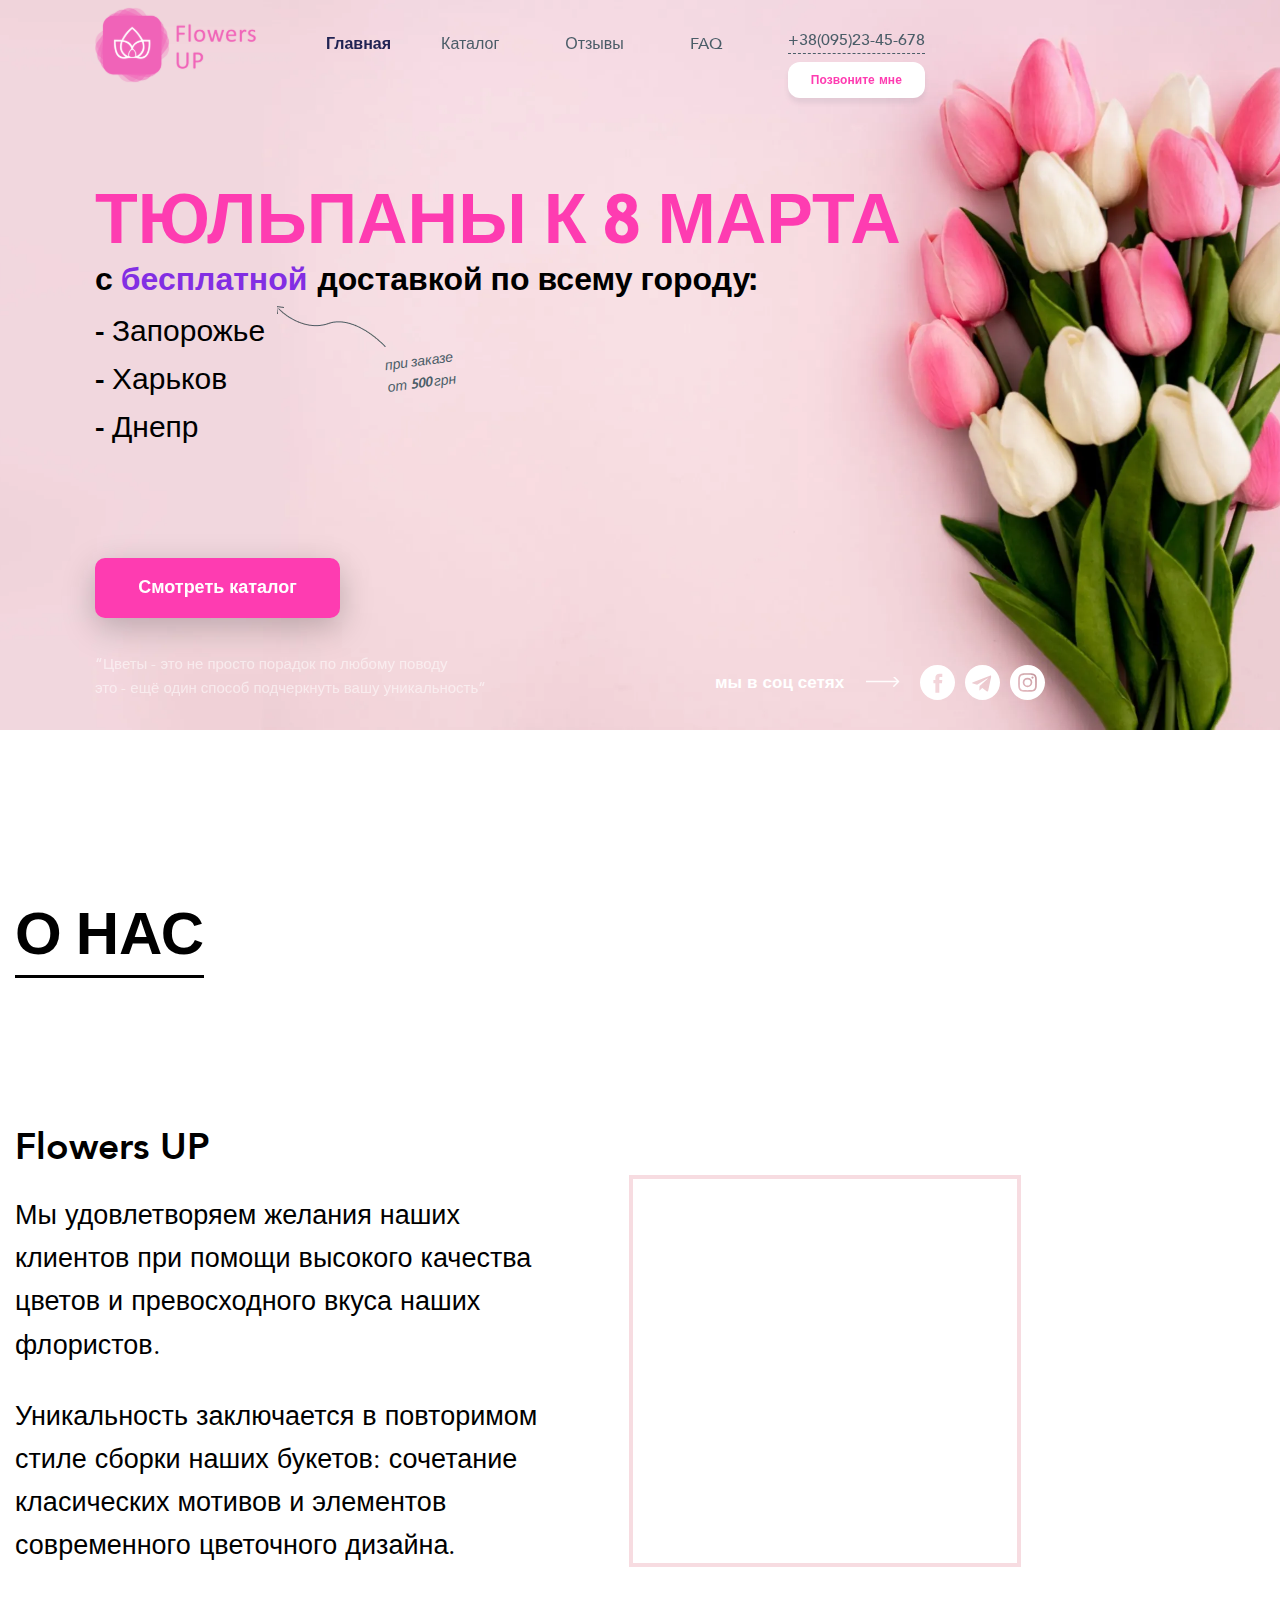
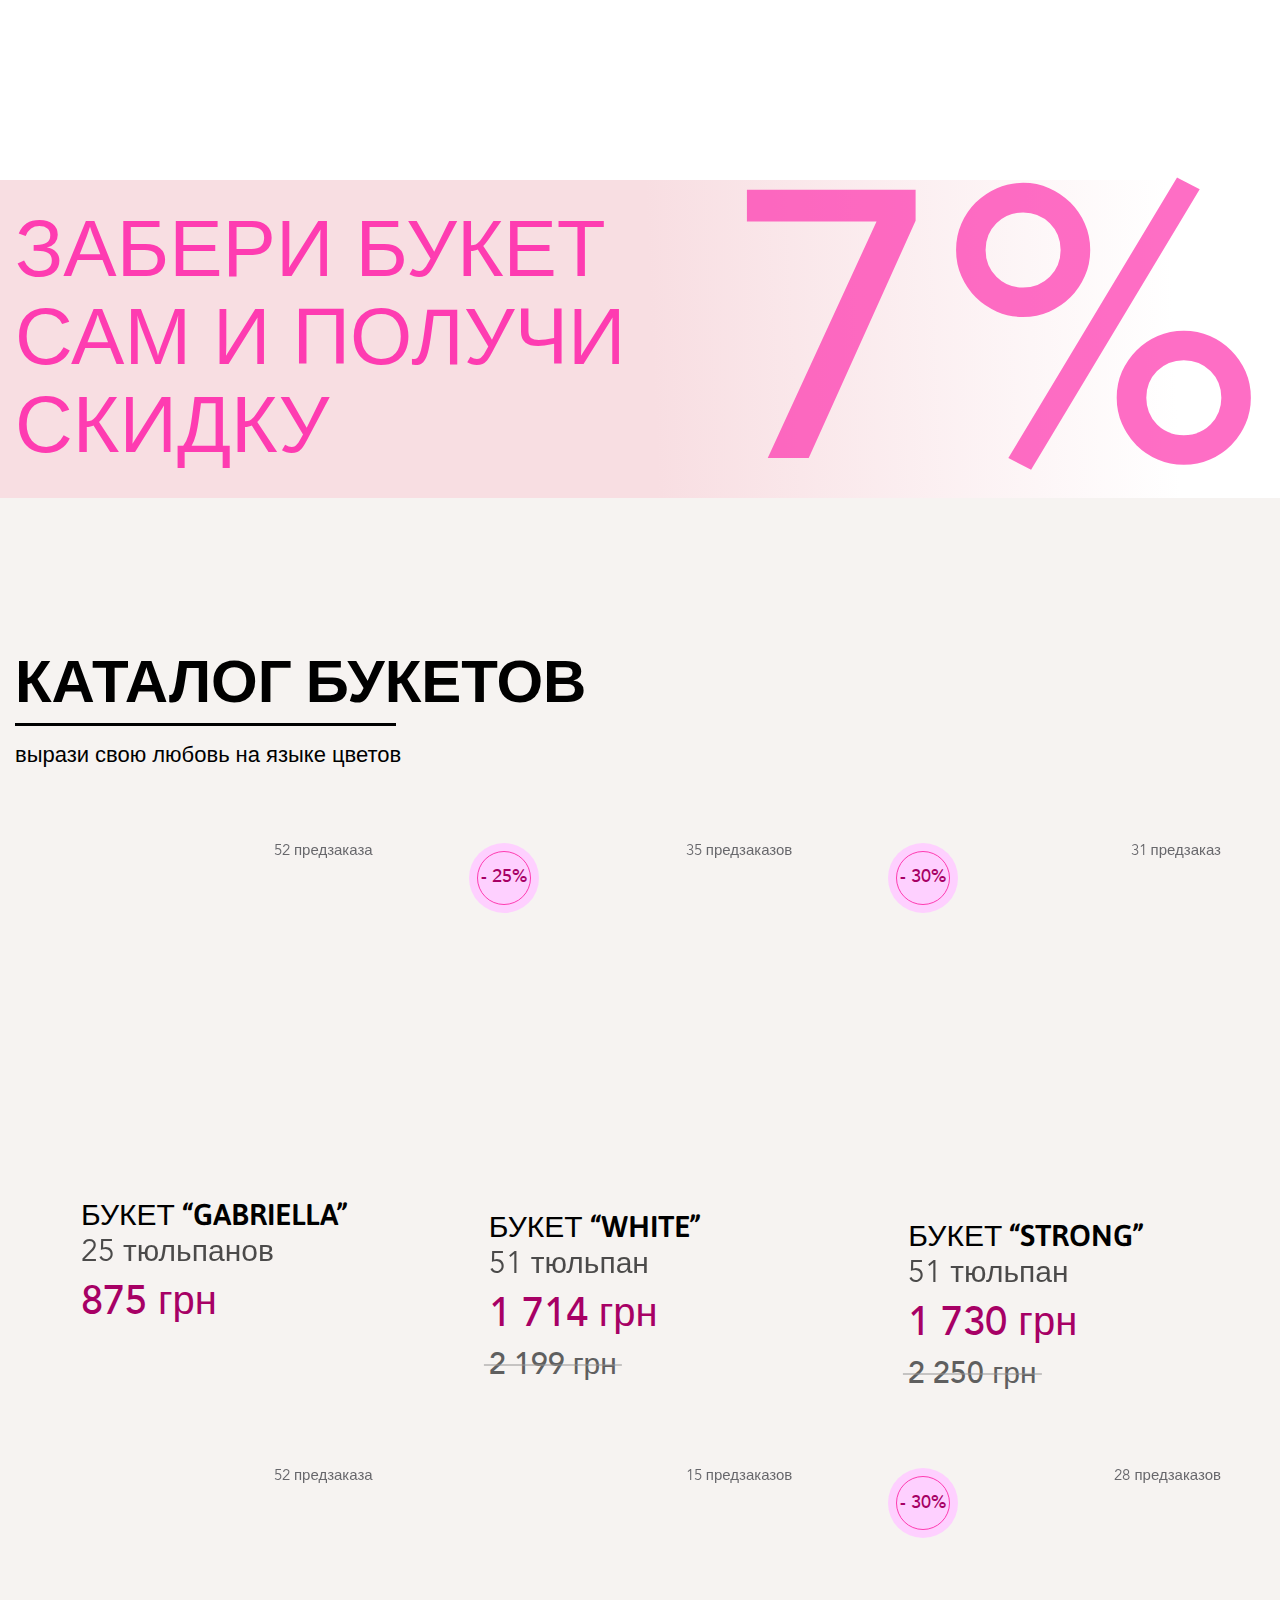
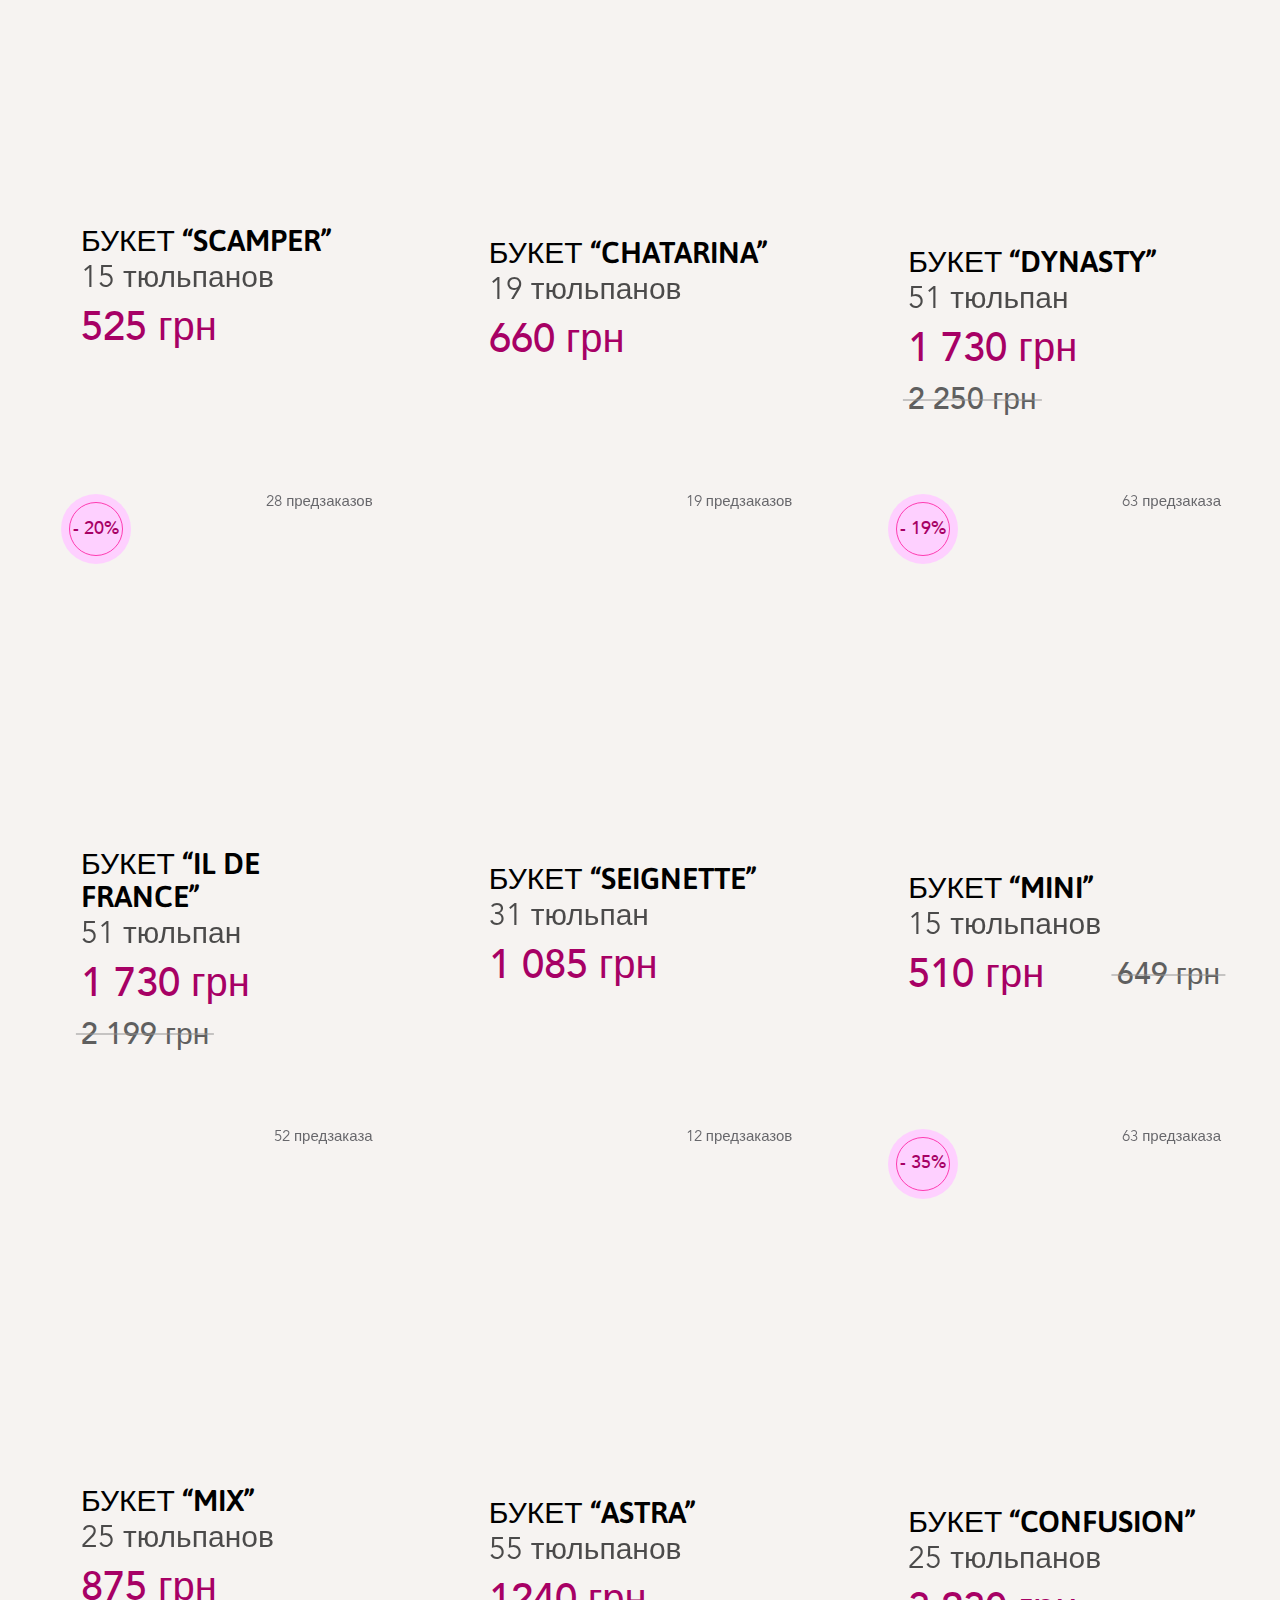
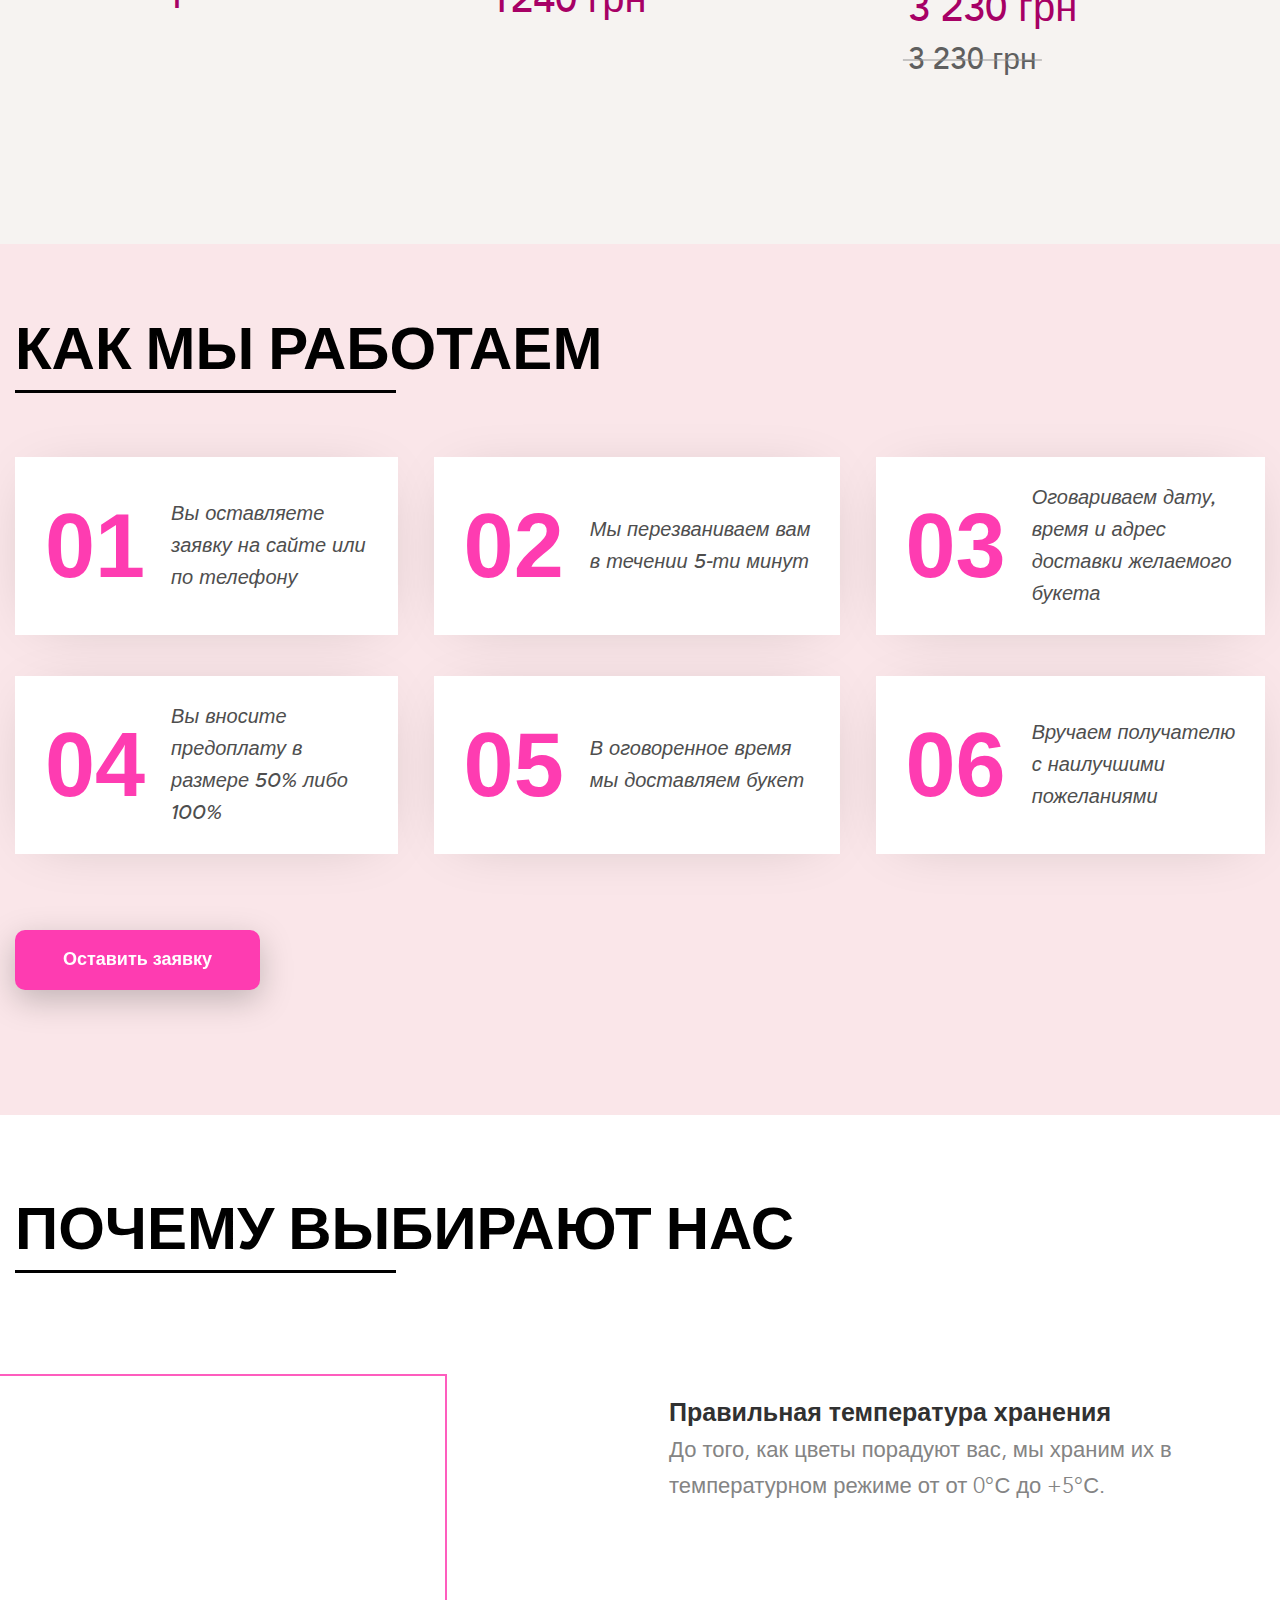
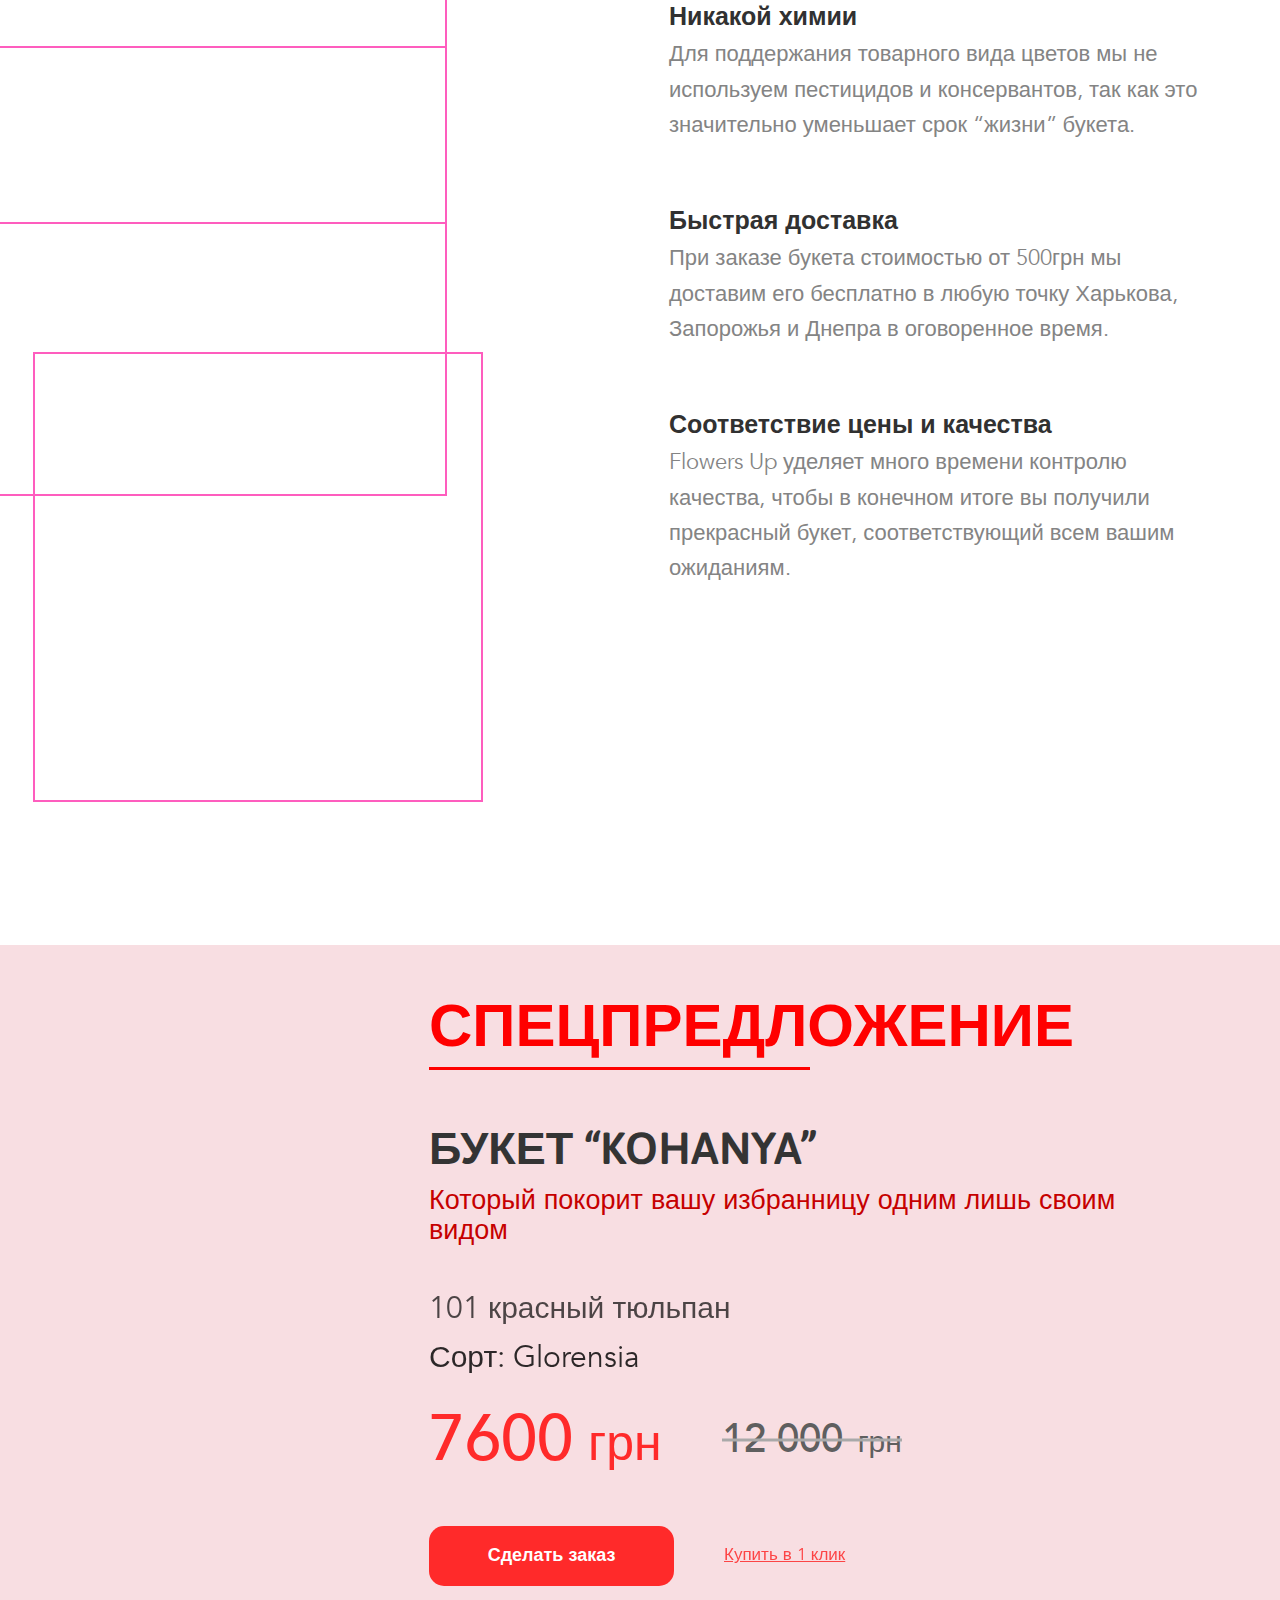
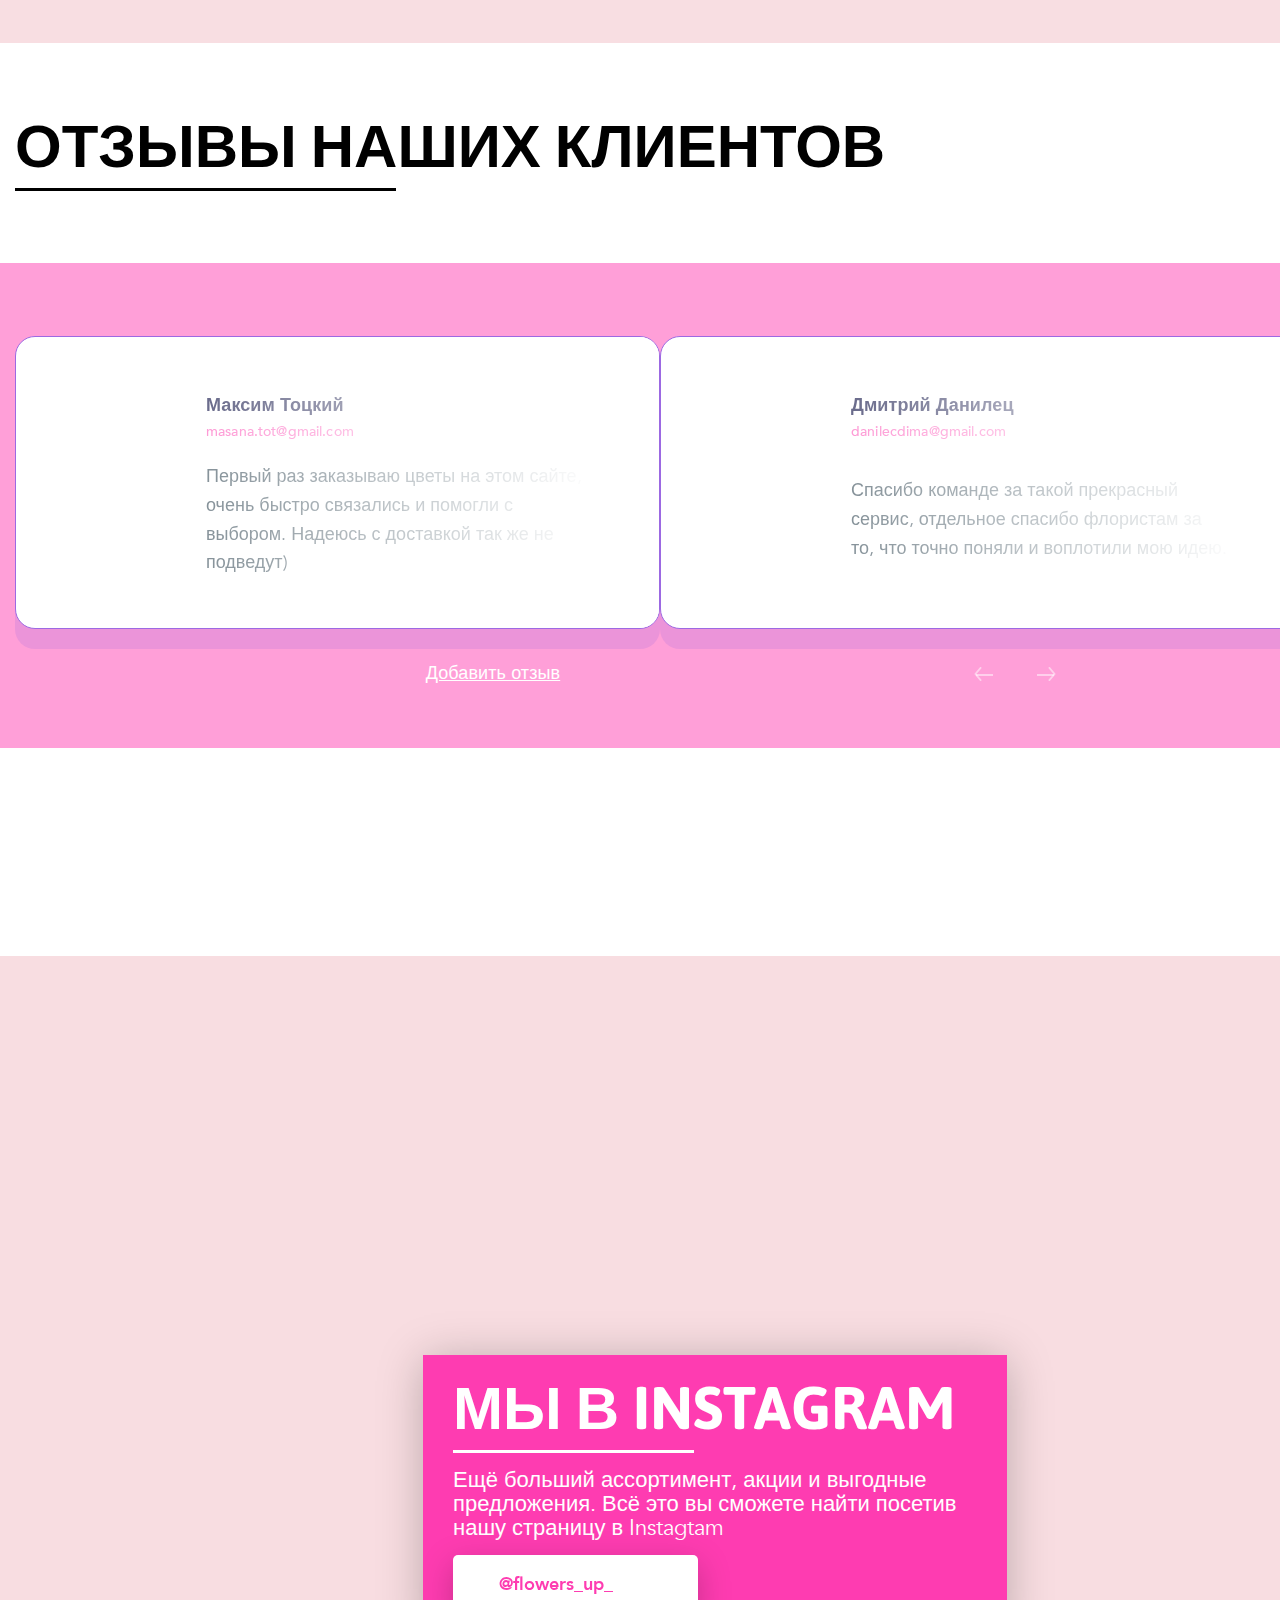
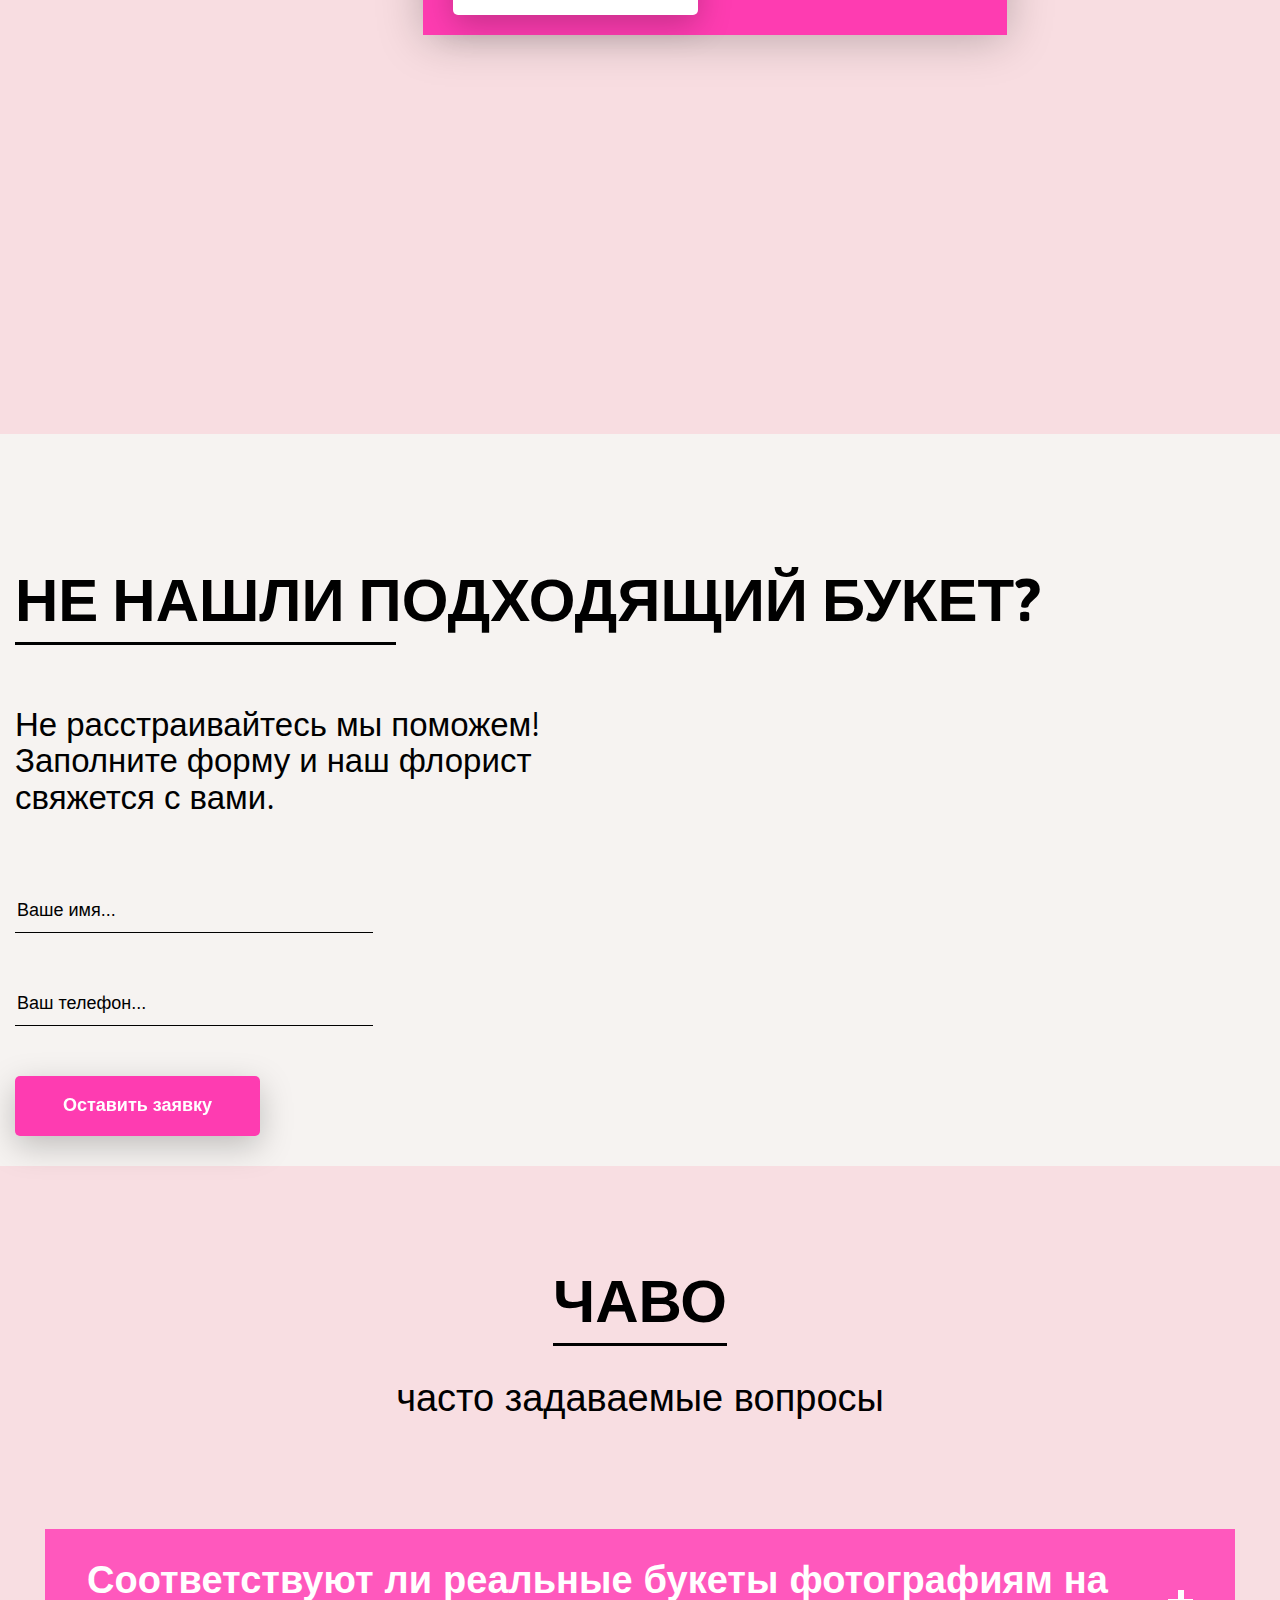
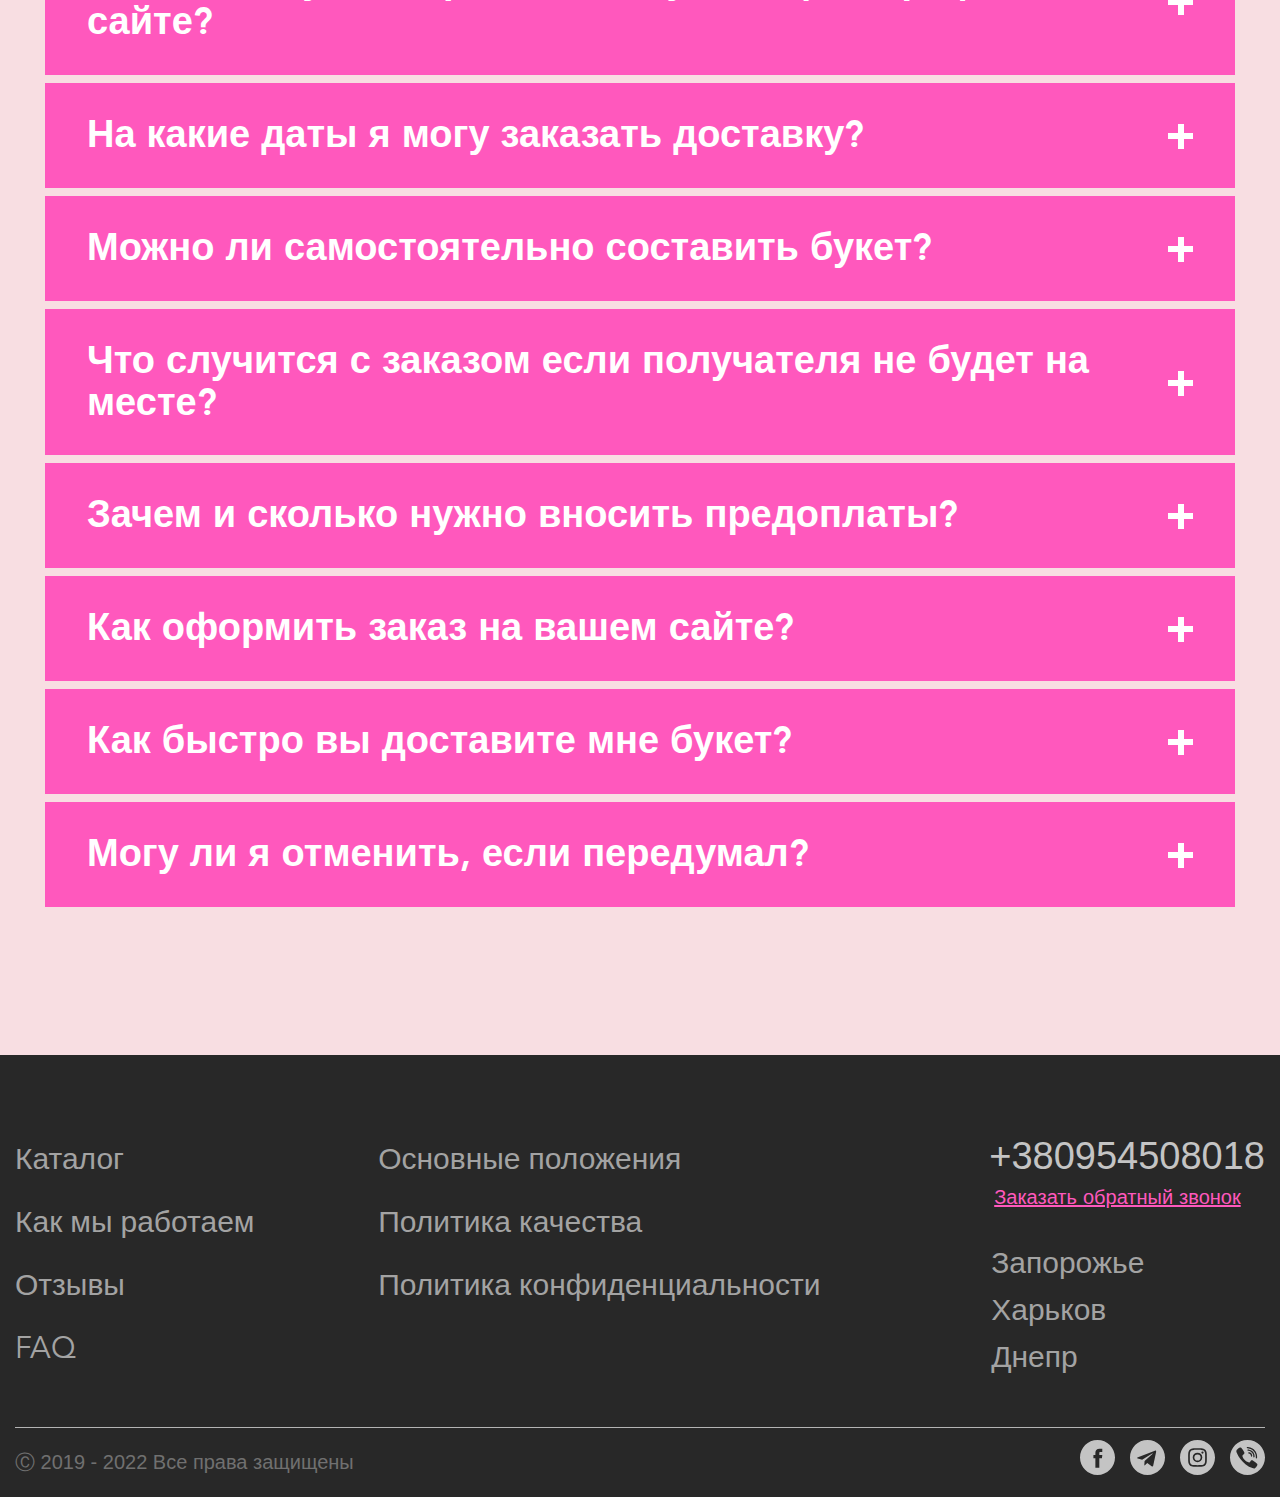
<file: index.html>
<!DOCTYPE html><html lang="ru"><head><meta charset="UTF-8"><meta http-equiv="X-UA-Compatible" content="IE=edge"><meta name="viewport" content="width=device-width,initial-scale=1"><link rel="stylesheet" href="css/style.min.css"><link rel="shortcut icon" type="image/x-icon" href="favicon.ico"><link rel="icon" type="image/x-icon" href="favicon.ico"><title>FlowersUP</title></head><body><div class="wrapper"><header class="header" id="main"><div class="container"><div class="header__inner"><div class="header-top"><div class="header-top__inner"><a href="#main" class="logo header-top__logo"><picture><source class="lazy" data-srcset="img/logo.svg" srcset="img/1x1.png" type="image/svg"><img class="lazy logo__img" data-src="img/logo.svg" src="img/1x1.png" alt="logo"></picture></a><nav class="header-top__nav"><ul class="header-top__menu"><li class="header-top__menu-item"><a href="#main" class="header-top__menu-link header-top__menu-link--active">Главная</a></li><li class="header-top__menu-item"><a href="#catalog" class="header-top__menu-link">Каталог</a>&emsp;</li><li class="header-top__menu-item"><a href="#reviews" class="header-top__menu-link">Отзывы</a>&emsp;</li><li class="header-top__menu-item"><a href="#faq" class="header-top__menu-link">FAQ</a>&emsp;</li></ul><div class="header-top__contacts"><a href="tel:+380952345678" class="header-top__contacts-tel">+38(095)23-45-678</a> <a href="#callback" class="header-top__contacts-call popup-link"><span class="header-top__contacts-call-text">Позвоните мне</span></a></div></nav><div class="burger"><span class="burger__span"></span></div></div></div><div class="header-banner"><div class="header-banner__main"><div class="header-banner__title"><h1 class="title-h1 header-banner__title-title">ТЮЛЬПАНЫ К 8 МАРТА</h1><span class="header-banner__title-subtitle">с <span class="header-banner__title-subtitle--accent">бесплатной<picture><source srcset="img/header-arrow.webp" type="image/webp"><img class="header-arrow__img" src="img/header-arrow.png" alt="flowers"></picture></span>доставкой по всему городу:</span></div><ul class="header-banner__cities"><li class="header-banner__cities-item">- Запорожье</li><li class="header-banner__cities-item">- Харьков</li><li class="header-banner__cities-item">- Днепр</li></ul><div class="header-banner__footer"><div class="header-banner__button"><a href="#catalog" class="header-banner__button-link button--pink">Смотреть каталог</a></div><div class="header-banner__info"><p class="header-banner__quotes">“Цветы - это не просто порадок по любому поводу<br>это - ещё один способ подчеркнуть вашу уникальность“</p><div class="header-banner__social social"><span class="header-banner__social-text">мы в соц сетях</span> <a href="#" class="header-banner__social-link social__link"><svg class="svg-facebook-dims header-banner__social-img"><use xlink:href="img/icons/icons.svg#facebook"></use></svg> </a><a href="#" class="header-banner__social-link social__link"><svg class="svg-telegram-dims header-banner__social-img"><use xlink:href="img/icons/icons.svg#telegram"></use></svg> </a><a href="#" class="header-banner__social-link social__link"><svg class="svg-instagram-dims header-banner__social-img"><use xlink:href="img/icons/icons.svg#instagram"></use></svg></a></div></div></div></div></div></div></div><div class="header-bg"><picture><source class="lazy" data-srcset="img/header-bg.webp" srcset="img/1x1.png" type="image/webp"><img class="lazy header-bg__img" data-src="img/header-bg.jpg" src="img/1x1.png" alt="background"></picture></div></header><main class="main"><section class="about-us"><div class="container"><div class="about-us__inner"><h2 class="title-h2 about-us__title">О НАС</h2><div class="about-us__info"><div class="about-us__info-content"><span class="about-us__subtitle">Flowers UP</span><p class="about-us__text">Мы удовлетворяем желания наших клиентов при помощи высокого качества цветов и превосходного вкуса наших флористов.</p><p class="about-us__text">Уникальность заключается в повторимом стиле сборки наших букетов: сочетание класических мотивов и элементов современного цветочного дизайна.</p></div><div class="about-us__images lazy"><div class="about-us__images-image"><picture><source class="lazy" data-srcset="img/about-us-prev1.webp" srcset="img/1x1.png" type="image/webp"><img class="lazy about-us__images-img" data-src="img/about-us-prev1.jpg" src="img/1x1.png" alt="img"></picture></div><div class="about-us__images-image about-us__images-image--inside"><picture><source class="lazy" data-srcset="img/about-us-prev2.webp" srcset="img/1x1.png" type="image/webp"><img class="lazy about-us__images-img" data-src="img/about-us-prev2.jpg" src="img/1x1.png" alt="img"></picture></div></div></div></div></div></section><section class="action"><div class="container"><div class="action__inner"><h2 class="action__title">Забери букет сам и получи скидку</h2><span class="action__percent">7%</span></div></div></section><section class="catalog" id="catalog"><div class="container"><div class="catalog__inner"><h2 class="title-h2 catalog__title">Каталог Букетов</h2><span class="catalog__subtitle">вырази свою любовь на языке цветов</span><div class="catalog__list"><article class="catalog__item item-catalog product"><span class="item-catalog__pre-orders">52 предзаказа</span> <a href="#buy" class="item-catalog__image popup-link"><picture><source class="lazy" data-srcset="img/catalog-prev1.webp" srcset="img/1x1.png" type="image/webp"><img class="lazy item-catalog__img product__img" data-src="img/catalog-prev1.jpg" src="img/1x1.png" alt="icon"></picture></a><h4 class="title-h4 item-catalog__title"><a href="#buy" class="item-catalog__link popup-link product__title">Букет “Gabriella”</a></h4><span class="item-catalog__amount product__amount">25 тюльпанов</span><div class="item-catalog__prices"><span class="item-catalog__price product__price">875 грн</span></div><div class="item-catalog__footer"><a href="#buy" class="item-catalog__button button--pink popup-link">Купить</a> <a href="#oneClick" class="popup-link item-catalog__fast-buy"><span class="item-catalog__fast-buy-text">Купить в 1 клик</span></a></div></article><article class="catalog__item item-catalog product"><span class="item-catalog__pre-orders">35 предзаказов</span> <a href="#buy" class="item-catalog__image popup-link"><picture><source class="lazy" data-srcset="img/catalog-prev1.webp" srcset="img/1x1.png" type="image/webp"><img class="lazy item-catalog__img product__img" data-src="img/catalog-prev1.jpg" src="img/1x1.png" alt="icon"></picture><ul class="item-catalog__actions"><li class="item-catalog__action">- 25%</li></ul></a><h4 class="title-h4 item-catalog__title"><a href="#buy" class="item-catalog__link popup-link product__title">Букет “White”</a></h4><span class="item-catalog__amount product__amount">51 тюльпан</span><div class="item-catalog__prices"><span class="item-catalog__price product__price">1 714 грн</span> <span class="item-catalog__price-past">2 199 грн</span></div><div class="item-catalog__footer"><a href="#buy" class="item-catalog__button button--pink popup-link">Купить</a> <a href="#oneClick" class="popup-link item-catalog__fast-buy"><span class="item-catalog__fast-buy-text">Купить в 1 клик</span></a></div></article><article class="catalog__item item-catalog product"><span class="item-catalog__pre-orders">31 предзаказ</span> <a href="#buy" class="item-catalog__image popup-link"><picture><source class="lazy" data-srcset="img/catalog-prev1.webp" srcset="img/1x1.png" type="image/webp"><img class="lazy item-catalog__img product__img" data-src="img/catalog-prev1.jpg" src="img/1x1.png" alt="icon"></picture><ul class="item-catalog__actions"><li class="item-catalog__action">- 30%</li></ul></a><h4 class="title-h4 item-catalog__title"><a href="#buy" class="item-catalog__link popup-link product__title">Букет “strong”</a></h4><span class="item-catalog__amount product__amount">51 тюльпан</span><div class="item-catalog__prices"><span class="item-catalog__price product__price">1 730 грн</span> <span class="item-catalog__price-past">2 250 грн</span></div><div class="item-catalog__footer"><a href="#buy" class="item-catalog__button button--pink popup-link">Купить</a> <a href="#oneClick" class="popup-link item-catalog__fast-buy"><span class="item-catalog__fast-buy-text">Купить в 1 клик</span></a></div></article><article class="catalog__item item-catalog product"><span class="item-catalog__pre-orders">52 предзаказа</span> <a href="#buy" class="item-catalog__image popup-link"><picture><source class="lazy" data-srcset="img/catalog-prev1.webp" srcset="img/1x1.png" type="image/webp"><img class="lazy item-catalog__img product__img" data-src="img/catalog-prev1.jpg" src="img/1x1.png" alt="icon"></picture></a><h4 class="title-h4 item-catalog__title"><a href="#buy" class="item-catalog__link popup-link product__title">Букет “scamper”</a></h4><span class="item-catalog__amount product__amount">15 тюльпанов</span><div class="item-catalog__prices"><span class="item-catalog__price product__price">525 грн</span></div><div class="item-catalog__footer"><a href="#buy" class="item-catalog__button button--pink popup-link">Купить</a> <a href="#oneClick" class="popup-link item-catalog__fast-buy"><span class="item-catalog__fast-buy-text">Купить в 1 клик</span></a></div></article><article class="catalog__item item-catalog product"><span class="item-catalog__pre-orders">15 предзаказов</span> <a href="#buy" class="item-catalog__image popup-link"><picture><source class="lazy" data-srcset="img/catalog-prev1.webp" srcset="img/1x1.png" type="image/webp"><img class="lazy item-catalog__img product__img" data-src="img/catalog-prev1.jpg" src="img/1x1.png" alt="icon"></picture></a><h4 class="title-h4 item-catalog__title"><a href="#buy" class="item-catalog__link popup-link product__title">Букет “CHATARINA”</a></h4><span class="item-catalog__amount product__amount">19 тюльпанов</span><div class="item-catalog__prices"><span class="item-catalog__price product__price">660 грн</span></div><div class="item-catalog__footer"><a href="#buy" class="item-catalog__button button--pink popup-link">Купить</a> <a href="#oneClick" class="popup-link item-catalog__fast-buy"><span class="item-catalog__fast-buy-text">Купить в 1 клик</span></a></div></article><article class="catalog__item item-catalog product"><span class="item-catalog__pre-orders">28 предзаказов</span> <a href="#buy" class="item-catalog__image popup-link"><picture><source class="lazy" data-srcset="img/catalog-prev1.webp" srcset="img/1x1.png" type="image/webp"><img class="lazy item-catalog__img product__img" data-src="img/catalog-prev1.jpg" src="img/1x1.png" alt="icon"></picture><ul class="item-catalog__actions"><li class="item-catalog__action">- 30%</li></ul></a><h4 class="title-h4 item-catalog__title"><a href="#buy" class="item-catalog__link popup-link product__title">Букет “Dynasty”</a></h4><span class="item-catalog__amount product__amount">51 тюльпан</span><div class="item-catalog__prices"><span class="item-catalog__price product__price">1 730 грн</span> <span class="item-catalog__price-past">2 250 грн</span></div><div class="item-catalog__footer"><a href="#buy" class="item-catalog__button button--pink popup-link">Купить</a> <a href="#oneClick" class="popup-link item-catalog__fast-buy"><span class="item-catalog__fast-buy-text">Купить в 1 клик</span></a></div></article><article class="catalog__item item-catalog product"><span class="item-catalog__pre-orders">28 предзаказов</span> <a href="#buy" class="item-catalog__image popup-link"><picture><source class="lazy" data-srcset="img/catalog-prev1.webp" srcset="img/1x1.png" type="image/webp"><img class="lazy item-catalog__img product__img" data-src="img/catalog-prev1.jpg" src="img/1x1.png" alt="icon"></picture><ul class="item-catalog__actions"><li class="item-catalog__action">- 20%</li></ul></a><h4 class="title-h4 item-catalog__title"><a href="#buy" class="item-catalog__link popup-link product__title">Букет “il de france”</a></h4><span class="item-catalog__amount product__amount">51 тюльпан</span><div class="item-catalog__prices"><span class="item-catalog__price product__price">1 730 грн</span> <span class="item-catalog__price-past">2 199 грн</span></div><div class="item-catalog__footer"><a href="#buy" class="item-catalog__button button--pink popup-link">Купить</a> <a href="#oneClick" class="popup-link item-catalog__fast-buy"><span class="item-catalog__fast-buy-text">Купить в 1 клик</span></a></div></article><article class="catalog__item item-catalog product"><span class="item-catalog__pre-orders">19 предзаказов</span> <a href="#buy" class="item-catalog__image popup-link"><picture><source class="lazy" data-srcset="img/catalog-prev1.webp" srcset="img/1x1.png" type="image/webp"><img class="lazy item-catalog__img product__img" data-src="img/catalog-prev1.jpg" src="img/1x1.png" alt="icon"></picture></a><h4 class="title-h4 item-catalog__title"><a href="#buy" class="item-catalog__link popup-link product__title">Букет “seignette”</a></h4><span class="item-catalog__amount product__amount">31 тюльпан</span><div class="item-catalog__prices"><span class="item-catalog__price product__price">1 085 грн</span></div><div class="item-catalog__footer"><a href="#buy" class="item-catalog__button button--pink popup-link">Купить</a> <a href="#oneClick" class="popup-link item-catalog__fast-buy"><span class="item-catalog__fast-buy-text">Купить в 1 клик</span></a></div></article><article class="catalog__item item-catalog product"><span class="item-catalog__pre-orders">63 предзаказа</span> <a href="#buy" class="item-catalog__image popup-link"><picture><source class="lazy" data-srcset="img/catalog-prev1.webp" srcset="img/1x1.png" type="image/webp"><img class="lazy item-catalog__img product__img" data-src="img/catalog-prev1.jpg" src="img/1x1.png" alt="icon"></picture><ul class="item-catalog__actions"><li class="item-catalog__action">- 19%</li></ul></a><h4 class="title-h4 item-catalog__title"><a href="#buy" class="item-catalog__link popup-link product__title">Букет “mini”</a></h4><span class="item-catalog__amount product__amount">15 тюльпанов</span><div class="item-catalog__prices"><span class="item-catalog__price product__price">510 грн</span> <span class="item-catalog__price-past">649 грн</span></div><div class="item-catalog__footer"><a href="#buy" class="item-catalog__button button--pink popup-link">Купить</a> <a href="#oneClick" class="popup-link item-catalog__fast-buy"><span class="item-catalog__fast-buy-text">Купить в 1 клик</span></a></div></article><article class="catalog__item item-catalog product"><span class="item-catalog__pre-orders">52 предзаказа</span> <a href="#buy" class="item-catalog__image popup-link"><picture><source class="lazy" data-srcset="img/catalog-prev1.webp" srcset="img/1x1.png" type="image/webp"><img class="lazy item-catalog__img product__img" data-src="img/catalog-prev1.jpg" src="img/1x1.png" alt="icon"></picture></a><h4 class="title-h4 item-catalog__title"><a href="#buy" class="item-catalog__link popup-link product__title">Букет “MIX”</a></h4><span class="item-catalog__amount product__amount">25 тюльпанов</span><div class="item-catalog__prices"><span class="item-catalog__price product__price">875 грн</span></div><div class="item-catalog__footer"><a href="#buy" class="item-catalog__button button--pink popup-link">Купить</a> <a href="#oneClick" class="popup-link item-catalog__fast-buy"><span class="item-catalog__fast-buy-text">Купить в 1 клик</span></a></div></article><article class="catalog__item item-catalog product"><span class="item-catalog__pre-orders">12 предзаказов</span> <a href="#buy" class="item-catalog__image popup-link"><picture><source class="lazy" data-srcset="img/catalog-prev1.webp" srcset="img/1x1.png" type="image/webp"><img class="lazy item-catalog__img product__img" data-src="img/catalog-prev1.jpg" src="img/1x1.png" alt="icon"></picture></a><h4 class="title-h4 item-catalog__title"><a href="#buy" class="item-catalog__link popup-link product__title">Букет “Astra”</a></h4><span class="item-catalog__amount product__amount">55 тюльпанов</span><div class="item-catalog__prices"><span class="item-catalog__price product__price">1240 грн</span></div><div class="item-catalog__footer"><a href="#buy" class="item-catalog__button button--pink popup-link">Купить</a> <a href="#oneClick" class="popup-link item-catalog__fast-buy"><span class="item-catalog__fast-buy-text">Купить в 1 клик</span></a></div></article><article class="catalog__item item-catalog product"><span class="item-catalog__pre-orders">63 предзаказа</span> <a href="#buy" class="item-catalog__image popup-link"><picture><source class="lazy" data-srcset="img/catalog-prev1.webp" srcset="img/1x1.png" type="image/webp"><img class="lazy item-catalog__img product__img" data-src="img/catalog-prev1.jpg" src="img/1x1.png" alt="icon"></picture><ul class="item-catalog__actions"><li class="item-catalog__action">- 35%</li></ul></a><h4 class="title-h4 item-catalog__title"><a href="#buy" class="item-catalog__link popup-link product__title">Букет “confusion”</a></h4><span class="item-catalog__amount product__amount">25 тюльпанов</span><div class="item-catalog__prices"><span class="item-catalog__price product__price">3 230 грн</span> <span class="item-catalog__price-past">3 230 грн</span></div><div class="item-catalog__footer"><a href="#buy" class="item-catalog__button button--pink popup-link">Купить</a> <a href="#oneClick" class="popup-link item-catalog__fast-buy"><span class="item-catalog__fast-buy-text">Купить в 1 клик</span></a></div></article><article class="catalog__item item-catalog item-catalog--small product"><span class="item-catalog__pre-orders">??? предзаказов</span> <a href="#callback" class="item-catalog__image popup-link"><picture><source class="lazy" data-srcset="img/catalog-prev1.webp" srcset="img/1x1.png" type="image/webp"><img class="lazy item-catalog__img product__img" data-src="img/catalog-prev1.jpg" src="img/1x1.png" alt="icon"></picture></a><h4 class="title-h4 item-catalog__title"><a href="#callback" class="item-catalog__link popup-link product__title">Букет “???”</a></h4><span class="item-catalog__amount product__amount">??? тюльпанов</span><div class="item-catalog__prices"><span class="item-catalog__price product__price">??? грн</span></div><div class="item-catalog__footer"><a href="#callback" class="item-catalog__button button--pink popup-link">Купить</a></div></article></div></div></div></section><section class="working" id="working"><div class="working__body lazy"><div class="container"><div class="working__inner lazy"><h2 class="title-h2 working__title">Как мы работаем</h2><ul class="working__list"><li class="working__item item-working"><span class="item-working__number">01</span><p class="item-working__text">Вы оставляете заявку на сайте или по телефону</p></li><li class="working__item item-working"><span class="item-working__number">02</span><p class="item-working__text">Мы перезваниваем вам в течении 5-ти минут</p></li><li class="working__item item-working"><span class="item-working__number">03</span><p class="item-working__text">Оговариваем дату, время и адрес доставки желаемого букета</p></li><li class="working__item item-working"><span class="item-working__number">04</span><p class="item-working__text">Вы вносите предоплату в размере 50% либо 100%</p></li><li class="working__item item-working"><span class="item-working__number">05</span><p class="item-working__text">В оговоренное время мы доставляем букет</p></li><li class="working__item item-working"><span class="item-working__number">06</span><p class="item-working__text">Вручаем получателю с наилучшими пожеланиями</p></li></ul><div class="working__button"><a href="#callback" class="working__button-link button--pink popup-link">Оставить заявку</a></div></div></div></div></section><section class="why-us"><div class="container"><h2 class="title-h2 why-us__title">поЧЕМУ ВЫБИРАЮТ НАС</h2><div class="why-us__inner lazy"><div class="why-us__item why-us__item--first"><div class="why-us__item-image"><picture><source class="lazy" data-srcset="img/why-us-icon1.svg" srcset="img/1x1.png" type="image/svg"><img class="lazy why-us__item-img" data-src="img/why-us-icon1.svg" src="img/1x1.png" alt="icon"></picture></div><span class="why-us__item-title">Правильная температура хранения</span><p class="why-us__item-text">До того, как цветы порадуют вас, мы храним их в температурном режиме от от 0°С до +5°С.</p></div><div class="why-us__image why-us__image--first"><picture><source class="lazy" data-srcset="img/why-us-img1.webp" srcset="img/1x1.png" type="image/webp"><img class="lazy why-us__img" data-src="img/why-us-img1.jpg" src="img/1x1.png" alt="image"></picture></div><div class="why-us__item why-us__item--second"><div class="why-us__item-image"><picture><source class="lazy" data-srcset="img/why-us-icon1.svg" srcset="img/1x1.png" type="image/svg"><img class="lazy why-us__item-img" data-src="img/why-us-icon1.svg" src="img/1x1.png" alt="icon"></picture></div><span class="why-us__item-title">Никакой химии</span><p class="why-us__item-text">Для поддержания товарного вида цветов мы не используем пестицидов и консервантов, так как это значительно уменьшает срок “жизни” букета.</p></div><div class="why-us__image why-us__image--second"><picture><source class="lazy" data-srcset="img/why-us-img1.webp" srcset="img/1x1.png" type="image/webp"><img class="lazy why-us__img" data-src="img/why-us-img1.jpg" src="img/1x1.png" alt="image"></picture></div><div class="why-us__item why-us__item--third"><div class="why-us__item-image"><picture><source class="lazy" data-srcset="img/why-us-icon1.svg" srcset="img/1x1.png" type="image/svg"><img class="lazy why-us__item-img" data-src="img/why-us-icon1.svg" src="img/1x1.png" alt="icon"></picture></div><span class="why-us__item-title">Быстрая доставка</span><p class="why-us__item-text">При заказе букета стоимостью от 500грн мы доставим его бесплатно в любую точку Харькова, Запорожья и Днепра в оговоренное время.</p></div><div class="why-us__image why-us__image--third why-us__image--special"><picture><source class="lazy" data-srcset="img/why-us-img1.webp" srcset="img/1x1.png" type="image/webp"><img class="lazy why-us__img" data-src="img/why-us-img1.jpg" src="img/1x1.png" alt="image"></picture></div><div class="why-us__item why-us__item--fourth"><div class="why-us__item-image"><picture><source class="lazy" data-srcset="img/why-us-icon1.svg" srcset="img/1x1.png" type="image/svg"><img class="lazy why-us__item-img" data-src="img/why-us-icon1.svg" src="img/1x1.png" alt="icon"></picture></div><span class="why-us__item-title">Соответствие цены и качества</span><p class="why-us__item-text">Flowers Up уделяет много времени контролю качества, чтобы в конечном итоге вы получили прекрасный букет, соответствующий всем вашим ожиданиям.</p></div></div></div></section><section class="special product"><div class="special__inner"><div class="special__image-container"><div class="special__image"><picture><source class="lazy" data-srcset="img/special-prev1.webp" srcset="img/1x1.png" type="image/webp"><img class="lazy special__img product__img" data-src="img/special-prev1.jpg" src="img/1x1.png" alt="special"></picture></div></div><div class="special__content"><h2 class="title-h2 special__title">спецпредложение</h2><div class="special-head"><span class="special-head__title product__title">Букет “kohanya”</span> <span class="special-head__descr">Который покорит вашу избранницу одним лишь своим видом</span></div><div class="special-info"><span class="special-info__amount product__amount">101 красный тюльпан</span> <span class="special-info__grade">Сорт: Glorensia</span></div><div class="special-prices"><span class="special-prices__price product__price">7600</span> <span class="special-prices__price-past">12 000</span></div><div class="special-buttons"><a href="#buy" class="special-buttons__button popup-link">Сделать заказ</a> <a href="#oneClick" class="special-buttons__fast-buy popup-link">Купить в 1 клик</a></div></div><div class="special__flower"><picture><source class="lazy" data-srcset="img/flower.svg" srcset="img/1x1.png" type="image/webp"><img class="lazy special__flower-img" data-src="img/flower.svg" src="img/1x1.png" alt="special"></picture></div></div><div class="special__bow"><picture><source class="lazy" data-srcset="img/bow.webp" srcset="img/1x1.png" type="image/webp"><img class="special__bow-img lazy" data-src="img/bow.png" src="img/1x1.png" alt="special"></picture></div></section><section class="reviews" id="reviews"><div class="container"><h2 class="title-h2 reviews__title">Отзывы наших клиентов</h2></div><div class="reviews__main"><div class="container"><div class="reviews__body"><div class="reviews__inner swiper-container"><div class="swiper-wrapper"><div class="swiper-slide reviews__item item-reviews"><div class="item-reviews__avatar"><picture><source class="lazy" data-srcset="img/reviews-avatar.webp" srcset="img/1x1.png" type="image/webp"><img class="item-reviews__avatar-img lazy" data-src="img/reviews-avatar.jpg" src="img/1x1.png" alt="avatar"></picture></div><div class="item-reviews__info"><span class="item-reviews__name">Максим Тоцкий</span> <a href="mailto:masana.tot@gmail.com" class="item-reviews__email">masana.tot@gmail.com</a></div><p class="item-reviews__text">Первый раз заказываю цветы на этом сайте, очень быстро связались и помогли с выбором. Надеюсь с доставкой так же не подведут)</p></div><div class="swiper-slide reviews__item item-reviews"><div class="item-reviews__avatar"><picture><source class="lazy" data-srcset="img/reviews-avatar.webp" srcset="img/1x1.png" type="image/webp"><img class="item-reviews__avatar-img lazy" data-src="img/reviews-avatar.jpg" src="img/1x1.png" alt="avatar"></picture></div><div class="item-reviews__info"><span class="item-reviews__name">Дмитрий Данилец</span> <a href="mailto:danilecdima@gmail.com" class="item-reviews__email">danilecdima@gmail.com</a></div><p class="item-reviews__text">Спасибо команде за такой прекрасный сервис, отдельное спасибо флористам за то, что точно поняли и воплотили мою идею.</p></div><div class="swiper-slide reviews__item item-reviews"><div class="item-reviews__avatar"><picture><source class="lazy" data-srcset="img/reviews-avatar.webp" srcset="img/1x1.png" type="image/webp"><img class="item-reviews__avatar-img lazy" data-src="img/reviews-avatar.jpg" src="img/1x1.png" alt="avatar"></picture></div><div class="item-reviews__info"><span class="item-reviews__name">Владислав</span> <a href="mailto:Vladislavyurievich@icloud.com" class="item-reviews__email">Vladislavyurievich@icloud.com</a></div><p class="item-reviews__text">Сделали корпоративный заказ для всех девушек из нашего офиса к 8 марта. Уверен что они будут в восторге!</p></div><div class="swiper-slide reviews__item item-reviews"><div class="item-reviews__avatar"><picture><source class="lazy" data-srcset="img/reviews-avatar.webp" srcset="img/1x1.png" type="image/webp"><img class="item-reviews__avatar-img lazy" data-src="img/reviews-avatar.jpg" src="img/1x1.png" alt="avatar"></picture></div><div class="item-reviews__info"><span class="item-reviews__name">София</span> <a href="mailto:sophia.dorova@gmail.com" class="item-reviews__email">sophia.dorova@gmail.com</a></div><p class="item-reviews__text">Только оформила заказ и внесла предоплату. С нетерпением жду когда эту красоту привезут моей маме</p></div><div class="swiper-slide reviews__item item-reviews"><div class="item-reviews__avatar"><picture><source class="lazy" data-srcset="img/reviews-avatar.webp" srcset="img/1x1.png" type="image/webp"><img class="item-reviews__avatar-img lazy" data-src="img/reviews-avatar.jpg" src="img/1x1.png" alt="avatar"></picture></div><div class="item-reviews__info"><span class="item-reviews__name">Алина Фоменко</span> <a href="mailto:alinkafomina@gmail.com" class="item-reviews__email">alinkafomina@gmail.com</a></div><p class="item-reviews__text">Для меня это просто находка! Сейчас нахожусь за границей и очень рада что наткнулась на ваш сайт. И спасибо за промокод))</p></div></div></div><div class="reviews__navigation"><div class="swiper-pagination"></div><a href="#review" class="reviews__link popup-link">Добавить отзыв</a><div class="reviews__arrows"><div class="reviews__arrow reviews__arrow--prev"><svg class="svg-arrow-dims reviews__arrow-img"><use xlink:href="img/icons/icons.svg#arrow"></use></svg></div><div class="reviews__arrow reviews__arrow--next"><svg class="svg-arrow-dims reviews__arrow-img"><use xlink:href="img/icons/icons.svg#arrow"></use></svg></div></div></div></div></div></div></section><section class="gallery"><div class="gallery__body" data-speed="0.01"><div class="gallery__inner"><div class="gallery__col"><div class="gallery__row"><div class="gallery__image-container gallery__image-container--big gallery__image-container--bigsmall"><a class="gallery__image" href="https://www.instagram.com/flowers_up_/" target="_blank"><picture><img class="lazy gallery__img" data-src="img/special-prev1.jpg" src="img/1x1.png" alt="special"></picture></a></div></div><div class="gallery__row"><div class="gallery__image-container gallery__image-container--small gallery__image-container--smallbig"><a class="gallery__image" href="https://www.instagram.com/flowers_up_/" target="_blank"><picture><img class="lazy gallery__img" data-src="img/special-prev1.jpg" src="img/1x1.png" alt="special"></picture></a></div><div class="gallery__image-container gallery__image-container--small gallery__image-container--smallbig"><a class="gallery__image" href="https://www.instagram.com/flowers_up_/" target="_blank"><picture><img class="lazy gallery__img" data-src="img/special-prev1.jpg" src="img/1x1.png" alt="special"></picture></a></div></div></div><div class="gallery__col"><div class="gallery__row"><div class="gallery__image-container gallery__image-container--big gallery__image-container--bigsmall"><a class="gallery__image" href="https://www.instagram.com/flowers_up_/" target="_blank"><picture><img class="lazy gallery__img" data-src="img/special-prev1.jpg" src="img/1x1.png" alt="special"></picture></a></div></div><div class="gallery__row"><div class="gallery__image-container gallery__image-container--small gallery__image-container--smallbig"><a class="gallery__image" href="https://www.instagram.com/flowers_up_/" target="_blank"><picture><img class="lazy gallery__img" data-src="img/special-prev1.jpg" src="img/1x1.png" alt="special"></picture></a></div><div class="gallery__image-container gallery__image-container--small gallery__image-container--smallbig"><a class="gallery__image" href="https://www.instagram.com/flowers_up_/" target="_blank"><picture><img class="lazy gallery__img" data-src="img/special-prev1.jpg" src="img/1x1.png" alt="special"></picture></a></div></div></div><div class="gallery__col gallery__col--center"><div class="gallery__row"><div class="gallery__image-container gallery__image-container--small"><a class="gallery__image" href="https://www.instagram.com/flowers_up_/" target="_blank"><picture><img class="lazy gallery__img" data-src="img/special-prev1.jpg" src="img/1x1.png" alt="special"></picture></a></div><div class="gallery__image-container gallery__image-container--small gallery__image-container--mobile"><a class="gallery__image" href="https://www.instagram.com/flowers_up_/" target="_blank"><picture><img class="lazy gallery__img" data-src="img/special-prev1.jpg" src="img/1x1.png" alt="special"></picture></a></div><div class="gallery__image-container gallery__image-container--small"><a class="gallery__image" href="https://www.instagram.com/flowers_up_/" target="_blank"><picture><img class="lazy gallery__img" data-src="img/special-prev1.jpg" src="img/1x1.png" alt="special"></picture></a></div></div><div class="gallery__row"><div class="gallery__info"><h2 class="title-h2 gallery__title">мы в instagram</h2><p class="gallery__text">Ещё больший ассортимент, акции и выгодные предложения. Всё это вы сможете найти посетив нашу страницу в Instagtam</p><a href="https://www.instagram.com/flowers_up_/" target="_blank" class="gallery__button"><span class="gallery__button-text">@flowers_up_</span><picture><source class="lazy" data-srcset="img/gallery-inst.svg" srcset="img/1x1.png" type="image/webp"><img class="lazy gallery__button-icon" data-src="img/gallery-inst.svg" src="img/1x1.png" alt="special"></picture></a></div></div><div class="gallery__row"><div class="gallery__image-container gallery__image-container--small"><a class="gallery__image" href="https://www.instagram.com/flowers_up_/" target="_blank"><picture><img class="lazy gallery__img" data-src="img/special-prev1.jpg" src="img/1x1.png" alt="special"></picture></a></div><div class="gallery__image-container gallery__image-container--small gallery__image-container--mobile"><a class="gallery__image" href="https://www.instagram.com/flowers_up_/" target="_blank"><picture><img class="lazy gallery__img" data-src="img/special-prev1.jpg" src="img/1x1.png" alt="special"></picture></a></div><div class="gallery__image-container gallery__image-container--small"><a class="gallery__image" href="https://www.instagram.com/flowers_up_/" target="_blank"><picture><img class="lazy gallery__img" data-src="img/special-prev1.jpg" src="img/1x1.png" alt="special"></picture></a></div></div></div><div class="gallery__col"><div class="gallery__row"><div class="gallery__image-container gallery__image-container--middle"><a class="gallery__image" href="https://www.instagram.com/flowers_up_/" target="_blank"><picture><img class="lazy gallery__img" data-src="img/special-prev1.jpg" src="img/1x1.png" alt="special"></picture></a></div></div><div class="gallery__row"><div class="gallery__image-container gallery__image-container--middle"><a class="gallery__image" href="https://www.instagram.com/flowers_up_/" target="_blank"><picture><img class="lazy gallery__img" data-src="img/special-prev1.jpg" src="img/1x1.png" alt="special"></picture></a></div></div></div><div class="gallery__col"><div class="gallery__row"><div class="gallery__image-container gallery__image-container--big gallery__image-container--bigsmall"><a class="gallery__image" href="https://www.instagram.com/flowers_up_/" target="_blank"><picture><img class="lazy gallery__img" data-src="img/special-prev1.jpg" src="img/1x1.png" alt="special"></picture></a></div></div><div class="gallery__row"><div class="gallery__image-container gallery__image-container--small gallery__image-container--smallbig"><a class="gallery__image" href="https://www.instagram.com/flowers_up_/" target="_blank"><picture><img class="lazy gallery__img" data-src="img/special-prev1.jpg" src="img/1x1.png" alt="special"></picture></a></div><div class="gallery__image-container gallery__image-container--small gallery__image-container--smallbig"><a class="gallery__image" href="https://www.instagram.com/flowers_up_/" target="_blank"><picture><img class="lazy gallery__img" data-src="img/special-prev1.jpg" src="img/1x1.png" alt="special"></picture></a></div></div></div></div></div></section><section class="found"><div class="container"><h2 class="title-h2 found__title">не нашли подходящий букет?</h2></div><div class="found__inner"><div class="found__content"><div class="container"><form class="found__form" method="post" action="#"><p class="found__text">Не расстраивайтесь мы поможем! Заполните форму и наш флорист свяжется с вами.</p><input type="text" class="found__input _req" placeholder="Ваше имя..."> <input type="text" class="found__input _req _tel" placeholder="Ваш телефон..."> <button class="found__button button--pink" type="submit">Оставить заявку</button></form></div></div><div class="found__banner"><div class="found__image"><picture><source class="lazy" data-srcset="img/found-img.webp" srcset="img/1x1.png" type="image/webp"><img class="lazy found__img" data-src="img/found-img.png" src="img/1x1.png" alt="banner"></picture></div></div></div></section><section class="faq" id="faq"><div class="faq__body"><div class="container"><div class="faq__header"><h2 class="title-h2 faq__title">ЧАВО</h2><span class="faq__subtitle">часто задаваемые вопросы</span></div><div class="faq__inner lazy"><div class="faq__spoilers" data-spoilers data-one-spoiler><div class="faq__spoiler"><div class="faq__spoiler-head" data-spoiler><span class="faq__spoiler-title">Соответствуют ли реальные букеты фотографиям на сайте?</span></div><div class="faq__spoiler-body"><span class="faq__spoiler-text">Да, все фотографии отсняты в живую и мы гарантируем что ваш букет не будет отличаться от заявленного на сайте (если вы сами не захотите внести какие-то коректировки)</span></div></div><div class="faq__spoiler"><div class="faq__spoiler-head" data-spoiler><span class="faq__spoiler-title">На какие даты я могу заказать доставку?</span></div><div class="faq__spoiler-body"><span class="faq__spoiler-text">Сборка и доставка букетов осуществляется в период со 4 по 9 марта. Доставку производим с 8:00 до 22:00</span></div></div><div class="faq__spoiler"><div class="faq__spoiler-head" data-spoiler><span class="faq__spoiler-title">Можно ли самостоятельно составить букет?</span></div><div class="faq__spoiler-body"><span class="faq__spoiler-text">Конечно! Это можно сделать через кнопку заказа индивидуального букета в каталоге либо заполнив форму “Не нашли подходящий букет” на нашем сайте.</span></div></div><div class="faq__spoiler"><div class="faq__spoiler-head" data-spoiler><span class="faq__spoiler-title">Что случится с заказом если получателя не будет на месте?</span></div><div class="faq__spoiler-body"><span class="faq__spoiler-text">Если курьер в течении 5-ти минут не сможет связатся с получателем либо заказчиком, ваш букет поедет обратно на склад откуда вы сможете его забрать самостоятельно либо заказать повторную доставку.</span></div></div><div class="faq__spoiler"><div class="faq__spoiler-head" data-spoiler><span class="faq__spoiler-title">Зачем и сколько нужно вносить предоплаты?</span></div><div class="faq__spoiler-body"><span class="faq__spoiler-text">Предоплата - это наша гарантия того что вы будете готовы забрать ваш прекрасный букет в назначенную дату и время. При заказе на себя предоплата - 50%, на кого-то другого - 100%</span></div></div><div class="faq__spoiler"><div class="faq__spoiler-head" data-spoiler><span class="faq__spoiler-title">Как оформить заказ на вашем сайте?</span></div><div class="faq__spoiler-body"><span class="faq__spoiler-text">Заказ можно оформить через наш сайт. Для этого необходимо выбрать понравившийся букет и написать/позвонить нашим менеджерам.</span></div></div><div class="faq__spoiler"><div class="faq__spoiler-head" data-spoiler><span class="faq__spoiler-title">Как быстро вы доставите мне букет?</span></div><div class="faq__spoiler-body"><span class="faq__spoiler-text">Мы доставим ваш букет в нужный день, который вы укажите при заказе.</span></div></div><div class="faq__spoiler"><div class="faq__spoiler-head" data-spoiler><span class="faq__spoiler-title">Могу ли я отменить, если передумал?</span></div><div class="faq__spoiler-body"><span class="faq__spoiler-text">Да, за 2 суток до даты доставки вы можете без проблем отменить свой заказ.</span></div></div></div></div></div></div></section><div class="popups"><div class="popup popup-callback" id="callback"><div class="popup__body"><div class="popup__content"><form action="#" class="popup__form" method="post"><div class="popup__close close-popup"></div><div class="popup-header"><h3 class="popup-header__title">Обратная связь</h3><span class="popup-header__subtitle">Заполните поля и мы свяжемся с вами в течении 5-ти минут</span></div><div class="popup-body"><div class="popup-main"><input type="text" name="name" class="popup__input _req" placeholder="Ваше имя..."> <input type="text" name="tel" class="popup__input _req _tel" placeholder="Ваш телефон..."> <button class="popup__button button--pink" type="submit">Отправить</button></div></div></form></div></div></div><div class="popup popup-one-click" id="oneClick"><div class="popup__body"><div class="popup__content"><form action="#" class="popup__form" method="post"><div class="popup__close close-popup"></div><div class="popup-header"><h3 class="popup-header__title">Оформление заказа</h3><span class="popup-header__subtitle">Заполните поля и мы свяжемся с вами в течении 5-ти минут</span></div><div class="popup-body"><div class="popup-preview"><div class="popup-preview__image"><picture><img class="popup-preview__img" src="img/1x1.png" alt="preview"></picture></div><div class="popup-preview__info"><span class="popup-preview__title"></span> <span class="popup-preview__amount"></span> <span class="popup-preview__price"></span><div class="popup-preview__delivery popup__delivery"><span class="popup__delivery-text">+ 50грн </span><span class="popup__delivery-text popup__delivery-text--big">(доставка)</span></div></div></div><div class="popup-main"><input type="text" name="title" class="popup__input--hide"> <input type="text" name="name" class="popup__input _req" placeholder="Ваше имя..."> <input type="text" name="tel" class="popup__input _req _tel" placeholder="Ваш телефон..."><div class="popup-footer"><button class="popup__button button--pink" type="submit">Оформить заказ</button><div class="popup-preview__total"><span class="popup-preview__total-text">Итого:</span> <span class="popup-preview__total-price"></span></div></div></div></div></form></div></div></div><div class="popup popup-buy" id="buy"><div class="popup__body"><div class="popup__content"><form action="#" class="popup__form" method="post"><div class="popup__close close-popup"></div><div class="popup-header"><h3 class="popup-header__title">Оформление заказа</h3><span class="popup-header__subtitle">Заполните поля и нажмите на кнопку “Оформить заказ”</span></div><div class="popup-body"><div class="popup__main"><div class="popup__choose"><span class="popup__choose-title">Получатель:</span><div class="popup__choose-blocks"><div class="popup__choose-block"><input type="radio" id="i" class="popup__choose-input" name="who" checked="checked"> <label for="i" class="popup__choose-label">Я</label></div><div class="popup__choose-block"><input type="radio" id="any" class="popup__choose-input" name="who"> <label for="any" class="popup__choose-label">Кто-то другой</label></div></div></div><div class="popup__main-blocks"><div class="popup__main-block"><input type="text" name="title" class="popup__input--hide"> <input type="text" name="name" class="popup__input _req" placeholder="Ваше имя..."> <input type="text" name="tel" class="popup__input _req _tel" placeholder="Ваш телефон..."><div class="select popup-select"><div class="select__header popup-select__header"><span class="select__current popup-select__current">Ваш город...</span><div class="select__icon popup-select__icon"><picture><source class="lazy" data-srcset="img/select-arrow.svg" srcset="img/1x1.png" type="image/svg"><img class="lazy select__icon-img popup-select__icon-img" data-src="img/select-arrow.svg" src="img/1x1.png" alt="arrow"></picture></div></div><ul class="select__body popup-select__body"><li class="select__item popup-select__item">Харьков</li><li class="select__item popup-select__item">Запорожье</li><li class="select__item popup-select__item">Днепр</li></ul></div><input type="text" name="adress" class="popup__input _req" placeholder="Адрес доставки..."> <textarea type="text" name="comment" class="popup__input popup__textarea _req" placeholder="Предпочитаемая дата и время доставки..."></textarea></div><div class="popup__main-block hide"><input type="text" name="tel" class="popup__input _req _tel" placeholder="Ваш телефон..."> <input type="text" name="nameOther" class="popup__input _req" placeholder="Имя получателя..."> <input type="text" name="telOther" class="popup__input _req _tel" placeholder="Телефон получателя"><div class="select popup-select"><div class="select__header popup-select__header"><span class="select__current popup-select__current">Ваш город...</span><div class="select__icon popup-select__icon"><picture><source class="lazy" data-srcset="img/select-arrow.svg" srcset="img/1x1.png" type="image/svg"><img class="lazy select__icon-img popup-select__icon-img" data-src="img/select-arrow.svg" src="img/1x1.png" alt="arrow"></picture></div></div><ul class="select__body popup-select__body"><li class="select__item popup-select__item">Харьков</li><li class="select__item popup-select__item">Запорожье</li><li class="select__item popup-select__item">Днепр</li></ul></div><input type="text" name="adress" class="popup__input _req" placeholder="Адрес доставки..."> <textarea type="text" name="comment" class="popup__input popup__textarea _req" placeholder="Предпочитаемая дата и время доставки..."></textarea></div><div class="popup__info"><div class="popup__call"><input type="checkbox" name="call" id="call" class="popup__call-input"> <label for="call" class="popup__call-label">Не перезванивать мне</label></div><div class="popup-preview__total"><span class="popup-preview__total-text">Итого:</span> <span class="popup-preview__total-price"></span></div></div></div><div class="popup__main-footer"><input type="text" class="popup__input-city _req" name="city"> <button class="popup__button button--pink" type="submit">Оформить заказ</button> <input type="text" name="promocode" class="popup__input" placeholder="Промокод..."></div></div><div class="popup-preview"><span class="popup-preview__descr">Есть в наличии</span><div class="popup-preview__image"><picture><img class="popup-preview__img" src="img/1x1.png" alt="preview"></picture></div><div class="popup-preview__info"><span class="popup-preview__title"></span> <span class="popup-preview__amount"></span> <span class="popup-preview__price"></span><div class="popup-preview__delivery popup__delivery"><span class="popup__delivery-text">+ 50грн </span><span class="popup__delivery-text popup__delivery-text--big">(доставка)</span></div></div></div></div></form></div></div></div><div class="popup popup-review" id="review"><div class="popup__body"><div class="popup__content popup-review__content"><form action="#" class="popup__form popup-review__form" method="post"><div class="popup__close close-popup"></div><div class="popup-header popup-review__header"><h3 class="popup-header__title">Оставить отзыв</h3><span class="popup-header__subtitle">Благодаря вашим отзывам мы развиваемся и с каждым днем становимся лучше)</span></div><div class="popup-body popup-review__body"><div class="popup-main"><input type="text" name="email" class="popup__input _req _email" placeholder="Ваша почта..."> <textarea type="text" name="comment" class="popup__input popup__textarea _req" placeholder="Ваш отзыв..."></textarea><div class="popup-footer popup-review__footer"><button class="popup__button button--pink" type="submit">Отправить</button></div></div></div></form></div></div></div><div class="popup popup-check"><div class="popup__body"><div class="popup__content popup-check__content"><div class="popup__close close-popup"></div><div class="popup-header"><h3 class="popup-header__title">СПАСИБО!</h3><span class="popup-header__subtitle">Наш менеджер свяжется с вами в течении 5-ти минут</span></div><div class="popup-body"><p class="popup-body__text">А пока вы ожидаете, можете насладится свежими работами в нашем профиле Instagram</p><a href="https://www.instagram.com/flowers_up_/" target="_blank" class="gallery__button"><span class="gallery__button-text">@flowers_up_</span><picture><source class="lazy" data-srcset="img/gallery-inst.svg" srcset="img/1x1.png" type="image/webp"><img class="lazy gallery__button-icon" data-src="img/gallery-inst.svg" src="img/1x1.png" alt="special"></picture></a></div><div class="popup-check__image"><picture><source class="lazy" data-srcset="img/header-bg.webp" srcset="img/1x1.png" type="image/webp"><img class="lazy popup-check__img" data-src="img/header-bg.jpg" src="img/1x1.png" alt="icon"></picture></div></div></div></div></div></main><footer class="footer" id="contacts"><div class="container"><div class="footer-top"><nav class="footer-top__nav"><a href="#main" class="footer-top__nav-logo footer__link">Flowers UP</a> <a href="#catalog" class="footer-top__nav-link footer__link">Каталог</a> <a href="#working" class="footer-top__nav-link footer__link">Как мы работаем</a> <a href="#reviews" class="footer-top__nav-link footer__link">Отзывы</a> <a href="#faq" class="footer-top__nav-link footer__link">FAQ</a></nav><div class="footer-top__politics"><a href="#" class="footer-top__politics-link footer__link">Основные положения</a> <a href="#" class="footer-top__politics-link footer__link">Политика качества</a> <a href="#" class="footer-top__politics-link footer__link">Политика конфиденциальности</a></div><div class="footer-top__connect"><div class="footer-top__tel"><a href="tel:+380954508018" class="footer-top__tel-link lazy">+380954508018</a><div class="footer-top__callback"><a href="#callback" class="footer-top__callback-link">Заказать обратный звонок</a></div></div><ul class="footer-top__cities lazy"><li class="footer-top__cities-item lazy"><span class="footer-top__cities-text">Запорожье</span></li><li class="footer-top__cities-item lazy"><span class="footer-top__cities-text">Харьков</span></li><li class="footer-top__cities-item lazy"><span class="footer-top__cities-text">Днепр</span></li></ul></div></div><div class="footer-bottom"><span class="footer-bottom__protect">Ⓒ 2019 - 2022 Все права защищены</span><div class="footer-bottom__social social"><a href="#" class="footer-bottom__social-link social__link"><svg class="svg-facebook-dims footer-bottom__social-img"><use xlink:href="img/icons/icons.svg#facebook"></use></svg> </a><a href="#" class="footer-bottom__social-link social__link"><svg class="svg-telegram-dims footer-bottom__social-img"><use xlink:href="img/icons/icons.svg#telegram"></use></svg> </a><a href="#" class="footer-bottom__social-link social__link"><svg class="svg-instagram-dims footer-bottom__social-img"><use xlink:href="img/icons/icons.svg#instagram"></use></svg> </a><a href="#" class="footer-bottom__social-link social__link"><svg class="svg-viber-dims footer-bottom__social-img"><use xlink:href="img/icons/icons.svg#viber"></use></svg></a></div></div></div></footer></div><script async src="js/script.min.js"></script></body></html>
</file>
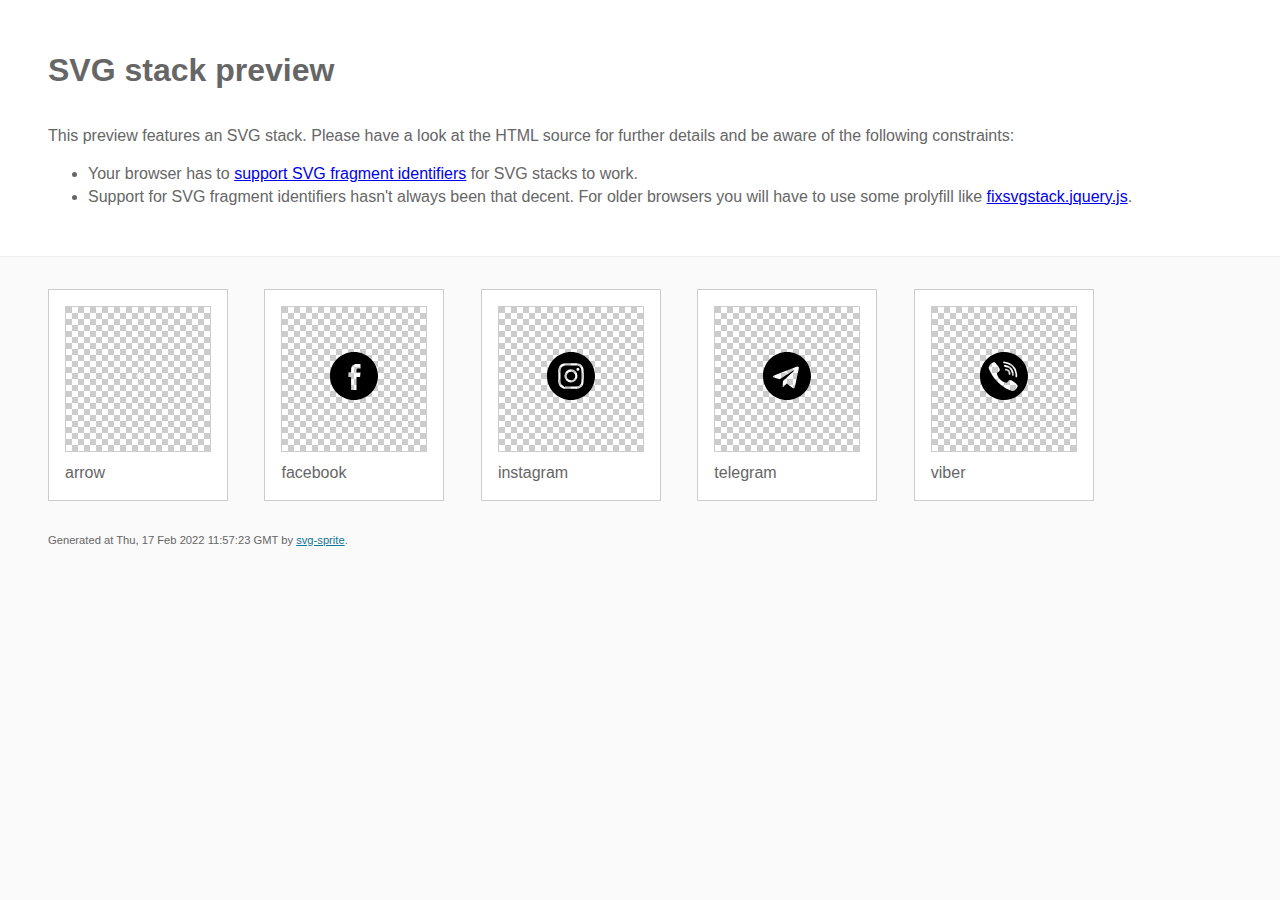
<file: img/stack/sprite.stack.html>
<!DOCTYPE html>
<html lang="en" xmlns="http://www.w3.org/1999/xhtml">
	<head>
		<meta charset="utf-8"/>
		<meta http-equiv="X-UA-Compatible" content="IE=Edge"/>
		<title>SVG stack preview | svg-sprite</title>
		<style>@charset "UTF-8";body{padding:0;margin:0;color:#666;background:#fafafa;font-family:Arial,Helvetica,sans-serif;font-size:1em;line-height:1.4}header{display:block;padding:3em 3em 2em 3em;background-color:#fff}header p{margin:2em 0 0 0}section{border-top:1px solid #eee;padding:2em 3em 0 3em}section ul{margin:0;padding:0}section li{display:inline;display:inline-block;background-color:#fff;position:relative;margin:0 2em 2em 0;vertical-align:top;border:1px solid #ccc;padding:1em 1em 3em 1em;cursor:default}.icon-box{margin:0;width:144px;height:144px;position:relative;background:#ccc url("[data-uri]") top left repeat;border:1px solid #ccc;display:table-cell;vertical-align:middle;text-align:center}.icon{display:inline;display:inline-block}h1{margin-top:0}h2{margin:0;padding:0;font-size:1em;font-weight:normal;white-space:nowrap;overflow:hidden;text-overflow:ellipsis;position:absolute;left:1em;right:1em;bottom:1em}footer{display:block;margin:0;padding:0 3em 3em 3em}footer p{margin:0;font-size:.7em}footer a{color:#0f7595;margin-left:0}</style>

<!--

Sprite shape dimensions
====================================================================================================
You will need to set the sprite shape dimensions via CSS when you use them as stack SVGs, otherwise
they would become a huge 100% in size. You may use the following dimension classes for doing so.
They might well be outsourced to an external stylesheet of course.

-->

<style type="text/css">
	.svg-arrow-dims { width: 8px; height: 16px; }
	.svg-facebook-dims { width: 48px; height: 48px; }
	.svg-instagram-dims { width: 48px; height: 48px; }
	.svg-telegram-dims { width: 48px; height: 48px; }
	.svg-viber-dims { width: 48px; height: 48px; }
</style>

<!--
====================================================================================================
-->

	</head>
	<body>
		<header>
			<h1>SVG stack preview</h1>
			<p>This preview features an SVG stack. Please have a look at the HTML source for further details and be aware of the following constraints:</p>
			<ul>
				<li>Your browser has to <a href="http://caniuse.com/#feat=svg-fragment" target="_blank" rel="noopener noreferrer">support SVG fragment identifiers</a> for SVG stacks to work.</li>
				<li>Support for SVG fragment identifiers hasn't always been that decent. For older browsers you will have to use some prolyfill like <a href="https://github.com/preciousforever/SVG-Stacker/blob/master/fixsvgstack.jquery.js" target="_blank" rel="noopener noreferrer">fixsvgstack.jquery.js</a>.</li>
			</ul>
		</header>
		<section>

<!--

SVG stack
====================================================================================================
These SVG images make use of fragment identifiers (IDs) to reference certain portions of the
external sprite. By default, all shapes inside the sprite are hidden by CSS. The `:target` pseudo
selector is used to show the very shape that is referenced by the fragment identifier.

-->

			<ul>

				<li title="arrow">
					<div class="icon-box">

						<!-- arrow -->
						<img src="../icons/icons.svg#arrow" class="svg-arrow-dims" alt="arrow"/>

					</div>
					<h2>arrow</h2>
				</li>
				<li title="facebook">
					<div class="icon-box">

						<!-- facebook -->
						<img src="../icons/icons.svg#facebook" class="svg-facebook-dims" alt="facebook"/>

					</div>
					<h2>facebook</h2>
				</li>
				<li title="instagram">
					<div class="icon-box">

						<!-- instagram -->
						<img src="../icons/icons.svg#instagram" class="svg-instagram-dims" alt="instagram"/>

					</div>
					<h2>instagram</h2>
				</li>
				<li title="telegram">
					<div class="icon-box">

						<!-- telegram -->
						<img src="../icons/icons.svg#telegram" class="svg-telegram-dims" alt="telegram"/>

					</div>
					<h2>telegram</h2>
				</li>
				<li title="viber">
					<div class="icon-box">

						<!-- viber -->
						<img src="../icons/icons.svg#viber" class="svg-viber-dims" alt="viber"/>

					</div>
					<h2>viber</h2>
				</li>
			</ul>

<!--
====================================================================================================
-->

		</section>
		<footer>
			<p>Generated at Thu, 17 Feb 2022 11:57:23 GMT by <a href="https://github.com/svg-sprite/svg-sprite" target="_blank" rel="noopener noreferrer">svg-sprite</a>.</p>
		</footer>
	</body>
</html>
</file>
<file: css/style.min.css>
@charset "UTF-8";@font-face{font-family:swiper-icons;src:url('data:application/font-woff;charset=utf-8;base64, [base64]//wADZ2x5ZgAAAywAAADMAAAD2MHtryVoZWFkAAABbAAAADAAAAA2E2+eoWhoZWEAAAGcAAAAHwAAACQC9gDzaG10eAAAAigAAAAZAAAArgJkABFsb2NhAAAC0AAAAFoAAABaFQAUGG1heHAAAAG8AAAAHwAAACAAcABAbmFtZQAAA/gAAAE5AAACXvFdBwlwb3N0AAAFNAAAAGIAAACE5s74hXjaY2BkYGAAYpf5Hu/j+W2+MnAzMYDAzaX6QjD6/4//Bxj5GA8AuRwMYGkAPywL13jaY2BkYGA88P8Agx4j+/8fQDYfA1AEBWgDAIB2BOoAeNpjYGRgYNBh4GdgYgABEMnIABJzYNADCQAACWgAsQB42mNgYfzCOIGBlYGB0YcxjYGBwR1Kf2WQZGhhYGBiYGVmgAFGBiQQkOaawtDAoMBQxXjg/wEGPcYDDA4wNUA2CCgwsAAAO4EL6gAAeNpj2M0gyAACqxgGNWBkZ2D4/wMA+xkDdgAAAHjaY2BgYGaAYBkGRgYQiAHyGMF8FgYHIM3DwMHABGQrMOgyWDLEM1T9/w8UBfEMgLzE////P/5//f/V/xv+r4eaAAeMbAxwIUYmIMHEgKYAYjUcsDAwsLKxc3BycfPw8jEQA/[base64]/uznmfPFBNODM2K7MTQ45YEAZqGP81AmGGcF3iPqOop0r1SPTaTbVkfUe4HXj97wYE+yNwWYxwWu4v1ugWHgo3S1XdZEVqWM7ET0cfnLGxWfkgR42o2PvWrDMBSFj/IHLaF0zKjRgdiVMwScNRAoWUoH78Y2icB/yIY09An6AH2Bdu/UB+yxopYshQiEvnvu0dURgDt8QeC8PDw7Fpji3fEA4z/PEJ6YOB5hKh4dj3EvXhxPqH/SKUY3rJ7srZ4FZnh1PMAtPhwP6fl2PMJMPDgeQ4rY8YT6Gzao0eAEA409DuggmTnFnOcSCiEiLMgxCiTI6Cq5DZUd3Qmp10vO0LaLTd2cjN4fOumlc7lUYbSQcZFkutRG7g6JKZKy0RmdLY680CDnEJ+UMkpFFe1RN7nxdVpXrC4aTtnaurOnYercZg2YVmLN/d/gczfEimrE/fs/bOuq29Zmn8tloORaXgZgGa78yO9/cnXm2BpaGvq25Dv9S4E9+5SIc9PqupJKhYFSSl47+Qcr1mYNAAAAeNptw0cKwkAAAMDZJA8Q7OUJvkLsPfZ6zFVERPy8qHh2YER+3i/BP83vIBLLySsoKimrqKqpa2hp6+jq6RsYGhmbmJqZSy0sraxtbO3sHRydnEMU4uR6yx7JJXveP7WrDycAAAAAAAH//wACeNpjYGRgYOABYhkgZgJCZgZNBkYGLQZtIJsFLMYAAAw3ALgAeNolizEKgDAQBCchRbC2sFER0YD6qVQiBCv/H9ezGI6Z5XBAw8CBK/m5iQQVauVbXLnOrMZv2oLdKFa8Pjuru2hJzGabmOSLzNMzvutpB3N42mNgZGBg4GKQYzBhYMxJLMlj4GBgAYow/P/PAJJhLM6sSoWKfWCAAwDAjgbRAAB42mNgYGBkAIIbCZo5IPrmUn0hGA0AO8EFTQAA');font-weight:400;font-style:normal}:root{--swiper-theme-color:#007aff}.swiper{margin-left:auto;margin-right:auto;position:relative;overflow:hidden;list-style:none;padding:0;z-index:1}.swiper-vertical>.swiper-wrapper{flex-direction:column}.swiper-wrapper{position:relative;width:100%;height:100%;z-index:1;display:flex;transition-property:transform;box-sizing:content-box}.swiper-android .swiper-slide,.swiper-wrapper{transform:translate3d(0,0,0)}.swiper-pointer-events{touch-action:pan-y}.swiper-pointer-events.swiper-vertical{touch-action:pan-x}.swiper-slide{flex-shrink:0;width:100%;height:100%;position:relative;transition-property:transform}.swiper-slide-invisible-blank{visibility:hidden}.swiper-autoheight,.swiper-autoheight .swiper-slide{height:auto}.swiper-autoheight .swiper-wrapper{align-items:flex-start;transition-property:transform,height}.swiper-3d,.swiper-3d.swiper-css-mode .swiper-wrapper{perspective:1200px}.swiper-3d .swiper-cube-shadow,.swiper-3d .swiper-slide,.swiper-3d .swiper-slide-shadow,.swiper-3d .swiper-slide-shadow-bottom,.swiper-3d .swiper-slide-shadow-left,.swiper-3d .swiper-slide-shadow-right,.swiper-3d .swiper-slide-shadow-top,.swiper-3d .swiper-wrapper{transform-style:preserve-3d}.swiper-3d .swiper-slide-shadow,.swiper-3d .swiper-slide-shadow-bottom,.swiper-3d .swiper-slide-shadow-left,.swiper-3d .swiper-slide-shadow-right,.swiper-3d .swiper-slide-shadow-top{position:absolute;left:0;top:0;width:100%;height:100%;pointer-events:none;z-index:10}.swiper-3d .swiper-slide-shadow{background:rgba(0,0,0,.15)}.swiper-3d .swiper-slide-shadow-left{background-image:linear-gradient(to left,rgba(0,0,0,.5),rgba(0,0,0,0))}.swiper-3d .swiper-slide-shadow-right{background-image:linear-gradient(to right,rgba(0,0,0,.5),rgba(0,0,0,0))}.swiper-3d .swiper-slide-shadow-top{background-image:linear-gradient(to top,rgba(0,0,0,.5),rgba(0,0,0,0))}.swiper-3d .swiper-slide-shadow-bottom{background-image:linear-gradient(to bottom,rgba(0,0,0,.5),rgba(0,0,0,0))}.swiper-css-mode>.swiper-wrapper{overflow:auto;scrollbar-width:none;-ms-overflow-style:none}.swiper-css-mode>.swiper-wrapper::-webkit-scrollbar{display:none}.swiper-css-mode>.swiper-wrapper>.swiper-slide{scroll-snap-align:start start}.swiper-horizontal.swiper-css-mode>.swiper-wrapper{scroll-snap-type:x mandatory}.swiper-vertical.swiper-css-mode>.swiper-wrapper{scroll-snap-type:y mandatory}.swiper-centered>.swiper-wrapper::before{content:'';flex-shrink:0;order:9999}.swiper-centered.swiper-horizontal>.swiper-wrapper>.swiper-slide:first-child{margin-inline-start:var(--swiper-centered-offset-before)}.swiper-centered.swiper-horizontal>.swiper-wrapper::before{height:100%;min-height:1px;width:var(--swiper-centered-offset-after)}.swiper-centered.swiper-vertical>.swiper-wrapper>.swiper-slide:first-child{margin-block-start:var(--swiper-centered-offset-before)}.swiper-centered.swiper-vertical>.swiper-wrapper::before{width:100%;min-width:1px;height:var(--swiper-centered-offset-after)}.swiper-centered>.swiper-wrapper>.swiper-slide{scroll-snap-align:center center}.swiper-virtual.swiper-css-mode .swiper-wrapper::after{content:'';position:absolute;left:0;top:0;pointer-events:none}.swiper-virtual.swiper-css-mode.swiper-horizontal .swiper-wrapper::after{height:1px;width:var(--swiper-virtual-size)}.swiper-virtual.swiper-css-mode.swiper-vertical .swiper-wrapper::after{width:1px;height:var(--swiper-virtual-size)}:root{--swiper-navigation-size:44px}.swiper-button-next,.swiper-button-prev{position:absolute;top:50%;width:calc(var(--swiper-navigation-size)/ 44 * 27);height:var(--swiper-navigation-size);margin-top:calc(0px - (var(--swiper-navigation-size)/ 2));z-index:10;cursor:pointer;display:flex;align-items:center;justify-content:center;color:var(--swiper-navigation-color,var(--swiper-theme-color))}.swiper-button-next.swiper-button-disabled,.swiper-button-prev.swiper-button-disabled{opacity:.35;cursor:auto;pointer-events:none}.swiper-button-next:after,.swiper-button-prev:after{font-family:swiper-icons;font-size:var(--swiper-navigation-size);text-transform:none!important;letter-spacing:0;text-transform:none;font-variant:initial;line-height:1}.swiper-button-prev,.swiper-rtl .swiper-button-next{left:10px;right:auto}.swiper-button-prev:after,.swiper-rtl .swiper-button-next:after{content:'prev'}.swiper-button-next,.swiper-rtl .swiper-button-prev{right:10px;left:auto}.swiper-button-next:after,.swiper-rtl .swiper-button-prev:after{content:'next'}.swiper-button-lock{display:none}.swiper-pagination{position:absolute;text-align:center;transition:.3s opacity;transform:translate3d(0,0,0);z-index:10}.swiper-pagination.swiper-pagination-hidden{opacity:0}.swiper-horizontal>.swiper-pagination-bullets,.swiper-pagination-bullets.swiper-pagination-horizontal,.swiper-pagination-custom,.swiper-pagination-fraction{bottom:10px;left:0;width:100%}.swiper-pagination-bullets-dynamic{overflow:hidden;font-size:0}.swiper-pagination-bullets-dynamic .swiper-pagination-bullet{transform:scale(.33);position:relative}.swiper-pagination-bullets-dynamic .swiper-pagination-bullet-active{transform:scale(1)}.swiper-pagination-bullets-dynamic .swiper-pagination-bullet-active-main{transform:scale(1)}.swiper-pagination-bullets-dynamic .swiper-pagination-bullet-active-prev{transform:scale(.66)}.swiper-pagination-bullets-dynamic .swiper-pagination-bullet-active-prev-prev{transform:scale(.33)}.swiper-pagination-bullets-dynamic .swiper-pagination-bullet-active-next{transform:scale(.66)}.swiper-pagination-bullets-dynamic .swiper-pagination-bullet-active-next-next{transform:scale(.33)}.swiper-pagination-bullet{width:var(--swiper-pagination-bullet-width,var(--swiper-pagination-bullet-size,8px));height:var(--swiper-pagination-bullet-height,var(--swiper-pagination-bullet-size,8px));display:inline-block;border-radius:50%;background:var(--swiper-pagination-bullet-inactive-color,#000);opacity:var(--swiper-pagination-bullet-inactive-opacity,.2)}button.swiper-pagination-bullet{border:none;margin:0;padding:0;box-shadow:none;-webkit-appearance:none;appearance:none}.swiper-pagination-clickable .swiper-pagination-bullet{cursor:pointer}.swiper-pagination-bullet:only-child{display:none!important}.swiper-pagination-bullet-active{opacity:var(--swiper-pagination-bullet-opacity,1);background:var(--swiper-pagination-color,var(--swiper-theme-color))}.swiper-pagination-vertical.swiper-pagination-bullets,.swiper-vertical>.swiper-pagination-bullets{right:10px;top:50%;transform:translate3d(0,-50%,0)}.swiper-pagination-vertical.swiper-pagination-bullets .swiper-pagination-bullet,.swiper-vertical>.swiper-pagination-bullets .swiper-pagination-bullet{margin:var(--swiper-pagination-bullet-vertical-gap,6px) 0;display:block}.swiper-pagination-vertical.swiper-pagination-bullets.swiper-pagination-bullets-dynamic,.swiper-vertical>.swiper-pagination-bullets.swiper-pagination-bullets-dynamic{top:50%;transform:translateY(-50%);width:8px}.swiper-pagination-vertical.swiper-pagination-bullets.swiper-pagination-bullets-dynamic .swiper-pagination-bullet,.swiper-vertical>.swiper-pagination-bullets.swiper-pagination-bullets-dynamic .swiper-pagination-bullet{display:inline-block;transition:.2s transform,.2s top}.swiper-horizontal>.swiper-pagination-bullets .swiper-pagination-bullet,.swiper-pagination-horizontal.swiper-pagination-bullets .swiper-pagination-bullet{margin:0 var(--swiper-pagination-bullet-horizontal-gap,4px)}.swiper-horizontal>.swiper-pagination-bullets.swiper-pagination-bullets-dynamic,.swiper-pagination-horizontal.swiper-pagination-bullets.swiper-pagination-bullets-dynamic{left:50%;transform:translateX(-50%);white-space:nowrap}.swiper-horizontal>.swiper-pagination-bullets.swiper-pagination-bullets-dynamic .swiper-pagination-bullet,.swiper-pagination-horizontal.swiper-pagination-bullets.swiper-pagination-bullets-dynamic .swiper-pagination-bullet{transition:.2s transform,.2s left}.swiper-horizontal.swiper-rtl>.swiper-pagination-bullets-dynamic .swiper-pagination-bullet{transition:.2s transform,.2s right}.swiper-pagination-progressbar{background:rgba(0,0,0,.25);position:absolute}.swiper-pagination-progressbar .swiper-pagination-progressbar-fill{background:var(--swiper-pagination-color,var(--swiper-theme-color));position:absolute;left:0;top:0;width:100%;height:100%;transform:scale(0);transform-origin:left top}.swiper-rtl .swiper-pagination-progressbar .swiper-pagination-progressbar-fill{transform-origin:right top}.swiper-horizontal>.swiper-pagination-progressbar,.swiper-pagination-progressbar.swiper-pagination-horizontal,.swiper-pagination-progressbar.swiper-pagination-vertical.swiper-pagination-progressbar-opposite,.swiper-vertical>.swiper-pagination-progressbar.swiper-pagination-progressbar-opposite{width:100%;height:4px;left:0;top:0}.swiper-horizontal>.swiper-pagination-progressbar.swiper-pagination-progressbar-opposite,.swiper-pagination-progressbar.swiper-pagination-horizontal.swiper-pagination-progressbar-opposite,.swiper-pagination-progressbar.swiper-pagination-vertical,.swiper-vertical>.swiper-pagination-progressbar{width:4px;height:100%;left:0;top:0}.swiper-pagination-lock{display:none}.swiper-scrollbar{border-radius:10px;position:relative;-ms-touch-action:none;background:rgba(0,0,0,.1)}.swiper-horizontal>.swiper-scrollbar{position:absolute;left:1%;bottom:3px;z-index:50;height:5px;width:98%}.swiper-vertical>.swiper-scrollbar{position:absolute;right:3px;top:1%;z-index:50;width:5px;height:98%}.swiper-scrollbar-drag{height:100%;width:100%;position:relative;background:rgba(0,0,0,.5);border-radius:10px;left:0;top:0}.swiper-scrollbar-cursor-drag{cursor:move}.swiper-scrollbar-lock{display:none}.swiper-zoom-container{width:100%;height:100%;display:flex;justify-content:center;align-items:center;text-align:center}.swiper-zoom-container>canvas,.swiper-zoom-container>img,.swiper-zoom-container>svg{max-width:100%;max-height:100%;object-fit:contain}.swiper-slide-zoomed{cursor:move}.swiper-lazy-preloader{width:42px;height:42px;position:absolute;left:50%;top:50%;margin-left:-21px;margin-top:-21px;z-index:10;transform-origin:50%;animation:swiper-preloader-spin 1s infinite linear;box-sizing:border-box;border:4px solid var(--swiper-preloader-color,var(--swiper-theme-color));border-radius:50%;border-top-color:transparent}.swiper-lazy-preloader-white{--swiper-preloader-color:#fff}.swiper-lazy-preloader-black{--swiper-preloader-color:#000}@keyframes swiper-preloader-spin{100%{transform:rotate(360deg)}}.swiper .swiper-notification{position:absolute;left:0;top:0;pointer-events:none;opacity:0;z-index:-1000}.swiper-free-mode>.swiper-wrapper{transition-timing-function:ease-out;margin:0 auto}.swiper-grid>.swiper-wrapper{flex-wrap:wrap}.swiper-grid-column>.swiper-wrapper{flex-wrap:wrap;flex-direction:column}.swiper-fade.swiper-free-mode .swiper-slide{transition-timing-function:ease-out}.swiper-fade .swiper-slide{pointer-events:none;transition-property:opacity}.swiper-fade .swiper-slide .swiper-slide{pointer-events:none}.swiper-fade .swiper-slide-active,.swiper-fade .swiper-slide-active .swiper-slide-active{pointer-events:auto}.swiper-cube{overflow:visible}.swiper-cube .swiper-slide{pointer-events:none;-webkit-backface-visibility:hidden;backface-visibility:hidden;z-index:1;visibility:hidden;transform-origin:0 0;width:100%;height:100%}.swiper-cube .swiper-slide .swiper-slide{pointer-events:none}.swiper-cube.swiper-rtl .swiper-slide{transform-origin:100% 0}.swiper-cube .swiper-slide-active,.swiper-cube .swiper-slide-active .swiper-slide-active{pointer-events:auto}.swiper-cube .swiper-slide-active,.swiper-cube .swiper-slide-next,.swiper-cube .swiper-slide-next+.swiper-slide,.swiper-cube .swiper-slide-prev{pointer-events:auto;visibility:visible}.swiper-cube .swiper-slide-shadow-bottom,.swiper-cube .swiper-slide-shadow-left,.swiper-cube .swiper-slide-shadow-right,.swiper-cube .swiper-slide-shadow-top{z-index:0;-webkit-backface-visibility:hidden;backface-visibility:hidden}.swiper-cube .swiper-cube-shadow{position:absolute;left:0;bottom:0;width:100%;height:100%;opacity:.6;z-index:0}.swiper-cube .swiper-cube-shadow:before{content:'';background:#000;position:absolute;left:0;top:0;bottom:0;right:0;filter:blur(50px)}.swiper-flip{overflow:visible}.swiper-flip .swiper-slide{pointer-events:none;-webkit-backface-visibility:hidden;backface-visibility:hidden;z-index:1}.swiper-flip .swiper-slide .swiper-slide{pointer-events:none}.swiper-flip .swiper-slide-active,.swiper-flip .swiper-slide-active .swiper-slide-active{pointer-events:auto}.swiper-flip .swiper-slide-shadow-bottom,.swiper-flip .swiper-slide-shadow-left,.swiper-flip .swiper-slide-shadow-right,.swiper-flip .swiper-slide-shadow-top{z-index:0;-webkit-backface-visibility:hidden;backface-visibility:hidden}.swiper-creative .swiper-slide{-webkit-backface-visibility:hidden;backface-visibility:hidden;overflow:hidden;transition-property:transform,opacity,height}.swiper-cards{overflow:visible}.swiper-cards .swiper-slide{transform-origin:center bottom;-webkit-backface-visibility:hidden;backface-visibility:hidden;overflow:hidden}@font-face{font-family:Asap;font-display:swap;src:url(../fonts/Asap-Bold.woff) format("woff"),url(../fonts/Asap-Bold.woff2) format("woff2");font-weight:700;font-style:normal}@font-face{font-family:Asap;font-display:swap;src:url(../fonts/Asap-SemiBold.woff) format("woff"),url(../fonts/Asap-SemiBold.woff2) format("woff2");font-weight:600;font-style:normal}@font-face{font-family:Avenir;font-display:swap;src:url(../fonts/Avenir-Book.woff) format("woff"),url(../fonts/Avenir-Book.woff2) format("woff2");font-weight:400;font-style:normal}@font-face{font-family:Avenir;font-display:swap;src:url(../fonts/Avenir-Heavy.woff) format("woff"),url(../fonts/Avenir-Heavy.woff2) format("woff2");font-weight:900;font-style:normal}@font-face{font-family:Avenir;font-display:swap;src:url(../fonts/Avenir-Medium.woff) format("woff"),url(../fonts/Avenir-Medium.woff2) format("woff2");font-weight:500;font-style:normal}@font-face{font-family:Avenir;font-display:swap;src:url(../fonts/Avenir-MediumItalic.woff) format("woff"),url(../fonts/Avenir-MediumItalic.woff2) format("woff2");font-weight:500;font-style:italic}a,abbr,acronym,address,applet,article,aside,audio,big,blockquote,body,canvas,caption,center,cite,code,dd,del,details,dfn,div,dl,dt,em,embed,fieldset,figcaption,figure,footer,form,h1,h2,h3,h4,h5,h6,header,hgroup,html,i,iframe,img,ins,kbd,label,legend,li,mark,menu,nav,object,ol,output,p,pre,q,ruby,s,samp,section,small,span,strike,strong,sub,summary,sup,table,tbody,td,tfoot,th,thead,time,tr,tt,u,ul,var,video{margin:0;padding:0;border:0;font-size:100%;font:inherit;vertical-align:baseline}input::-webkit-inner-spin-button,input::-webkit-outer-spin-button{-webkit-appearance:none;margin:0}img,source{vertical-align:middle}input[type=number]{-moz-appearance:textfield}input{outline:transparent;border:none}button{outline:transparent;border:none}html{-webkit-box-sizing:border-box;box-sizing:border-box}*,:after,:before{-webkit-box-sizing:border-box;box-sizing:border-box}article,aside,details,figcaption,figure,footer,header,hgroup,menu,nav,section{display:block}body{line-height:1}ol,ul{list-style:none}blockquote,q{quotes:none}blockquote:after,blockquote:before,q:after,q:before{content:"";content:none}table{border-collapse:collapse;border-spacing:0}a{text-decoration:none}html{height:100%;scroll-behavior:smooth}body:not(.slick-track):not(.slick-list){font-family:Avenir,sans-serif;font-weight:400;line-height:1.6;min-width:320px;max-width:100%;height:100%;overflow-x:hidden;color:#282930;scroll-behavior:smooth}.container{max-width:86.875rem;margin:0 auto;padding:0 15px}.wrapper{display:-webkit-box;display:-ms-flexbox;display:flex;-webkit-box-orient:vertical;-webkit-box-direction:normal;-ms-flex-direction:column;flex-direction:column;width:100%;overflow-x:hidden}.main{-webkit-box-flex:1;-ms-flex:1 1 auto;flex:1 1 auto;height:100%}.lock{overflow:hidden}.title-h1{display:inline-block;font-family:Asap,sans-serif;font-weight:700;line-height:110%;font-size:4.375rem}.title-h2{position:relative;display:inline-block;font-family:Asap,sans-serif;font-weight:700;padding-bottom:12px;line-height:110%;font-size:3.75rem;color:#000;text-transform:uppercase}.title-h2::before{content:"";position:absolute;left:0;bottom:0;max-width:23.8125rem;height:.1875rem;width:100%;background-color:#000}.title-h3{font-family:Asap,sans-serif;font-weight:700;line-height:120%;font-size:2.5rem}.title-h4{font-family:Asap,sans-serif;font-weight:600;line-height:129%;font-size:1.875rem}._sending::before{content:"";position:fixed;left:0;top:0;width:100%;height:100%;background-color:rgba(22,22,22,.6);z-index:998;-webkit-transition:all ease .2s;-o-transition:all ease .2s;transition:all ease .2s}._sending::after{content:"";position:fixed;top:0;left:0;width:100%;height:100%;background-image:url(../img/loading.gif);background-size:6.25rem;background-position:center;background-repeat:no-repeat;z-index:999;-webkit-transition:all .2s;-o-transition:all .2s;transition:all .2s}.popup{position:fixed;left:0;top:0;width:100%;height:100%;background-color:rgba(0,0,0,.7);opacity:0;visibility:hidden;overflow-y:auto;overflow-x:hidden;-webkit-transition:all .8s ease 0s;-o-transition:all .8s ease 0s;transition:all .8s ease 0s;z-index:990}.popup__body{min-height:100%;display:-webkit-box;display:-ms-flexbox;display:flex;-webkit-box-align:center;-ms-flex-align:center;align-items:center;-webkit-box-pack:center;-ms-flex-pack:center;justify-content:center;padding:30px 10px}.popup__content{position:relative;background-color:#fff;color:#000;max-width:50rem;margin:0 auto;width:100%;padding-top:1.875rem;padding-bottom:1.875rem;padding-right:.625rem;padding-left:.625rem;text-align:center;opacity:0;-webkit-transform:perspective(600px) translate(0,-100%) rotateX(45deg);transform:perspective(600px) translate(0,-100%) rotateX(45deg);-webkit-box-shadow:0 4px 30px 17px rgba(0,0,0,.25);box-shadow:0 4px 30px 17px rgba(0,0,0,.25);border-radius:32px}.popup__content-image{-webkit-transition:all .8s;-o-transition:all .8s;transition:all .8s;padding:0;background-color:transparent}.popup__content-image img{vertical-align:top}.popup__close{position:absolute;right:0;top:0;width:6.25rem;height:5.5rem;background:#ffbae2;border-radius:0 32px 0 74px;cursor:pointer}.popup__close::after,.popup__close::before{content:"";position:absolute;right:1.25rem;top:50%;-webkit-transform:translateY(-50%);-ms-transform:translateY(-50%);transform:translateY(-50%);width:2.8125rem;height:2px;background-color:#fff}.popup__close::before{-webkit-transform:rotate(-45deg);-ms-transform:rotate(-45deg);transform:rotate(-45deg)}.popup__close::after{-webkit-transform:rotate(45deg);-ms-transform:rotate(45deg);transform:rotate(45deg)}.popup-header{font-family:Avenir,sans-serif}.popup-header>:not(:last-child){margin-bottom:5px}.popup-header__title{font-size:3.125rem;font-weight:700;color:#fe3cb1;line-height:160%}.popup-header__subtitle{font-weight:400;font-size:1.6875rem;opacity:.72;line-height:130%}.popup-main{width:100%}.popup-footer{display:-webkit-box;display:-ms-flexbox;display:flex;-webkit-box-align:center;-ms-flex-align:center;align-items:center}.popup-preview{background-color:#ffe7f5;border-radius:15px}.popup-preview__info{display:-webkit-box;display:-ms-flexbox;display:flex;-webkit-box-orient:vertical;-webkit-box-direction:normal;-ms-flex-direction:column;flex-direction:column;-webkit-box-align:center;-ms-flex-align:center;align-items:center;-webkit-box-flex:1;-ms-flex:1;flex:1;padding-top:2.375rem;padding-bottom:1.875rem;padding-left:3.125rem;padding-right:2.5rem}.popup-preview__info--delivery .popup-preview__title{text-align:left}.popup-preview__info--delivery .popup-preview__price{margin-bottom:10px}.popup-preview__title{font-family:Asap,sans-serif;display:inline-block;color:#000;font-size:1.875rem;margin-bottom:.625rem;text-transform:uppercase;line-height:110%;text-align:center}.popup-preview__amount{font-size:1.875rem;opacity:.69;line-height:110%;margin-bottom:1.25rem}.popup-preview__price{font-weight:500;font-size:2.5rem;color:#a70065;line-height:110%;margin-top:auto;margin-bottom:auto}.popup-preview__total{font-weight:500;color:#000}.popup-preview__total-text{font-size:1.375rem}.popup-preview__total-price{display:inline-block;font-size:1.5625rem}.popup-preview__total-price::after{content:"грн";font-size:1.5625rem}.popup__info{display:-webkit-box;display:-ms-flexbox;display:flex;-webkit-box-pack:justify;-ms-flex-pack:justify;justify-content:space-between;-webkit-box-align:center;-ms-flex-align:center;align-items:center;-ms-flex-wrap:wrap;flex-wrap:wrap;margin-bottom:1.875rem}.popup__info>*{margin:7px 0}.popup__delivery-text{font-size:1rem;color:#a70065;font-weight:500;line-height:110%}.popup__delivery-text--big{font-size:1.25rem}.popup__main{display:-webkit-box;display:-ms-flexbox;display:flex;-webkit-box-orient:vertical;-webkit-box-direction:normal;-ms-flex-direction:column;flex-direction:column;-webkit-box-align:start;-ms-flex-align:start;align-items:flex-start;-webkit-box-flex:1;-ms-flex:1;flex:1;max-width:36.1875rem}.popup__main-block{display:-webkit-box;display:-ms-flexbox;display:flex;-webkit-box-orient:vertical;-webkit-box-direction:normal;-ms-flex-direction:column;flex-direction:column;-webkit-box-align:start;-ms-flex-align:start;align-items:flex-start;width:100%}.popup__main-blocks{display:-webkit-box;display:-ms-flexbox;display:flex;-webkit-box-orient:vertical;-webkit-box-direction:reverse;-ms-flex-direction:column-reverse;flex-direction:column-reverse;width:100%}.popup__input{font-family:Avenir,sans-serif;padding-left:2.9375rem;padding-right:2.9375rem;min-height:3.9375rem;font-size:1.125rem;-webkit-box-flex:1;-ms-flex:1;flex:1;width:100%;color:#fe3cb1;font-weight:700;background:#fff;border:1px solid #fe3cb1;-webkit-box-sizing:border-box;box-sizing:border-box;border-radius:2.5rem;line-height:110%;min-widht:15.625rem;margin-bottom:1.6875rem}.popup__input::-webkit-input-placeholder{font-family:Avenir,sans-serif;color:#fe3cb1;font-weight:700;line-height:110%}.popup__input::-moz-placeholder{font-family:Avenir,sans-serif;color:#fe3cb1;font-weight:700;line-height:110%}.popup__input:-ms-input-placeholder{font-family:Avenir,sans-serif;color:#fe3cb1;font-weight:700;line-height:110%}.popup__input::-ms-input-placeholder{font-family:Avenir,sans-serif;color:#fe3cb1;font-weight:700;line-height:110%}.popup__input::placeholder{font-family:Avenir,sans-serif;color:#fe3cb1;font-weight:700;line-height:110%}.popup__input--hide{position:absolute;opacity:0;visibility:hidden}.popup__input-city{position:absolute;opacity:0;visibility:hidden}.popup__textarea{width:100%;min-height:8.5625rem;outline:transparent;padding-top:1.125rem;padding-bottom:1.125rem;resize:none}.popup.open{opacity:1;visibility:visible}.popup.open .popup__content{-webkit-transform:perspective(600px) translate(0,0) rotateX(0);transform:perspective(600px) translate(0,0) rotateX(0);opacity:1}.select{position:relative;background:#fff}.select__header{display:-webkit-box;display:-ms-flexbox;display:flex;-webkit-box-align:center;-ms-flex-align:center;align-items:center;-webkit-box-pack:justify;-ms-flex-pack:justify;justify-content:space-between;width:100%;height:100%;overflow:hidden;cursor:pointer;padding:10px}.select__header>:not(:last-child){margin-right:5px}.select__current{line-height:120%;color:#5a5a5a;-webkit-box-flex:1;-ms-flex:1 1 auto;flex:1 1 auto}.select__body{position:absolute;display:none;top:100%;left:0;width:100%;background-color:#fff;border:.5px solid #cfcfcf;z-index:5}.select__body>:not(:last-child){border-bottom:.5px solid #cfcfcf}.select__body--active{display:block}.select__item{padding:5px 10px;cursor:pointer}.select__icon{max-width:100%;-webkit-transition:all .3s;-o-transition:all .3s;transition:all .3s}.select__icon--active{-webkit-transform:rotate(180deg);-ms-transform:rotate(180deg);transform:rotate(180deg)}.select-city{position:relative;max-width:300px;z-index:10}.logo{-ms-flex-negative:0;flex-shrink:0;height:4.75rem}.logo__img{max-width:100%;max-height:100%}.item-catalog{position:relative;display:-webkit-box;display:-ms-flexbox;display:flex;-webkit-box-orient:vertical;-webkit-box-direction:normal;-ms-flex-direction:column;flex-direction:column;-webkit-box-align:start;-ms-flex-align:start;align-items:flex-start;padding-top:2.75rem;padding-right:2.8125rem;padding-left:2.75rem;padding-bottom:1.625rem;border-radius:0 40px 0 0;-webkit-transition:all ease .2s;-o-transition:all ease .2s;transition:all ease .2s}.item-catalog__pre-orders{position:absolute;top:.9375rem;right:2.75rem;font-size:.9375rem;opacity:.69}.item-catalog__image{position:relative;width:100%;margin-bottom:2.375rem}.item-catalog__img{-o-object-fit:cover;object-fit:cover;-o-object-position:center;object-position:center;width:100%;height:100%}.item-catalog__actions{display:-webkit-box;display:-ms-flexbox;display:flex;-webkit-box-orient:vertical;-webkit-box-direction:normal;-ms-flex-direction:column;flex-direction:column;-webkit-box-align:start;-ms-flex-align:start;align-items:flex-start;position:absolute;top:-1.5rem;left:-1.25rem}.item-catalog__actions>:not(:last-child){margin-bottom:15px}.item-catalog__action{display:-webkit-box;display:-ms-flexbox;display:flex;-webkit-box-align:center;-ms-flex-align:center;align-items:center;-webkit-box-pack:center;-ms-flex-pack:center;justify-content:center;position:relative;width:4.375rem;height:4.375rem;font-weight:500;font-size:1.125rem;color:#a70065;border-radius:50%;background-color:#fed0ff}.item-catalog__action::before{content:"";position:absolute;left:50%;top:50%;-webkit-transform:translate(-50%,-50%);-ms-transform:translate(-50%,-50%);transform:translate(-50%,-50%);width:3.375rem;height:3.375rem;border-radius:50%;border:1px solid #fe3cb1}.item-catalog__link{display:inline-block;color:#000;text-transform:uppercase;font-weight:400;margin-bottom:4px;line-height:110%;font-size:1.875rem}.item-catalog__amount{display:inline-block;font-size:1.875rem;color:#000;opacity:.69;line-height:110%;margin-bottom:12px}.item-catalog__prices{display:-webkit-box;display:-ms-flexbox;display:flex;-webkit-box-align:center;-ms-flex-align:center;align-items:center;-webkit-box-pack:start;-ms-flex-pack:start;justify-content:flex-start;-ms-flex-wrap:wrap;flex-wrap:wrap;margin-bottom:auto;width:100%}.item-catalog__prices>*{margin-bottom:12px}.item-catalog__prices>:not(:last-child){margin-right:15px}.item-catalog__price{display:inline-block;font-size:2.5rem;font-weight:500;color:#a70065;line-height:110%}.item-catalog__price-past{position:relative;font-size:1.875rem;color:#5f5f5f;font-weight:500;line-height:110%}.item-catalog__price-past::before{content:"";position:absolute;left:50%;top:50%;-webkit-transform:translate(-50%,-50%);-ms-transform:translate(-50%,-50%);transform:translate(-50%,-50%);width:calc(100% + 10px);height:1px;background-color:#949494}.item-catalog__footer{top:100%;left:0;width:100%;display:-webkit-box;display:-ms-flexbox;display:flex;-webkit-box-align:center;-ms-flex-align:center;align-items:center;-webkit-transition:all .4s;-o-transition:all .4s;transition:all .4s;z-index:2;background-color:#f6f3f1;padding-bottom:22px}.item-catalog__button{width:15.3125rem;min-height:3.75rem;font-size:1.125rem}.item-catalog__fast-buy{color:#000;padding:0 12px}.item-catalog__fast-buy-text{font-size:.8125rem;opacity:.69;border-bottom:1px solid #000;line-height:100%}.item-working{display:-webkit-box;display:-ms-flexbox;display:flex;-webkit-box-align:center;-ms-flex-align:center;align-items:center;padding-top:1.5625rem;padding-bottom:1.5625rem;padding-left:1.875rem;padding-right:1rem;background:#fff;-webkit-box-shadow:0 4px 60px -26px rgba(0,0,0,.25);box-shadow:0 4px 60px -26px rgba(0,0,0,.25)}.item-working>:not(:last-child){margin-right:1.625rem}.item-working__number{font-family:Commissioner,sans-serif;font-weight:700;font-size:5.625rem;line-height:100%;color:#fe3cb1}.item-working__text{color:#4e4e4e;font-style:italic;font-weight:500;font-size:1.25rem}.item-reviews{display:grid;grid-template-columns:90px auto;grid-row-gap:1.25rem;grid-column-gap:1.5625rem;overflow:hidden;padding-top:3.4375rem;padding-bottom:3.125rem;padding-right:4.6875rem;padding-left:4.6875rem;background-color:#fff;border-radius:20px}.item-reviews__info{display:-webkit-box;display:-ms-flexbox;display:flex;-webkit-box-orient:vertical;-webkit-box-direction:normal;-ms-flex-direction:column;flex-direction:column}.item-reviews__avatar{grid-row:span 2;width:90px;height:90px}.item-reviews__avatar-img{-o-object-fit:contain;object-fit:contain;width:100%}.item-reviews__name{display:block;font-weight:700;font-size:1.125rem;color:#212353;letter-spacing:.005em}.item-reviews__email{font-weight:500;font-size:.875rem;color:#fd6bc2;letter-spacing:.01em}.item-reviews__text{-webkit-transition:all .5s;-o-transition:all .5s;transition:all .5s;color:#4b5d68;font-size:1.125rem}.hide{display:none}.button--pink{display:-webkit-box;display:-ms-flexbox;display:flex;-webkit-box-align:center;-ms-flex-align:center;align-items:center;-webkit-box-pack:center;-ms-flex-pack:center;justify-content:center;padding-top:5px;padding-bottom:5px;padding-left:1.25rem;padding-right:1.25rem;background:#fe3cb1;border-radius:10px;font-weight:700;color:#fff;-webkit-transition:all .3s;-o-transition:all .3s;transition:all .3s;-webkit-filter:drop-shadow(0 10px 16px rgba(0, 0, 0, .22));filter:drop-shadow(0 10px 16px rgba(0, 0, 0, .22));cursor:pointer}.social{position:relative;z-index:2}.social__link{display:inline-block;width:2.1875rem;height:2.1875rem}.social svg{-o-object-fit:contain;object-fit:contain;width:100%;height:100%}.header{overflow-y:visible;position:relative;padding-top:140px}.header .container{max-width:72.25rem;padding:0 33px}.header__inner{position:relative;margin-right:2.5rem}.header-top{position:fixed;left:0;top:0;width:100vw;padding:7px 0 7px;z-index:99;background:0 0;-webkit-transition:all ease .5s;-o-transition:all ease .5s;transition:all ease .5s}.header-top--scroll{background-color:#fff}.header-top--scroll .header-top__contacts-call{position:absolute;opacity:0;visibility:hidden}.header-top__inner{display:-webkit-box;display:-ms-flexbox;display:flex;-webkit-box-align:center;-ms-flex-align:center;align-items:center;max-width:72.25rem;margin:0 auto;padding:0 33px}.header-top__logo{position:relative;margin-right:4.1875rem;z-index:999}.header-top__nav{width:100%}.header-top__menu{display:-webkit-box;display:-ms-flexbox;display:flex}.header-top__menu-link{color:#4b5d68;font-weight:500}.header-top__menu-link--active{font-weight:900;color:#212353}.header-top__contacts{position:relative;display:-webkit-box;display:-ms-flexbox;display:flex;-webkit-box-orient:vertical;-webkit-box-direction:normal;-ms-flex-direction:column;flex-direction:column;margin-right:auto}.header-top__contacts>:not(:last-child){margin-bottom:8px}.header-top__contacts-tel{font-size:1rem;font-weight:500;color:#4b5d68;border-bottom:1px dashed #4b5d68;text-align:center}.header-top__contacts-call{display:-webkit-box;display:-ms-flexbox;display:flex;-webkit-box-align:center;-ms-flex-align:center;align-items:center;-webkit-box-pack:center;-ms-flex-pack:center;justify-content:center;min-height:2.25rem;background:#fff;-webkit-box-shadow:0 5px 5px rgba(75,93,104,.1);box-shadow:0 5px 5px rgba(75,93,104,.1);border-radius:12px;-webkit-transition:all .3s;-o-transition:all .3s;transition:all .3s}.header-top__contacts-call-text{font-weight:800;letter-spacing:.005em;color:#fe3cb1;font-size:.75rem}.header-banner{position:relative;padding-top:2.5rem;padding-bottom:1.875rem;height:36.875rem}.header-banner__main{position:relative;display:-webkit-box;display:-ms-flexbox;display:flex;-webkit-box-orient:vertical;-webkit-box-direction:normal;-ms-flex-direction:column;flex-direction:column;-webkit-box-align:start;-ms-flex-align:start;align-items:flex-start;height:100%;z-index:2}.header-banner__title{display:-webkit-box;display:-ms-flexbox;display:flex;-webkit-box-orient:vertical;-webkit-box-direction:normal;-ms-flex-direction:column;flex-direction:column;-webkit-box-align:start;-ms-flex-align:start;align-items:flex-start;margin-bottom:6px}.header-banner__title-title{color:#fe3cb1}.header-banner__title-subtitle{font-family:Asap,sans-serif;font-size:2rem;font-weight:700;line-height:140%;color:#000}.header-banner__title-subtitle--accent{position:relative;color:#822ee3;display:inline-block;margin-right:10px}.header-banner__title-text{font-weight:500;font-size:1.9375rem;color:#000}.header-banner__cities{margin-bottom:auto}.header-banner__cities-item{font-size:1.875rem;font-weight:500;color:#000}.header-banner__text{display:block;font-weight:500;font-size:1.125rem;color:#4b5d68;max-width:28.4375rem;margin-bottom:20px}.header-banner__footer{display:-webkit-box;display:-ms-flexbox;display:flex;-ms-flex-wrap:wrap;flex-wrap:wrap;-webkit-box-align:end;-ms-flex-align:end;align-items:flex-end;width:100%;margin-top:0}.header-banner__footer>:not(:last-child){margin-right:15px}.header-banner__button-link{width:15.3125rem;min-height:3.75rem;font-size:1.125rem}.header-banner__info{display:-webkit-box;display:-ms-flexbox;display:flex;-webkit-box-pack:justify;-ms-flex-pack:justify;justify-content:space-between;-webkit-box-align:end;-ms-flex-align:end;align-items:flex-end;padding-right:6.25rem;margin-top:2.125rem}.header-banner__info>:not(:last-child){margin-right:15px}.header-banner__social{display:-webkit-box;display:-ms-flexbox;display:flex;position:relative}.header-banner__social-text{display:none}.header-banner__social svg{color:#fff}.header-bg{position:absolute;left:0;top:0;width:100%;height:100%}.header-bg__img{width:100%;height:100%;-o-object-fit:cover;object-fit:cover;-o-object-position:top center;object-position:top center}.about-us{padding-top:9.375rem;padding-bottom:13.25rem;color:#000}.about-us__title{margin-bottom:27px;font-size:3.75rem}.about-us__title::before{height:.1875rem}.about-us__subtitle{font-family:Avenir,sans-serif;font-weight:700;font-size:2.3125rem;line-height:101%}.about-us__info{display:-webkit-box;display:-ms-flexbox;display:flex;-webkit-box-align:start;-ms-flex-align:start;align-items:flex-start}.about-us__info>:not(:last-child){margin-right:8.75rem}.about-us__info-content{display:-webkit-box;display:-ms-flexbox;display:flex;-webkit-box-orient:vertical;-webkit-box-direction:normal;-ms-flex-direction:column;flex-direction:column;-webkit-box-align:start;-ms-flex-align:start;align-items:flex-start}.about-us__info-content>:not(:last-child){margin-bottom:1.75rem}.about-us__text{font-family:Avenir,sans-serif;font-size:1.6875rem}.about-us__images{position:relative;width:36.25rem;-ms-flex-negative:0;flex-shrink:0}.about-us__images-image{width:100%;height:100%}.about-us__images-image--inside{position:absolute;left:-4.375rem;bottom:-4.375rem;width:24.5rem;height:auto;z-index:1}.about-us__images-image--inside::before{content:"";position:absolute;top:-1.625rem;height:100%;z-index:-1}.about-us__images-img{-o-object-fit:cover;object-fit:cover;-o-object-position:center;object-position:center;width:100%;height:100%}.about-us__images::before{content:"";position:absolute;left:-13.75rem;top:-7.5rem;width:13.4375rem;height:12.1875rem;background-image:url(../img/decor3.png);background-repeat:no-repeat;background-size:contain;-webkit-transform:scale(-1,1);-ms-transform:scale(-1,1);transform:scale(-1,1);pointer-events:none;z-index:2}.about-us__images::after{display:none}.about-us__images.lazy::before{background-image:url(../img/1x1.png)}.about-us__images.lazy::after{background-image:url(../img/1x1.png)}.action{background:-o-linear-gradient(2.48deg,#f8dee2 50.89%,rgba(243,215,223,0) 91.32%);background:linear-gradient(87.52deg,#f8dee2 50.89%,rgba(243,215,223,0) 91.32%);margin-bottom:9.375rem}.action__inner{padding:27px 0;display:-webkit-box;display:-ms-flexbox;display:flex;-webkit-box-align:center;-ms-flex-align:center;align-items:center}.action__title{font-size:5rem;font-weight:500;color:#fe3cb1;line-height:110%;text-transform:uppercase}.action__percent{font-weight:500;font-size:23.6875rem;color:#fe3cb1;opacity:.74;line-height:50%}.catalog{padding-bottom:8.125rem;padding-top:9.375rem;margin-top:-9.375rem;background-color:#f6f3f1}.catalog__title{margin-bottom:.75rem}.catalog__subtitle{font-family:Avenir,sans-serif;font-size:1.375rem;color:#000;display:block;margin-bottom:3.125rem}.catalog__list{display:grid;grid-row-gap:1.25rem;margin-left:1.375rem;grid-column-gap:1.75rem}.working{padding-top:80px;margin-top:-80px}.working__body{position:relative;padding-top:4.4375rem;padding-bottom:7.8125rem;z-index:12}.working__body::before{content:"";position:absolute;left:0;top:0;width:100%;height:100%;background-color:rgba(248,222,226,.75);z-index:-1}.working__body::after{content:"";position:absolute;left:0;top:0;width:100%;height:100%;background-image:url(../img/working-bg.png);background-repeat:repeat;z-index:-2}.working__body.lazy::after{background-image:url(../img/1x1.png)}.working__inner{position:relative}.working__inner::before{content:"";position:absolute;left:-8.0625rem;top:-10.5625rem;width:10rem;height:15rem;background-image:url(../img/decor2.png);background-repeat:no-repeat;background-size:contain;-webkit-transform:rotate(44.08deg);-ms-transform:rotate(44.08deg);transform:rotate(44.08deg);z-index:2;pointer-events:none}.working__inner::after{content:"";position:absolute;right:-1.25rem;bottom:-18.125rem;width:17.125rem;height:14.375rem;background-image:url(../img/decor3.png);background-repeat:no-repeat;background-size:contain;-webkit-transform:matrix(-1,0,0,1,0,0);-ms-transform:matrix(-1,0,0,1,0,0);transform:matrix(-1,0,0,1,0,0);z-index:2;pointer-events:none}.working__inner.lazy::before{background-image:url(../img/1x1.png)}.working__inner.lazy::after{background-image:url(../img/1x1.png)}.working__title{margin-bottom:4rem}.working__list{display:grid;grid-column-gap:2.25rem;grid-row-gap:2.5625rem;margin-bottom:4.75rem}.working__button{display:-webkit-box;display:-ms-flexbox;display:flex}.working__button-link{width:15.3125rem;min-height:3.75rem;font-size:1.125rem}.why-us{padding-top:5rem;padding-bottom:10rem}.why-us__title{margin-bottom:7.5rem}.why-us__inner{position:relative;display:grid;grid-row-gap:2.375rem;grid-template-columns:repeat(1,1fr);grid-template-rows:repeat(1fr,auto);-webkit-box-align:start;-ms-flex-align:start;align-items:flex-start}.why-us__inner::after{content:"";position:absolute;right:-120px;bottom:-180px;width:20.875rem;height:20.625rem;background-image:url(../img/decor4.png);-webkit-transform:matrix(-1,0,0,1,0,0);-ms-transform:matrix(-1,0,0,1,0,0);transform:matrix(-1,0,0,1,0,0);z-index:2;background-repeat:no-repeat;background-size:contain;pointer-events:none}.why-us__inner.lazy::after{background-image:url(../img/1x1.png)}.why-us__image{position:relative}.why-us__image::before{content:"";position:absolute;top:-1.0625rem;left:-1.125rem;width:100%;height:100%;border:2px solid #fe5dbe;z-index:-1}.why-us__image--special::before{left:auto;top:auto;bottom:-1.0625rem;right:-1.125rem}.why-us__img{width:100%;height:100%;-o-object-fit:cover;object-fit:cover;-o-object-position:center;object-position:center}.why-us__item{display:grid;grid-template-columns:100px auto;grid-column-gap:36px;max-width:41.625rem}.why-us__item-image{grid-row:span 2;-o-object-fit:contain;object-fit:contain}.why-us__item-img{-o-object-fit:contain;object-fit:contain;width:100%}.why-us__item-title{font-family:Avenir,sans-serif;font-weight:700;color:#313131;font-size:1.5625rem}.why-us__item-text{font-family:Avenir,sans-serif;font-size:1.375rem;color:#848484}.special{position:relative;background-color:#f8dee2;overflow:hidden}.special__inner{position:relative;max-width:100rem;margin:0 auto;display:-webkit-box;display:-ms-flexbox;display:flex}.special__image{height:100%;width:100%}.special__img{width:100%;height:100%;-o-object-fit:cover;object-fit:cover;-o-object-position:center;object-position:center}.special__content{-webkit-box-flex:1;-ms-flex:1;flex:1;display:-webkit-box;display:-ms-flexbox;display:flex;-webkit-box-orient:vertical;-webkit-box-direction:normal;-ms-flex-direction:column;flex-direction:column;-webkit-box-align:start;-ms-flex-align:start;align-items:flex-start;padding-top:2.9375rem;padding-bottom:3.5625rem;line-height:1.1}.special__title{color:red;margin-bottom:3.375rem;margin-right:200px;font-size:3.75rem}.special__title::before{background-color:red}.special-head{display:-webkit-box;display:-ms-flexbox;display:flex;-webkit-box-orient:vertical;-webkit-box-direction:normal;-ms-flex-direction:column;flex-direction:column;-webkit-box-align:start;-ms-flex-align:start;align-items:flex-start;margin-right:9.375rem;margin-bottom:2.9375rem}.special-head>:not(:last-child){margin-bottom:12px}.special-head__title{font-family:Asap,sans-serif;font-weight:600;font-size:2.8125rem;text-transform:uppercase;color:#343434;margin-bottom:5px}.special-head__descr{font-family:Avenir,sans-serif;font-size:1.6875rem;color:#c60000}.special-info{display:-webkit-box;display:-ms-flexbox;display:flex;-webkit-box-orient:vertical;-webkit-box-direction:normal;-ms-flex-direction:column;flex-direction:column;-webkit-box-align:start;-ms-flex-align:start;align-items:flex-start;margin-bottom:auto}.special-info>:not(:last-child){margin-bottom:1rem}.special-info__amount{font-size:1.875rem;color:#000;opacity:.69}.special-info__grade{font-size:1.875rem;color:#000;opacity:.82}.special-prices{display:-webkit-box;display:-ms-flexbox;display:flex;-webkit-box-align:center;-ms-flex-align:center;align-items:center;margin-top:1.875rem;margin-bottom:3.125rem}.special-prices>:not(:last-child){margin-right:3.75rem}.special-prices__price{font-size:4.0625rem;color:#ff2a2a;font-weight:500}.special-prices__price::after{content:"грн";font-size:3.125rem;color:#ff2a2a;font-weight:500;margin-left:15px}.special-prices__price-past{position:relative;font-size:2.5rem;color:#5f5f5f;font-weight:500}.special-prices__price-past::after{content:"грн";font-size:1.875rem;color:#5f5f5f;font-weight:500;margin-left:15px}.special-prices__price-past::before{content:"";position:absolute;left:0;top:50%;-webkit-transform:translateY(-50%);-ms-transform:translateY(-50%);transform:translateY(-50%);height:3px;width:100%;background-color:#a9a9a9}.special-buttons{display:-webkit-box;display:-ms-flexbox;display:flex;-webkit-box-align:center;-ms-flex-align:center;align-items:center}.special-buttons>:not(:last-child){margin-right:50px}.special-buttons__button{display:-webkit-box;display:-ms-flexbox;display:flex;-webkit-box-pack:center;-ms-flex-pack:center;justify-content:center;-webkit-box-align:center;-ms-flex-align:center;align-items:center;font-family:Avenir,sans-serif;font-weight:700;font-size:1.125rem;min-height:3.75rem;width:15.3125rem;min-height:3.75rem;font-size:1.125rem;background:#ff2a2a;border-radius:15px;color:#fff}.special-buttons__fast-buy{color:red;text-decoration:underline;opacity:.69;font-size:1.0625rem}.special__bow{position:absolute;right:0;top:0;width:15.625rem;height:15.625rem;z-index:3}.special__bow-img{-o-object-fit:contain;object-fit:contain;width:100%}.special__flower{position:absolute;right:0;bottom:0;-webkit-transform:translateY(35%);-ms-transform:translateY(35%);transform:translateY(35%);width:10.4375rem}.special__flower-img{-o-object-fit:contain;object-fit:contain;width:100%}.reviews{margin-top:-7.5rem;padding-top:11.875rem;padding-bottom:13rem}.reviews__main{background:#ff9fd8}.reviews__body{position:relative;padding-top:4.5625rem;padding-bottom:3.75rem;max-width:1120px;width:100%;border-radius:50px}.reviews__title{margin-bottom:4.5rem}.reviews .swiper-slide{position:relative;-webkit-transition:all .3s;-o-transition:all .3s;transition:all .3s;width:100%;border:1px solid #9c69e2;overflow:hidden;height:auto;-webkit-box-shadow:0 20px 0 rgba(156,105,226,.2);box-shadow:0 20px 0 rgba(156,105,226,.2)}.reviews .swiper-slide::before{content:"";position:absolute;left:0;top:0;width:100%;height:100%;background:-webkit-gradient(linear,right top,left top,color-stop(9.75%,#fff),to(rgba(255,255,255,0)));background:-o-linear-gradient(right,#fff 9.75%,rgba(255,255,255,0) 100%);background:linear-gradient(270deg,#fff 9.75%,rgba(255,255,255,0) 100%)}.reviews .swiper-slide-active{background:#fff;border:transparent}.reviews .swiper-slide-active::before{display:none}.reviews .swiper-pagination{display:-webkit-box;display:-ms-flexbox;display:flex;-webkit-box-align:center;-ms-flex-align:center;align-items:center}.reviews .swiper-pagination-bullet{width:.3125rem;height:.3125rem;opacity:1;background-color:#fff}.reviews .swiper-pagination-bullet-active{width:.625rem;height:.625rem}.reviews__navigation{display:-webkit-box;display:-ms-flexbox;display:flex;-webkit-box-align:center;-ms-flex-align:center;align-items:center;-webkit-box-pack:justify;-ms-flex-pack:justify;justify-content:space-between;margin-top:1.875rem}.reviews__navigation>:not(:last-child){margin-right:.9375rem}.reviews__navigation .swiper-pagination{position:static;width:auto}.reviews__link{font-family:Commissioner,sans-serif;color:#fff;text-decoration:underline;letter-spacing:.005em;font-size:1.125rem}.reviews__arrows{display:-webkit-box;display:-ms-flexbox;display:flex;-webkit-box-align:center;-ms-flex-align:center;align-items:center}.reviews__arrows>:not(:last-child){margin-right:1.25rem}.reviews__arrow{position:relative;-webkit-transition:all .3s;-o-transition:all .3s;transition:all .3s;cursor:pointer}.reviews__arrow-img{-webkit-transition:all .3s;-o-transition:all .3s;transition:all .3s;width:.875rem;height:.875rem;opacity:.5;vertical-align:middle}.reviews__arrow--next{padding-left:7px}.reviews__arrow--next::before{content:"";position:absolute;right:5px;top:50%;height:2px;width:12px;-webkit-transition:all .3s;-o-transition:all .3s;transition:all .3s;background-color:rgba(255,255,255,.5)}.reviews__arrow--next svg{-webkit-transform:rotate(180deg);-ms-transform:rotate(180deg);transform:rotate(180deg)}.reviews__arrow--prev{padding-right:7px}.reviews__arrow--prev::before{content:"";position:absolute;left:5px;top:50%;height:2px;width:12px;-webkit-transition:all .3s;-o-transition:all .3s;transition:all .3s;background-color:rgba(255,255,255,.5)}.gallery{padding-top:6.3125rem;padding-bottom:6.3125rem;background:#f8dde1}.gallery__body{position:relative}.gallery__inner{display:-webkit-box;display:-ms-flexbox;display:flex;-webkit-box-pack:center;-ms-flex-pack:center;justify-content:center;width:100%}.gallery__inner>:not(:last-child){margin-right:18px}.gallery__col{display:-webkit-box;display:-ms-flexbox;display:flex;-webkit-box-orient:vertical;-webkit-box-direction:normal;-ms-flex-direction:column;flex-direction:column;width:100%}.gallery__col>:not(:last-child){margin-bottom:18px}.gallery__row{display:-webkit-box;display:-ms-flexbox;display:flex;-webkit-box-pack:space-evenly;-ms-flex-pack:space-evenly;justify-content:space-evenly}.gallery__row>:not(:last-child){margin-right:1.125rem}.gallery__image{display:block;position:relative;padding-bottom:100%;width:100%}.gallery__image-container--big{width:578px}.gallery__image-container--small{width:280px}.gallery__image-container--middle{width:428px}.gallery__image-container--mobile{display:none}.gallery__img{position:absolute;left:0;top:0;width:100%;height:100%}.gallery__info{display:-webkit-box;display:-ms-flexbox;display:flex;-webkit-box-orient:vertical;-webkit-box-direction:normal;-ms-flex-direction:column;flex-direction:column;-webkit-box-pack:justify;-ms-flex-pack:justify;justify-content:space-between;height:280px;background:#fe3cb1;-webkit-box-shadow:0 4px 43px -1px rgba(0,0,0,.25);box-shadow:0 4px 43px -1px rgba(0,0,0,.25);color:#fff;width:100%;padding-top:1.25rem;padding-bottom:1.25rem;padding-right:1.875rem;padding-left:1.875rem}.gallery__info>:not(:last-child){margin-bottom:.625rem}.gallery__title{color:#fff}.gallery__title::before{background-color:#fff;width:15.0625rem}.gallery__text{font-family:Avenir,sans-serif;font-size:1.375rem;line-height:110%}.gallery__button{display:-webkit-inline-box;display:-ms-inline-flexbox;display:inline-flex;-webkit-box-align:center;-ms-flex-align:center;align-items:center;-webkit-box-pack:center;-ms-flex-pack:center;justify-content:center;width:15.3125rem;min-height:3.75rem;font-size:1.125rem;background-color:#fff;border-radius:5px;-webkit-filter:drop-shadow(0 10px 16px rgba(0, 0, 0, .22));filter:drop-shadow(0 10px 16px rgba(0, 0, 0, .22))}.gallery__button>:not(:last-child){margin-right:14px}.gallery__button-text{font-weight:700;color:#fe3cb1;font-size:1.125rem}.gallery__button-icon{width:1.625rem}.found{padding-top:8.3125rem;background-color:#f6f3f1}.found__title{margin-bottom:2.0625rem}.found__inner{display:-webkit-box;display:-ms-flexbox;display:flex;-webkit-box-align:end;-ms-flex-align:end;align-items:flex-end}.found__content{-webkit-box-flex:0;-ms-flex:0 0 100%;flex:0 0 100%;z-index:2;margin-bottom:30px}.found__form{margin-top:1.875rem;width:47.8%}.found__text{display:inline-block;margin-bottom:4.5625rem;font-family:Avenir,sans-serif;color:#000;font-size:2.0625rem;line-height:110%}.found__input{position:relative;border:none;padding-top:10px;padding-bottom:.6875rem;border-bottom:1px solid #000;width:22.375rem;font-size:1.125rem;background-color:#f6f3f1;color:#000;margin-bottom:3.125rem}.found__input::before{content:"none";position:absolute;left:0;bottom:0;width:100%;height:1px;background-color:#000}.found__input::-webkit-input-placeholder{font-size:1.125rem;color:#000}.found__input::-moz-placeholder{font-size:1.125rem;color:#000}.found__input:-ms-input-placeholder{font-size:1.125rem;color:#000}.found__input::-ms-input-placeholder{font-size:1.125rem;color:#000}.found__input::placeholder{font-size:1.125rem;color:#000}.found__button{width:15.3125rem;min-height:3.75rem;font-size:1.125rem;border-radius:5px}.found__banner{-webkit-transform:translateX(-100%);-ms-transform:translateX(-100%);transform:translateX(-100%);-webkit-box-flex:0;-ms-flex:0 0 70%;flex:0 0 70%}.found__image{position:relative;padding-bottom:60%;max-width:100%}.found__img{position:absolute;left:0;top:0;width:100%;height:100%}.faq{padding-top:6.25rem;margin-top:-6.25rem}.faq__body{padding-top:6.375rem;padding-bottom:8.75rem;background-color:#f8dee2}.faq__header{display:-webkit-box;display:-ms-flexbox;display:flex;-webkit-box-orient:vertical;-webkit-box-direction:normal;-ms-flex-direction:column;flex-direction:column;-webkit-box-align:center;-ms-flex-align:center;align-items:center;margin-bottom:6.25rem}.faq__header>:not(:last-child){margin-bottom:1.375rem}.faq__title{font-size:3.75rem}.faq__subtitle{font-family:Cobel,sans-serif;font-size:2.375rem;color:#000}.faq__inner{position:relative;margin-right:1.875rem;margin-left:1.875rem}.faq__inner::before{content:"";position:absolute;left:-160px;width:14.9375rem;height:13.75rem;background-image:url(../img/decor1.png);background-repeat:no-repeat;background-size:contain;pointer-events:none;z-index:2}.faq__inner::after{content:"";position:absolute;right:-8.75rem;top:-26.25rem;width:17.125rem;height:14.375rem;background-image:url(../img/decor3.png);background-repeat:no-repeat;background-size:contain;pointer-events:none;-webkit-transform:matrix(-1,0,0,1,0,0);-ms-transform:matrix(-1,0,0,1,0,0);transform:matrix(-1,0,0,1,0,0);z-index:2}.faq__inner.lazy::before{background-image:url(../img/1x1.png)}.faq__inner.lazy::after{background-image:url(../img/1x1.png)}.faq__spoiler{margin-bottom:.5rem}.faq__spoiler-head{background-color:#ff58bd;padding-top:2rem;padding-bottom:1.9375rem;padding-left:2.625rem;padding-right:2.625rem;color:#fff;cursor:pointer}.faq__spoiler-head._active .faq__spoiler-title::before{opacity:0;visibility:hidden}.faq__spoiler-head._active .faq__spoiler-title::after{-webkit-transform:rotate(-90deg);-ms-transform:rotate(-90deg);transform:rotate(-90deg)}.faq__spoiler-title{display:block;position:relative;padding-right:35px;font-family:Avenir,sans-serif;font-size:2.375rem;font-weight:700;line-height:110%}.faq__spoiler-title::before{content:"";position:absolute;right:0;top:50%;height:.375rem;width:1.5625rem;-webkit-transform:translateY(-50%);-ms-transform:translateY(-50%);transform:translateY(-50%);background-color:#fff;-webkit-transition:all .3s;-o-transition:all .3s;transition:all .3s}.faq__spoiler-title::after{content:"";position:absolute;right:.5625rem;top:50%;margin-top:-.75rem;width:.375rem;height:1.5625rem;-webkit-transition:all .3s;-o-transition:all .3s;transition:all .3s;background-color:#fff}.faq__spoiler-text{display:block;padding-top:1.5625rem;padding-bottom:1.5625rem;padding-left:2.6875rem;padding-right:5.5625rem;font-size:1.875rem;color:#000;line-height:130%;background-color:#fff}.footer{background-color:#282828}.footer-top{display:-webkit-box;display:-ms-flexbox;display:flex;-webkit-box-pack:justify;-ms-flex-pack:justify;justify-content:space-between;padding-top:5.0625rem;padding-bottom:3.125rem;border-bottom:1px solid #b4b4b4}.footer-top>:not(:last-child){margin-right:20px}.footer-top__nav{display:-webkit-box;display:-ms-flexbox;display:flex;-webkit-box-orient:vertical;-webkit-box-direction:normal;-ms-flex-direction:column;flex-direction:column;-webkit-box-align:start;-ms-flex-align:start;align-items:flex-start}.footer-top__nav>:not(:last-child){margin-bottom:.9375rem}.footer-top__politics{display:none}.footer-top__connect{-ms-flex-negative:0;flex-shrink:0}.footer-top__connect>:not(:last-child){margin-bottom:1.875rem}.footer-top__tel{display:-webkit-box;display:-ms-flexbox;display:flex;-webkit-box-orient:vertical;-webkit-box-direction:normal;-ms-flex-direction:column;flex-direction:column}.footer-top__tel-link{position:relative;padding-left:2.8125rem;margin-bottom:5px;font-family:Arial,sans-serif;font-size:2.375rem;color:#c4c4c4;line-height:110%}.footer-top__tel-link::before{content:"";position:absolute;left:0;top:50%;-webkit-transform:translateY(-50%);-ms-transform:translateY(-50%);transform:translateY(-50%);width:2rem;height:2rem;background-image:url(../img/tel.svg);background-size:contain;background-repeat:no-repeat}.footer-top__tel-link.lazy::before{background-image:url(../img/1x1.png)}.footer-top__callback{display:-webkit-box;display:-ms-flexbox;display:flex;margin-left:3.125rem}.footer-top__callback-link{color:#ff58bd;font-size:1.25rem;text-decoration:underline}.footer-top__cities{margin-left:.625rem}.footer-top__cities>:not(:last-child){margin-bottom:8px}.footer-top__cities-item{display:-webkit-box;display:-ms-flexbox;display:flex;position:relative;padding-left:2.3125rem}.footer-top__cities-item::before{content:"";position:absolute;left:0;top:50%;-webkit-transform:translateY(-50%);-ms-transform:translateY(-50%);transform:translateY(-50%);width:1.875rem;height:1.875rem;background-image:url(../img/mark.svg);background-size:contain;background-repeat:no-repeat}.footer-top__cities-item.lazy::before{background-image:url(../img/1x1.png)}.footer-top__cities-text{font-family:Avenir,sans-serif;color:#a3a3a3;font-size:1.875rem;line-height:130%}.footer-bottom{display:-webkit-box;display:-ms-flexbox;display:flex;-webkit-box-pack:justify;-ms-flex-pack:justify;justify-content:space-between;-webkit-box-align:center;-ms-flex-align:center;align-items:center;padding-top:.75rem;padding-bottom:.8125rem}.footer-bottom>:not(:last-child){margin-right:15px}.footer-bottom__protect{font-family:Arial,sans-serif;font-size:1.25rem;color:#707070}.footer-bottom__social>:not(:last-child){margin-right:.625rem}.footer-bottom__social svg{color:#c4c4c4}.footer__link{font-family:Avenir,sans-serif;color:#a3a3a3;font-size:1.875rem}.popup-one-click .popup__content{max-width:49.375rem;margin:0 auto;padding-top:4.875rem;padding-bottom:6.0625rem;padding-left:6.625rem;padding-right:6.625rem}.popup-one-click .popup-header{margin-bottom:2.375rem}.popup-one-click .popup-header__title{font-size:3.125rem}.popup-one-click .popup-header__subtitle{font-size:1.5625rem}.popup-one-click .popup-body{display:-webkit-box;display:-ms-flexbox;display:flex;-webkit-box-orient:vertical;-webkit-box-direction:normal;-ms-flex-direction:column;flex-direction:column;-webkit-box-align:start;-ms-flex-align:start;align-items:flex-start}.popup-one-click .popup-preview{display:-webkit-box;display:-ms-flexbox;display:flex;width:100%;margin-bottom:3.3125rem;overflow:hidden;border-radius:2.1875rem}.popup-one-click .popup-preview__info--delivery{-webkit-box-align:start;-ms-flex-align:start;align-items:flex-start}.popup-one-click .popup-preview__image{-ms-flex-preferred-size:14.625rem;flex-basis:14.625rem;-ms-flex-negative:0;flex-shrink:0;-webkit-box-flex:0;-ms-flex-positive:0;flex-grow:0}.popup-one-click .popup-preview__img{-o-object-fit:cover;object-fit:cover;-o-object-position:center;object-position:center;width:100%;height:100%}.popup-one-click .popup__button{width:15.3125rem;height:3.75rem;font-size:1.125rem}.popup-buy .popup__content{padding-top:4.875rem;padding-bottom:5rem;padding-left:7.6875rem;padding-right:4.9375rem;max-width:79.25rem;width:100%;-webkit-box-shadow:0 4px 30px 17px rgba(0,0,0,.25);box-shadow:0 4px 30px 17px rgba(0,0,0,.25);overflow:hidden}.popup-buy .popup-header{margin-bottom:6.125rem}.popup-buy .popup-body{display:-webkit-box;display:-ms-flexbox;display:flex}.popup-buy .popup-body>:not(:last-child){margin-right:15px}.popup-buy .popup__main{padding-top:2.375rem}.popup-buy .popup__main-footer{display:-webkit-box;display:-ms-flexbox;display:flex;-webkit-box-align:center;-ms-flex-align:center;align-items:center}.popup-buy .popup__main-footer>:not(:last-child){margin-right:2.5rem}.popup-buy .popup__main-footer input{margin-bottom:0}.popup-buy .popup-preview{position:relative}.popup-buy .popup-preview__descr{display:none}.popup-buy .popup-preview__image{border-radius:20px;overflow:hidden;width:21.1875rem}.popup-buy .popup-preview__img{-o-object-fit:cover;object-fit:cover;-o-object-position:center;object-position:center;width:100%;height:100%}.popup-buy .popup__choose{display:-webkit-box;display:-ms-flexbox;display:flex;-webkit-box-orient:vertical;-webkit-box-direction:normal;-ms-flex-direction:column;flex-direction:column;-webkit-box-align:start;-ms-flex-align:start;align-items:flex-start;margin-bottom:1.75rem}.popup-buy .popup__choose-title{display:inline-block;font-family:Avenir,sans-serif;font-size:1.25rem;color:#000;opacity:.72;margin-bottom:20px;line-height:120%}.popup-buy .popup__choose-blocks{display:-webkit-box;display:-ms-flexbox;display:flex;-webkit-box-align:center;-ms-flex-align:center;align-items:center}.popup-buy .popup__choose-blocks>:not(:last-child){margin-right:3.25rem}.popup-buy .popup__choose-input{position:absolute;opacity:0;visibility:hidden}.popup-buy .popup__choose-input:checked+label::after{opacity:1}.popup-buy .popup__choose-label{position:relative;padding-left:2.5rem;font-family:Asap,sans-serif;font-weight:400;font-size:1.25rem;color:#fe3cb1;cursor:pointer}.popup-buy .popup__choose-label::before{content:"";position:absolute;left:0;top:50%;-webkit-transform:translateY(-50%);-ms-transform:translateY(-50%);transform:translateY(-50%);width:1.875rem;height:1.875rem;border-radius:50%;border:1px solid #fe3cb1}.popup-buy .popup__choose-label::after{content:"";position:absolute;top:50%;-webkit-transform:translateY(-50%);-ms-transform:translateY(-50%);transform:translateY(-50%);width:1rem;height:1rem;border-radius:50%;background-color:#fe3cb1;left:.4375rem;opacity:0}.popup-buy .popup__call-input{position:absolute;opacity:0;visibility:hidden}.popup-buy .popup__call-input:checked+label::after{opacity:1}.popup-buy .popup__call-label{position:relative;padding-left:2.5rem;padding-top:5px;padding-bottom:5px;font-family:Avenir,sans-serif;font-weight:400;font-size:1.25rem;color:#fe3cb1;vertical-align:middle;cursor:pointer}.popup-buy .popup__call-label::before{content:"";position:absolute;left:0;top:50%;-webkit-transform:translateY(-50%);-ms-transform:translateY(-50%);transform:translateY(-50%);width:1.875rem;height:1.875rem;border-radius:50%;border:1px solid #fe3cb1}.popup-buy .popup__call-label::after{content:"";position:absolute;top:50%;-webkit-transform:translateY(-50%);-ms-transform:translateY(-50%);transform:translateY(-50%);width:1rem;height:1rem;border-radius:50%;background-color:#fe3cb1;left:.4375rem;opacity:0}.popup-buy .popup__button{width:15.3125rem;min-height:3.75rem;font-size:1.125rem}.popup-check{position:fixed;z-index:999;left:0;top:0;width:100%;height:100%;background-color:rgba(0,0,0,.8)}.popup-check__content{padding-top:7.875rem;padding-bottom:9.5625rem;position:relative;max-width:75rem;border-radius:30px;overflow:hidden}.popup-check__image{position:absolute;left:0;top:0;width:100%;height:105%;z-index:-1}.popup-check__img{-o-object-fit:cover;object-fit:cover;-o-object-position:left;object-position:left;width:100%;height:100%}.popup-check .popup-header{max-width:50rem;margin-left:auto;margin-right:auto;margin-bottom:6.25rem}.popup-check .popup-header__title{color:#f86e90}.popup-check .popup-header__subtitle{color:#fd91ad}.popup-check .popup-body{display:-webkit-box;display:-ms-flexbox;display:flex;-webkit-box-orient:vertical;-webkit-box-direction:normal;-ms-flex-direction:column;flex-direction:column;-webkit-box-align:center;-ms-flex-align:center;align-items:center;max-width:49.6875rem;margin:0 auto}.popup-check .popup-body__text{display:inline-block;margin-bottom:2.3125rem;font-family:Avenir,sans-serif;font-weight:700;line-height:140%;font-size:1.875rem;color:#fff}.popup-check .popup__close{background:#fff}.popup-check .popup__close::after,.popup-check .popup__close::before{background-color:#ff7b9e}.popup-callback .popup__content{padding-top:5.5rem;padding-bottom:4.625rem;padding-right:6.625rem;padding-left:6.5625rem}.popup-callback .popup-header{margin-bottom:2.9375rem}.popup-callback .popup-main{display:-webkit-box;display:-ms-flexbox;display:flex;-webkit-box-orient:vertical;-webkit-box-direction:normal;-ms-flex-direction:column;flex-direction:column}.popup-callback .popup__button{min-width:15.3125rem;min-height:3.75rem;font-size:1.125rem}.popup-review__content{max-width:67.5rem;width:100%;padding-top:4.875rem;padding-bottom:4.125rem}.popup-review__header{max-width:41.25rem;margin:0 auto;margin-bottom:3.75rem}.popup-review__body{max-width:47.8125rem;width:100%;margin:0 auto}.popup-review__footer{-webkit-box-pack:center;-ms-flex-pack:center;justify-content:center}.popup-review .popup__button{width:15.3125rem;min-height:3.75rem;font-size:1.125rem}.popup-select{width:100%;margin-bottom:1.5625rem}.popup-select__header{background-color:#fff;border:1px solid #fe3cb1;-webkit-box-sizing:border-box;box-sizing:border-box;border-radius:2.5rem;padding-right:1.4375rem;padding-left:2.9375rem;padding-top:.625rem;padding-bottom:.625rem;min-height:3.9375rem}.popup-select__current{text-align:left;font-family:Avenir,sans-serif;font-weight:700;font-size:1.125rem;width:100%;color:#fe3cb1;line-height:110%}.popup-select__icon{display:-webkit-box;display:-ms-flexbox;display:flex;-webkit-box-align:center;-ms-flex-align:center;align-items:center;width:1.5625rem;height:1.5625rem}.popup-select__icon-img{-o-object-fit:contain;object-fit:contain;-o-object-position:center;object-position:center;width:100%;height:100%}.popup-select__body{position:absolute;left:0;top:calc(100% - 1px);width:100%}.popup-select__item{display:-webkit-box;display:-ms-flexbox;display:flex;-webkit-box-align:center;-ms-flex-align:center;align-items:center;font-family:Avenir,sans-serif;font-weight:700;font-size:1.125rem;color:#fe3cb1;line-height:110%;border-radius:0;background:#fff;border:.5px solid #fe3cb1;padding-left:2.9375rem;padding-right:2.9375rem;padding-top:.625rem;padding-bottom:.625rem;min-height:3.9375rem;-webkit-transition:all .3s;-o-transition:all .3s;transition:all .3s}.popup-select__item._active{color:#fff;background-color:#fe3cb1}@media (min-width:481px){.gallery__col--center{min-width:450px}}@media (min-width:768px){.popup-preview__total-price{margin-right:25px}.item-catalog--small{display:none}.item-catalog__prices{-webkit-box-pack:justify;-ms-flex-pack:justify;justify-content:space-between}.item-catalog__footer{-webkit-box-orient:vertical;-webkit-box-direction:normal;-ms-flex-direction:column;flex-direction:column}.item-catalog__footer>:not(:last-child){margin-bottom:12px}.header-top__nav{display:-webkit-box;display:-ms-flexbox;display:flex;-webkit-box-align:center;-ms-flex-align:center;align-items:center;-webkit-box-pack:justify;-ms-flex-pack:justify;justify-content:space-between}.header-top__menu{-ms-flex-wrap:wrap;flex-wrap:wrap;-webkit-box-align:center;-ms-flex-align:center;align-items:center}.header-top__menu-item{margin-right:3.125rem}.header-top__contacts-call{position:absolute;top:100%;left:0;width:100%}.header-top .burger{display:none}.header-banner__title-subtitle--accent picture{position:absolute;left:calc(100% - 30px);top:100%}.header-banner__title-subtitle--accent picture::after{content:"при заказе от 500 грн";position:absolute;left:100%;top:100%;width:5rem;color:#4b5d68;font-weight:500;font-style:italic;font-size:.875rem;line-height:160%;-webkit-transform:rotate(-7.45deg);-ms-transform:rotate(-7.45deg);transform:rotate(-7.45deg)}.header-banner__button{-webkit-box-flex:100%;-ms-flex:100%;flex:100%}.header-banner__info{width:100%}.header-banner__quotes{width:26.25rem;font-weight:500;font-size:.9375rem;opacity:.55;z-index:2;color:#fff}.about-us__images-image--inside::before{border:4px solid #f7dce1;right:-14px;width:100%}.working__list{grid-template-columns:repeat(3,auto)}.reviews__body{padding-right:4.75rem}.reviews__body::after{content:"";position:absolute;right:100%;top:0;height:100%;width:100vw;background:#ff9fd8;border-radius:50px 0 0 50px;z-index:4}.reviews .swiper-slide{max-width:40.3125rem}.reviews .swiper-slide-active{-webkit-box-shadow:0 20px 0 rgba(156,105,226,.3);box-shadow:0 20px 0 rgba(156,105,226,.3)}.found__banner{-webkit-box-flex:0;-ms-flex:0 0 calc((100vw - 0px) * .54 + 20px);flex:0 0 calc((100vw - 0px) * .54 + 20px)}.faq__inner::before{top:-290px}.footer-top__nav-logo{display:none}.popup-one-click .popup-preview__total{margin:0 auto}.popup-buy .popup-body{-webkit-box-pack:justify;-ms-flex-pack:justify;justify-content:space-between}.popup-buy .popup-preview{padding-top:2.375rem;padding-left:2.875rem}.popup-buy .popup-preview::before{content:"";position:absolute;left:0;top:0;width:100vw;height:200vh;background:#ffe7f5;border-radius:36px 0 32px;z-index:-1}.popup-buy .popup-preview__descr{display:block;margin-left:20px;text-align:left;font-size:1.25rem;color:#fe3cb1;line-height:110%;margin-bottom:10px}.popup-buy .popup-preview__image{margin-bottom:2.0625rem}.popup-select__current{min-width:15.625rem}}@media (min-width:961px){.social{margin:0 -5px}.social__link{margin:0 5px}.header-banner__social{padding-left:15px}.header-banner__social-text{display:inline-block;position:absolute;right:100%;top:50%;padding-right:52px;-webkit-transform:translateY(-50%);-ms-transform:translateY(-50%);transform:translateY(-50%);font-weight:700;font-size:1.0625rem;color:#fff;font-family:Avenir,sans-serif;width:11.5625rem}.header-banner__social-text::before{content:"";position:absolute;right:0;top:50%;-webkit-transform:translateY(-50%) rotate(180deg);-ms-transform:translateY(-50%) rotate(180deg);transform:translateY(-50%) rotate(180deg);width:34px;height:10px;background-image:url(../img/smallArrow.svg);background-repeat:no-repeat;background-size:cover}.about-us__title{bottom:-1.25rem;margin-bottom:-7.5rem}.about-us__info{-webkit-box-align:end;-ms-flex-align:end;align-items:flex-end}.about-us__images{margin-bottom:2.8125rem}.about-us__images::after{content:"";display:block;position:absolute;right:-100px;bottom:-230px;width:15.625rem;height:23.875rem;background-image:url(../img/decor2.png);background-repeat:no-repeat;background-size:contain;-webkit-transform:rotate(44.08deg);-ms-transform:rotate(44.08deg);transform:rotate(44.08deg);z-index:2;pointer-events:none}.catalog__list{grid-template-columns:repeat(3,auto)}.why-us__inner{grid-column-gap:4.25rem;grid-template-rows:repeat(12,30px);grid-template-columns:36% 1fr}.why-us__image{margin-top:-70px}.why-us__image--first{grid-column-start:1;grid-column-end:1;grid-row-start:span 4}.why-us__image--second{grid-column-start:1;grid-column-end:1;grid-row-start:span 4}.why-us__image--third{grid-column-start:1;grid-column-end:1;grid-row-start:span 4}.why-us__item-image{-ms-flex-item-align:center;align-self:center}.why-us__item--first{grid-column-start:2;grid-column-end:2;grid-row-start:span 3}.why-us__item--second{grid-column-start:2;grid-column-end:2;grid-row-start:span 3}.why-us__item--third{grid-column-start:2;grid-column-end:2;grid-row-start:span 3}.why-us__item--fourth{grid-column-start:2;grid-column-end:2;grid-row-start:span 3}.special__inner>:not(:last-child){margin-right:2.8125rem}.special__image-container{width:45%;min-width:30%}.gallery__col--center{min-width:584px}.footer-top__politics{display:-webkit-box;display:-ms-flexbox;display:flex;-webkit-box-orient:vertical;-webkit-box-direction:normal;-ms-flex-direction:column;flex-direction:column;-webkit-box-align:start;-ms-flex-align:start;align-items:flex-start}.footer-top__politics>:not(:last-child){margin-bottom:15px}}@media (min-width:1200px){.found__banner{-webkit-box-flex:0;-ms-flex:0 0 calc(50vw + 139px);flex:0 0 calc(50vw + 139px)}}@media (min-width:1501px){.select-city{position:absolute;left:-180px;top:130px;width:150px;height:auto}}@media (max-width:1390px){.special__bow{display:none}}@media (max-width:1240px){.title-h1{font-size:calc(2.375rem + 32 * ((100vw - 23.4375rem)/ 920))}.title-h2{font-size:calc(1.25rem + 40 * ((100vw - 23.4375rem)/ 920))}.title-h2::before{max-width:calc(9.75rem + 225 * ((100vw - 23.4375rem)/ 920))}.title-h2::before{height:calc(.0625rem + 2 * ((100vw - 23.4375rem)/ 920))}.title-h3{font-size:calc(1rem + 24 * ((100vw - 23.4375rem)/ 920))}.title-h4{font-size:calc(.875rem + 16 * ((100vw - 23.4375rem)/ 920))}.popup__content{padding-top:calc(1.5625rem + 5 * ((100vw - 23.4375rem)/ 920))}.popup__content{padding-bottom:calc(1.4375rem + 7 * ((100vw - 23.4375rem)/ 920))}.popup__content{padding-right:calc(2.125rem + -24 * ((100vw - 23.4375rem)/ 920))}.popup__content{padding-left:calc(2.125rem + -24 * ((100vw - 23.4375rem)/ 920))}.popup__close{width:calc(3.4375rem + 45 * ((100vw - 23.4375rem)/ 920))}.popup__close{height:calc(3.125rem + 38 * ((100vw - 23.4375rem)/ 920))}.popup__close::after,.popup__close::before{right:calc(.625rem + 10 * ((100vw - 23.4375rem)/ 920))}.popup__close::after,.popup__close::before{width:calc(1.5625rem + 20 * ((100vw - 23.4375rem)/ 920))}.popup-header__title{font-size:calc(1.25rem + 30 * ((100vw - 23.4375rem)/ 920))}.popup-header__subtitle{font-size:calc(.75rem + 15 * ((100vw - 23.4375rem)/ 920))}.popup-preview__info{padding-top:calc(1.1875rem + 19 * ((100vw - 23.4375rem)/ 920))}.popup-preview__info{padding-bottom:calc(.5625rem + 21 * ((100vw - 23.4375rem)/ 920))}.popup-preview__info{padding-left:calc(.625rem + 40 * ((100vw - 23.4375rem)/ 920))}.popup-preview__info{padding-right:calc(.625rem + 30 * ((100vw - 23.4375rem)/ 920))}.popup-preview__title{font-size:calc(.9375rem + 15 * ((100vw - 23.4375rem)/ 920))}.popup-preview__title{margin-bottom:calc(.4375rem + 3 * ((100vw - 23.4375rem)/ 920))}.popup-preview__amount{font-size:calc(.875rem + 16 * ((100vw - 23.4375rem)/ 920))}.popup-preview__amount{margin-bottom:calc(.5625rem + 11 * ((100vw - 23.4375rem)/ 920))}.popup-preview__price{font-size:calc(1.25rem + 20 * ((100vw - 23.4375rem)/ 920))}.popup-preview__total-text{font-size:calc(.8125rem + 9 * ((100vw - 23.4375rem)/ 920))}.popup-preview__total-price{font-size:calc(.8125rem + 12 * ((100vw - 23.4375rem)/ 920))}.popup-preview__total-price::after{font-size:calc(.8125rem + 12 * ((100vw - 23.4375rem)/ 920))}.popup__info{margin-bottom:calc(.625rem + 20 * ((100vw - 23.4375rem)/ 920))}.popup__delivery-text{font-size:calc(.75rem + 4 * ((100vw - 23.4375rem)/ 920))}.popup__delivery-text--big{font-size:calc(.8125rem + 7 * ((100vw - 23.4375rem)/ 920))}.popup__input{padding-left:calc(1.25rem + 27 * ((100vw - 23.4375rem)/ 920))}.popup__input{padding-right:calc(1.25rem + 27 * ((100vw - 23.4375rem)/ 920))}.popup__input{min-height:calc(2.5rem + 23 * ((100vw - 23.4375rem)/ 920))}.popup__input{font-size:calc(.6875rem + 7 * ((100vw - 23.4375rem)/ 920))}.popup__input{border-radius:calc(.9375rem + 25 * ((100vw - 23.4375rem)/ 920))}.popup__input{min-widht:calc(9.375rem + 100 * ((100vw - 23.4375rem)/ 920))}.popup__input{margin-bottom:calc(.4375rem + 20 * ((100vw - 23.4375rem)/ 920))}.popup__textarea{min-height:calc(3.9375rem + 74 * ((100vw - 23.4375rem)/ 920))}.popup__textarea{padding-top:calc(.75rem + 6 * ((100vw - 23.4375rem)/ 920))}.popup__textarea{padding-bottom:calc(.75rem + 6 * ((100vw - 23.4375rem)/ 920))}.item-catalog{padding-top:calc(1.6875rem + 17 * ((100vw - 23.4375rem)/ 920))}.item-catalog{padding-right:calc(.875rem + 31 * ((100vw - 23.4375rem)/ 920))}.item-catalog{padding-left:calc(.875rem + 30 * ((100vw - 23.4375rem)/ 920))}.item-catalog{padding-bottom:calc(.9375rem + 11 * ((100vw - 23.4375rem)/ 920))}.item-catalog__pre-orders{top:calc(.625rem + 5 * ((100vw - 23.4375rem)/ 920))}.item-catalog__pre-orders{right:calc(.9375rem + 29 * ((100vw - 23.4375rem)/ 920))}.item-catalog__pre-orders{font-size:calc(.625rem + 5 * ((100vw - 23.4375rem)/ 920))}.item-catalog__image{margin-bottom:calc(.625rem + 28 * ((100vw - 23.4375rem)/ 920))}.item-catalog__actions{top:calc(-.6875rem + -13 * ((100vw - 23.4375rem)/ 920))}.item-catalog__actions{left:calc(-.6875rem + -9 * ((100vw - 23.4375rem)/ 920))}.item-catalog__action{width:calc(1.875rem + 40 * ((100vw - 23.4375rem)/ 920))}.item-catalog__action{height:calc(1.875rem + 40 * ((100vw - 23.4375rem)/ 920))}.item-catalog__action{font-size:calc(.5rem + 10 * ((100vw - 23.4375rem)/ 920))}.item-catalog__action::before{width:calc(1.625rem + 28 * ((100vw - 23.4375rem)/ 920))}.item-catalog__action::before{height:calc(1.625rem + 28 * ((100vw - 23.4375rem)/ 920))}.item-catalog__link{font-size:calc(.75rem + 18 * ((100vw - 23.4375rem)/ 920))}.item-catalog__amount{font-size:calc(.6875rem + 19 * ((100vw - 23.4375rem)/ 920))}.item-catalog__price{font-size:calc(.9375rem + 25 * ((100vw - 23.4375rem)/ 920))}.item-catalog__price-past{font-size:calc(.625rem + 20 * ((100vw - 23.4375rem)/ 920))}.item-catalog__button{width:calc(4.3125rem + 176 * ((100vw - 23.4375rem)/ 920))}.item-catalog__button{min-height:calc(1.25rem + 40 * ((100vw - 23.4375rem)/ 920))}.item-catalog__button{font-size:calc(.5625rem + 9 * ((100vw - 23.4375rem)/ 920))}.item-catalog__fast-buy-text{font-size:calc(.3125rem + 8 * ((100vw - 23.4375rem)/ 920))}.item-working{padding-top:calc(.625rem + 15 * ((100vw - 23.4375rem)/ 920))}.item-working{padding-bottom:calc(.625rem + 15 * ((100vw - 23.4375rem)/ 920))}.item-working{padding-left:calc(.625rem + 20 * ((100vw - 23.4375rem)/ 920))}.item-working{padding-right:calc(.625rem + 6 * ((100vw - 23.4375rem)/ 920))}.item-working>:not(:last-child){margin-right:calc(.5rem + 18 * ((100vw - 23.4375rem)/ 920))}.item-working__number{font-size:calc(1.875rem + 60 * ((100vw - 23.4375rem)/ 920))}.item-working__text{font-size:calc(.625rem + 10 * ((100vw - 23.4375rem)/ 920))}.item-reviews{grid-row-gap:calc(.3125rem + 15 * ((100vw - 23.4375rem)/ 920))}.item-reviews{grid-column-gap:calc(.4rem + 18.6 * ((100vw - 23.4375rem)/ 920))}.item-reviews{padding-top:calc(1.1875rem + 36 * ((100vw - 23.4375rem)/ 920))}.item-reviews{padding-bottom:calc(.625rem + 40 * ((100vw - 23.4375rem)/ 920))}.item-reviews{padding-right:calc(1.5rem + 51 * ((100vw - 23.4375rem)/ 920))}.item-reviews{padding-left:calc(1.625rem + 49 * ((100vw - 23.4375rem)/ 920))}.item-reviews__name{font-size:calc(.6875rem + 7 * ((100vw - 23.4375rem)/ 920))}.item-reviews__email{font-size:calc(.625rem + 4 * ((100vw - 23.4375rem)/ 920))}.item-reviews__text{font-size:calc(.625rem + 8 * ((100vw - 23.4375rem)/ 920))}.button--pink{padding-left:calc(.6875rem + 9 * ((100vw - 23.4375rem)/ 920))}.button--pink{padding-right:calc(.6875rem + 9 * ((100vw - 23.4375rem)/ 920))}.social__link{width:calc(1.25rem + 15 * ((100vw - 23.4375rem)/ 920))}.social__link{height:calc(1.25rem + 15 * ((100vw - 23.4375rem)/ 920))}.header__inner{margin-right:calc(0rem + 40 * ((100vw - 23.4375rem)/ 920))}.header-top__logo{margin-right:calc(.9375rem + 52 * ((100vw - 23.4375rem)/ 920))}.header-top__contacts-tel{font-size:calc(.875rem + 2 * ((100vw - 23.4375rem)/ 920))}.header-top__contacts-call-text{font-size:calc(.625rem + 2 * ((100vw - 23.4375rem)/ 920))}.header-banner{padding-top:calc(1.25rem + 20 * ((100vw - 23.4375rem)/ 920))}.header-banner{padding-bottom:calc(4.375rem + -40 * ((100vw - 23.4375rem)/ 920))}.header-banner{height:calc(23.4375rem + 215 * ((100vw - 23.4375rem)/ 920))}.header-banner__title-subtitle{font-size:calc(.875rem + 18 * ((100vw - 23.4375rem)/ 920))}.header-banner__title-text{font-size:calc(1.125rem + 13 * ((100vw - 23.4375rem)/ 920))}.header-banner__cities-item{font-size:calc(1.125rem + 12 * ((100vw - 23.4375rem)/ 920))}.header-banner__text{font-size:calc(.875rem + 4 * ((100vw - 23.4375rem)/ 920))}.header-banner__footer{margin-top:calc(-1rem + 16 * ((100vw - 23.4375rem)/ 920))}.header-banner__button-link{width:calc(9.75rem + 89 * ((100vw - 23.4375rem)/ 920))}.header-banner__button-link{min-height:calc(2.375rem + 22 * ((100vw - 23.4375rem)/ 920))}.header-banner__button-link{font-size:calc(.75rem + 6 * ((100vw - 23.4375rem)/ 920))}.header-banner__info{padding-right:calc(2.4375rem + 61 * ((100vw - 23.4375rem)/ 920))}.header-banner__info{margin-top:calc(0rem + 34 * ((100vw - 23.4375rem)/ 920))}.about-us{padding-top:calc(2.9375rem + 103 * ((100vw - 23.4375rem)/ 920))}.about-us{padding-bottom:calc(2.5625rem + 171 * ((100vw - 23.4375rem)/ 920))}.about-us__title{font-size:calc(1.875rem + 30 * ((100vw - 23.4375rem)/ 920))}.about-us__title::before{height:calc(.1875rem + 0 * ((100vw - 23.4375rem)/ 920))}.about-us__subtitle{font-size:calc(1.5625rem + 12 * ((100vw - 23.4375rem)/ 920))}.about-us__info>:not(:last-child){margin-right:calc(.9375rem + 125 * ((100vw - 23.4375rem)/ 920))}.about-us__info-content>:not(:last-child){margin-bottom:calc(1.25rem + 8 * ((100vw - 23.4375rem)/ 920))}.about-us__text{font-size:calc(.75rem + 15 * ((100vw - 23.4375rem)/ 920))}.about-us__images{width:calc(10rem + 420 * ((100vw - 23.4375rem)/ 920))}.about-us__images-image--inside{left:calc(-.375rem + -64 * ((100vw - 23.4375rem)/ 920))}.about-us__images-image--inside{bottom:calc(-1.875rem + -40 * ((100vw - 23.4375rem)/ 920))}.about-us__images-image--inside{width:calc(6.875rem + 282 * ((100vw - 23.4375rem)/ 920))}.about-us__images-image--inside::before{top:calc(-.625rem + -16 * ((100vw - 23.4375rem)/ 920))}.about-us__images::before{left:calc(-6.25rem + -120 * ((100vw - 23.4375rem)/ 920))}.about-us__images::before{top:calc(-9.375rem + 30 * ((100vw - 23.4375rem)/ 920))}.about-us__images::before{width:calc(9.375rem + 65 * ((100vw - 23.4375rem)/ 920))}.about-us__images::before{height:calc(8.75rem + 55 * ((100vw - 23.4375rem)/ 920))}.action{margin-bottom:calc(1.875rem + 120 * ((100vw - 23.4375rem)/ 920))}.action__title{font-size:calc(1.25rem + 60 * ((100vw - 23.4375rem)/ 920))}.action__percent{font-size:calc(6.25rem + 279 * ((100vw - 23.4375rem)/ 920))}.catalog{padding-bottom:calc(2.625rem + 88 * ((100vw - 23.4375rem)/ 920))}.catalog{padding-top:calc(5rem + 70 * ((100vw - 23.4375rem)/ 920))}.catalog{margin-top:calc(-5rem + -70 * ((100vw - 23.4375rem)/ 920))}.catalog__title{margin-bottom:calc(.3125rem + 7 * ((100vw - 23.4375rem)/ 920))}.catalog__subtitle{font-size:calc(1rem + 6 * ((100vw - 23.4375rem)/ 920))}.catalog__subtitle{margin-bottom:calc(1.25rem + 30 * ((100vw - 23.4375rem)/ 920))}.catalog__list{grid-row-gap:calc(.75rem + 8 * ((100vw - 23.4375rem)/ 920))}.catalog__list{margin-left:calc(0rem + 22 * ((100vw - 23.4375rem)/ 920))}.catalog__list{grid-column-gap:calc(.375rem + 22 * ((100vw - 23.4375rem)/ 920))}.working__body{padding-top:calc(2.4375rem + 32 * ((100vw - 23.4375rem)/ 920))}.working__body{padding-bottom:calc(1.75rem + 97 * ((100vw - 23.4375rem)/ 920))}.working__inner::before{left:calc(-.625rem + -119 * ((100vw - 23.4375rem)/ 920))}.working__inner::before{top:calc(-6.5625rem + -64 * ((100vw - 23.4375rem)/ 920))}.working__inner::before{width:calc(6.25rem + 60 * ((100vw - 23.4375rem)/ 920))}.working__inner::before{height:calc(8.75rem + 100 * ((100vw - 23.4375rem)/ 920))}.working__inner::after{right:calc(-1.875rem + 10 * ((100vw - 23.4375rem)/ 920))}.working__inner::after{bottom:calc(-5rem + -210 * ((100vw - 23.4375rem)/ 920))}.working__inner::after{width:calc(8.9375rem + 131 * ((100vw - 23.4375rem)/ 920))}.working__inner::after{height:calc(8.125rem + 100 * ((100vw - 23.4375rem)/ 920))}.working__title{margin-bottom:calc(2.5rem + 24 * ((100vw - 23.4375rem)/ 920))}.working__list{grid-column-gap:calc(1rem + 20 * ((100vw - 23.4375rem)/ 920))}.working__list{grid-row-gap:calc(.9375rem + 26 * ((100vw - 23.4375rem)/ 920))}.working__list{margin-bottom:calc(1.875rem + 46 * ((100vw - 23.4375rem)/ 920))}.working__button-link{width:calc(8.875rem + 103 * ((100vw - 23.4375rem)/ 920))}.working__button-link{min-height:calc(2.1875rem + 25 * ((100vw - 23.4375rem)/ 920))}.working__button-link{font-size:calc(.75rem + 6 * ((100vw - 23.4375rem)/ 920))}.why-us{padding-top:calc(2.75rem + 36 * ((100vw - 23.4375rem)/ 920))}.why-us{padding-bottom:calc(3.75rem + 100 * ((100vw - 23.4375rem)/ 920))}.why-us__title{margin-bottom:calc(1.875rem + 90 * ((100vw - 23.4375rem)/ 920))}.why-us__inner{grid-row-gap:calc(1.875rem + 8 * ((100vw - 23.4375rem)/ 920))}.why-us__inner::after{width:calc(9.375rem + 184 * ((100vw - 23.4375rem)/ 920))}.why-us__inner::after{height:calc(9.375rem + 180 * ((100vw - 23.4375rem)/ 920))}.why-us__image::before{top:calc(-.625rem + -7 * ((100vw - 23.4375rem)/ 920))}.why-us__image::before{left:calc(-.75rem + -6 * ((100vw - 23.4375rem)/ 920))}.why-us__image--special::before{bottom:calc(-.625rem + -7 * ((100vw - 23.4375rem)/ 920))}.why-us__image--special::before{right:calc(-.75rem + -6 * ((100vw - 23.4375rem)/ 920))}.why-us__item-title{font-size:calc(.75rem + 13 * ((100vw - 23.4375rem)/ 920))}.why-us__item-text{font-size:calc(.6875rem + 11 * ((100vw - 23.4375rem)/ 920))}.special__content{padding-top:calc(1.25rem + 27 * ((100vw - 23.4375rem)/ 920))}.special__content{padding-bottom:calc(1.25rem + 37 * ((100vw - 23.4375rem)/ 920))}.special__title{margin-bottom:calc(1.25rem + 34 * ((100vw - 23.4375rem)/ 920))}.special__title{font-size:calc(1.875rem + 30 * ((100vw - 23.4375rem)/ 920))}.special-head{margin-right:calc(4.375rem + 80 * ((100vw - 23.4375rem)/ 920))}.special-head{margin-bottom:calc(1.25rem + 27 * ((100vw - 23.4375rem)/ 920))}.special-head__title{font-size:calc(1.5625rem + 20 * ((100vw - 23.4375rem)/ 920))}.special-head__descr{font-size:calc(.9375rem + 12 * ((100vw - 23.4375rem)/ 920))}.special-info>:not(:last-child){margin-bottom:calc(.5rem + 8 * ((100vw - 23.4375rem)/ 920))}.special-info__amount{font-size:calc(1.0625rem + 13 * ((100vw - 23.4375rem)/ 920))}.special-info__grade{font-size:calc(1.0625rem + 13 * ((100vw - 23.4375rem)/ 920))}.special-prices{margin-top:calc(1.6875rem + 3 * ((100vw - 23.4375rem)/ 920))}.special-prices{margin-bottom:calc(2.125rem + 16 * ((100vw - 23.4375rem)/ 920))}.special-prices>:not(:last-child){margin-right:calc(1.4375rem + 37 * ((100vw - 23.4375rem)/ 920))}.special-prices__price{font-size:calc(1.875rem + 35 * ((100vw - 23.4375rem)/ 920))}.special-prices__price::after{font-size:calc(1.625rem + 24 * ((100vw - 23.4375rem)/ 920))}.special-prices__price-past{font-size:calc(1.25rem + 20 * ((100vw - 23.4375rem)/ 920))}.special-prices__price-past::after{font-size:calc(1.625rem + 4 * ((100vw - 23.4375rem)/ 920))}.special-buttons__button{font-size:calc(1rem + 2 * ((100vw - 23.4375rem)/ 920))}.special-buttons__button{min-height:calc(2.5rem + 20 * ((100vw - 23.4375rem)/ 920))}.special-buttons__button{width:calc(8.125rem + 115 * ((100vw - 23.4375rem)/ 920))}.special-buttons__button{min-height:calc(2rem + 28 * ((100vw - 23.4375rem)/ 920))}.special-buttons__button{font-size:calc(.6875rem + 7 * ((100vw - 23.4375rem)/ 920))}.special-buttons__fast-buy{font-size:calc(.75rem + 5 * ((100vw - 23.4375rem)/ 920))}.special__bow{width:calc(9.375rem + 100 * ((100vw - 23.4375rem)/ 920))}.special__bow{height:calc(9.375rem + 100 * ((100vw - 23.4375rem)/ 920))}.special__flower{bottom:calc(-3.125rem + 50 * ((100vw - 23.4375rem)/ 920))}.special__flower{width:calc(5.625rem + 77 * ((100vw - 23.4375rem)/ 920))}.reviews{margin-top:calc(-3.125rem + -70 * ((100vw - 23.4375rem)/ 920))}.reviews{padding-top:calc(5rem + 110 * ((100vw - 23.4375rem)/ 920))}.reviews{padding-bottom:calc(3.125rem + 158 * ((100vw - 23.4375rem)/ 920))}.reviews__body{padding-top:calc(1.25rem + 53 * ((100vw - 23.4375rem)/ 920))}.reviews__body{padding-bottom:calc(.9375rem + 45 * ((100vw - 23.4375rem)/ 920))}.reviews__title{margin-bottom:calc(1.25rem + 52 * ((100vw - 23.4375rem)/ 920))}.reviews .swiper-pagination-bullet{width:calc(.1875rem + 2 * ((100vw - 23.4375rem)/ 920))}.reviews .swiper-pagination-bullet{height:calc(.1875rem + 2 * ((100vw - 23.4375rem)/ 920))}.reviews .swiper-pagination-bullet-active{width:calc(.3125rem + 5 * ((100vw - 23.4375rem)/ 920))}.reviews .swiper-pagination-bullet-active{height:calc(.3125rem + 5 * ((100vw - 23.4375rem)/ 920))}.reviews__navigation{margin-top:calc(.9375rem + 15 * ((100vw - 23.4375rem)/ 920))}.reviews__navigation>:not(:last-child){margin-right:calc(.25rem + 11 * ((100vw - 23.4375rem)/ 920))}.reviews__link{font-size:calc(.625rem + 8 * ((100vw - 23.4375rem)/ 920))}.reviews__arrows>:not(:last-child){margin-right:calc(.75rem + 8 * ((100vw - 23.4375rem)/ 920))}.reviews__arrow-img{width:calc(.5rem + 6 * ((100vw - 23.4375rem)/ 920))}.reviews__arrow-img{height:calc(.5rem + 6 * ((100vw - 23.4375rem)/ 920))}.gallery{padding-top:calc(1.875rem + 71 * ((100vw - 23.4375rem)/ 920))}.gallery{padding-bottom:calc(1.875rem + 71 * ((100vw - 23.4375rem)/ 920))}.gallery__row>:not(:last-child){margin-right:calc(.3125rem + 13 * ((100vw - 23.4375rem)/ 920))}.gallery__info{padding-top:calc(.9375rem + 5 * ((100vw - 23.4375rem)/ 920))}.gallery__info{padding-bottom:calc(1.375rem + -2 * ((100vw - 23.4375rem)/ 920))}.gallery__info{padding-right:calc(3rem + -18 * ((100vw - 23.4375rem)/ 920))}.gallery__info{padding-left:calc(1.25rem + 10 * ((100vw - 23.4375rem)/ 920))}.gallery__info>:not(:last-child){margin-bottom:calc(.375rem + 4 * ((100vw - 23.4375rem)/ 920))}.gallery__title::before{width:calc(8.9375rem + 98 * ((100vw - 23.4375rem)/ 920))}.gallery__text{font-size:calc(.625rem + 12 * ((100vw - 23.4375rem)/ 920))}.gallery__button{width:calc(9.0625rem + 100 * ((100vw - 23.4375rem)/ 920))}.gallery__button{min-height:calc(2.1875rem + 25 * ((100vw - 23.4375rem)/ 920))}.gallery__button{font-size:calc(.75rem + 6 * ((100vw - 23.4375rem)/ 920))}.gallery__button-text{font-size:calc(.875rem + 4 * ((100vw - 23.4375rem)/ 920))}.gallery__button-icon{width:calc(1.125rem + 8 * ((100vw - 23.4375rem)/ 920))}.found{padding-top:calc(1.625rem + 107 * ((100vw - 23.4375rem)/ 920))}.found__title{margin-bottom:calc(1.125rem + 15 * ((100vw - 23.4375rem)/ 920))}.found__form{margin-top:calc(.9375rem + 15 * ((100vw - 23.4375rem)/ 920))}.found__text{margin-bottom:calc(1.875rem + 43 * ((100vw - 23.4375rem)/ 920))}.found__text{font-size:calc(.6875rem + 22 * ((100vw - 23.4375rem)/ 920))}.found__input{padding-bottom:calc(.3125rem + 6 * ((100vw - 23.4375rem)/ 920))}.found__input{width:calc(7.875rem + 232 * ((100vw - 23.4375rem)/ 920))}.found__input{font-size:calc(.6875rem + 7 * ((100vw - 23.4375rem)/ 920))}.found__input{margin-bottom:calc(1rem + 34 * ((100vw - 23.4375rem)/ 920))}.found__input::-webkit-input-placeholder{font-size:calc(.6875rem + 7 * ((100vw - 23.4375rem)/ 920))}.found__input::-moz-placeholder{font-size:calc(.6875rem + 7 * ((100vw - 23.4375rem)/ 920))}.found__input:-ms-input-placeholder{font-size:calc(.6875rem + 7 * ((100vw - 23.4375rem)/ 920))}.found__input::-ms-input-placeholder{font-size:calc(.6875rem + 7 * ((100vw - 23.4375rem)/ 920))}.found__input::placeholder{font-size:calc(.6875rem + 7 * ((100vw - 23.4375rem)/ 920))}.found__button{width:calc(6.5625rem + 140 * ((100vw - 23.4375rem)/ 920))}.found__button{min-height:calc(1.5625rem + 35 * ((100vw - 23.4375rem)/ 920))}.found__button{font-size:calc(.5625rem + 9 * ((100vw - 23.4375rem)/ 920))}.faq{padding-top:calc(3.75rem + 40 * ((100vw - 23.4375rem)/ 920))}.faq{margin-top:calc(-3.75rem + -40 * ((100vw - 23.4375rem)/ 920))}.faq__body{padding-top:calc(2.1875rem + 67 * ((100vw - 23.4375rem)/ 920))}.faq__body{padding-bottom:calc(2.9375rem + 93 * ((100vw - 23.4375rem)/ 920))}.faq__header{margin-bottom:calc(.8125rem + 87 * ((100vw - 23.4375rem)/ 920))}.faq__header>:not(:last-child){margin-bottom:calc(.5625rem + 13 * ((100vw - 23.4375rem)/ 920))}.faq__title{font-size:calc(1.875rem + 30 * ((100vw - 23.4375rem)/ 920))}.faq__subtitle{font-size:calc(1.25rem + 18 * ((100vw - 23.4375rem)/ 920))}.faq__inner{margin-right:calc(-.4375rem + 37 * ((100vw - 23.4375rem)/ 920))}.faq__inner{margin-left:calc(-.4375rem + 37 * ((100vw - 23.4375rem)/ 920))}.faq__inner::before{width:calc(6.875rem + 129 * ((100vw - 23.4375rem)/ 920))}.faq__inner::before{height:calc(6.25rem + 120 * ((100vw - 23.4375rem)/ 920))}.faq__inner::after{right:calc(-1.875rem + -110 * ((100vw - 23.4375rem)/ 920))}.faq__inner::after{top:calc(-9.625rem + -266 * ((100vw - 23.4375rem)/ 920))}.faq__inner::after{width:calc(6.25rem + 174 * ((100vw - 23.4375rem)/ 920))}.faq__inner::after{height:calc(9.375rem + 80 * ((100vw - 23.4375rem)/ 920))}.faq__spoiler{margin-bottom:calc(.25rem + 4 * ((100vw - 23.4375rem)/ 920))}.faq__spoiler-head{padding-top:calc(.75rem + 20 * ((100vw - 23.4375rem)/ 920))}.faq__spoiler-head{padding-bottom:calc(.75rem + 19 * ((100vw - 23.4375rem)/ 920))}.faq__spoiler-head{padding-left:calc(.75rem + 30 * ((100vw - 23.4375rem)/ 920))}.faq__spoiler-head{padding-right:calc(.75rem + 30 * ((100vw - 23.4375rem)/ 920))}.faq__spoiler-title{font-size:calc(.6875rem + 27 * ((100vw - 23.4375rem)/ 920))}.faq__spoiler-title::before{height:calc(.125rem + 4 * ((100vw - 23.4375rem)/ 920))}.faq__spoiler-title::before{width:calc(.375rem + 19 * ((100vw - 23.4375rem)/ 920))}.faq__spoiler-title::after{right:calc(.125rem + 7 * ((100vw - 23.4375rem)/ 920))}.faq__spoiler-title::after{margin-top:calc(-.1875rem + -9 * ((100vw - 23.4375rem)/ 920))}.faq__spoiler-title::after{width:calc(.125rem + 4 * ((100vw - 23.4375rem)/ 920))}.faq__spoiler-title::after{height:calc(.375rem + 19 * ((100vw - 23.4375rem)/ 920))}.faq__spoiler-text{padding-top:calc(.4375rem + 18 * ((100vw - 23.4375rem)/ 920))}.faq__spoiler-text{padding-bottom:calc(.5625rem + 16 * ((100vw - 23.4375rem)/ 920))}.faq__spoiler-text{padding-left:calc(.8125rem + 30 * ((100vw - 23.4375rem)/ 920))}.faq__spoiler-text{padding-right:calc(.625rem + 79 * ((100vw - 23.4375rem)/ 920))}.faq__spoiler-text{font-size:calc(.6875rem + 19 * ((100vw - 23.4375rem)/ 920))}.footer-top{padding-top:calc(1.25rem + 61 * ((100vw - 23.4375rem)/ 920))}.footer-top{padding-bottom:calc(1.25rem + 30 * ((100vw - 23.4375rem)/ 920))}.footer-top__nav>:not(:last-child){margin-bottom:calc(.3125rem + 10 * ((100vw - 23.4375rem)/ 920))}.footer-top__connect>:not(:last-child){margin-bottom:calc(.625rem + 20 * ((100vw - 23.4375rem)/ 920))}.footer-top__tel-link{padding-left:calc(.8125rem + 32 * ((100vw - 23.4375rem)/ 920))}.footer-top__tel-link{font-size:calc(.75rem + 26 * ((100vw - 23.4375rem)/ 920))}.footer-top__tel-link::before{width:calc(.5625rem + 23 * ((100vw - 23.4375rem)/ 920))}.footer-top__tel-link::before{height:calc(.5625rem + 23 * ((100vw - 23.4375rem)/ 920))}.footer-top__callback{margin-left:calc(0rem + 50 * ((100vw - 23.4375rem)/ 920))}.footer-top__callback-link{font-size:calc(.5625rem + 11 * ((100vw - 23.4375rem)/ 920))}.footer-top__cities{margin-left:calc(0rem + 10 * ((100vw - 23.4375rem)/ 920))}.footer-top__cities-item{padding-left:calc(.9375rem + 22 * ((100vw - 23.4375rem)/ 920))}.footer-top__cities-item::before{width:calc(.6875rem + 19 * ((100vw - 23.4375rem)/ 920))}.footer-top__cities-item::before{height:calc(.6875rem + 19 * ((100vw - 23.4375rem)/ 920))}.footer-top__cities-text{font-size:calc(.75rem + 18 * ((100vw - 23.4375rem)/ 920))}.footer-bottom{padding-top:calc(.375rem + 6 * ((100vw - 23.4375rem)/ 920))}.footer-bottom{padding-bottom:calc(2.3125rem + -24 * ((100vw - 23.4375rem)/ 920))}.footer-bottom__protect{font-size:calc(.6875rem + 9 * ((100vw - 23.4375rem)/ 920))}.footer-bottom__social>:not(:last-child){margin-right:calc(.375rem + 4 * ((100vw - 23.4375rem)/ 920))}.footer__link{font-size:calc(.6875rem + 19 * ((100vw - 23.4375rem)/ 920))}.popup-one-click .popup__content{padding-top:calc(1.75rem + 50 * ((100vw - 23.4375rem)/ 920))}.popup-one-click .popup__content{padding-bottom:calc(1.75rem + 69 * ((100vw - 23.4375rem)/ 920))}.popup-one-click .popup__content{padding-left:calc(2.125rem + 72 * ((100vw - 23.4375rem)/ 920))}.popup-one-click .popup__content{padding-right:calc(2.125rem + 72 * ((100vw - 23.4375rem)/ 920))}.popup-one-click .popup-header{margin-bottom:calc(1.125rem + 20 * ((100vw - 23.4375rem)/ 920))}.popup-one-click .popup-header__title{font-size:calc(1.5625rem + 25 * ((100vw - 23.4375rem)/ 920))}.popup-one-click .popup-header__subtitle{font-size:calc(.8125rem + 12 * ((100vw - 23.4375rem)/ 920))}.popup-one-click .popup-preview{margin-bottom:calc(1.5rem + 29 * ((100vw - 23.4375rem)/ 920))}.popup-one-click .popup-preview{border-radius:calc(.625rem + 25 * ((100vw - 23.4375rem)/ 920))}.popup-one-click .popup-preview__image{-ms-flex-preferred-size:calc(7.25rem + 118 * ((100vw - 23.4375rem)/ 920));flex-basis:calc(7.25rem + 118 * ((100vw - 23.4375rem)/ 920))}.popup-one-click .popup__button{width:calc(9.3125rem + 96 * ((100vw - 23.4375rem)/ 920))}.popup-one-click .popup__button{height:calc(2.25rem + 24 * ((100vw - 23.4375rem)/ 920))}.popup-one-click .popup__button{font-size:calc(.6875rem + 7 * ((100vw - 23.4375rem)/ 920))}.popup-buy .popup__content{padding-top:calc(1.25rem + 58 * ((100vw - 23.4375rem)/ 920))}.popup-buy .popup__content{padding-bottom:calc(1.25rem + 60 * ((100vw - 23.4375rem)/ 920))}.popup-buy .popup__content{padding-left:calc(1.25rem + 103 * ((100vw - 23.4375rem)/ 920))}.popup-buy .popup__content{padding-right:calc(1.25rem + 59 * ((100vw - 23.4375rem)/ 920))}.popup-buy .popup-header{margin-bottom:calc(1.875rem + 68 * ((100vw - 23.4375rem)/ 920))}.popup-buy .popup__main{padding-top:calc(1.5625rem + 13 * ((100vw - 23.4375rem)/ 920))}.popup-buy .popup__main-footer>:not(:last-child){margin-right:calc(.9375rem + 25 * ((100vw - 23.4375rem)/ 920))}.popup-buy .popup-preview__image{width:calc(7.25rem + 223 * ((100vw - 23.4375rem)/ 920))}.popup-buy .popup__choose{margin-bottom:calc(.9375rem + 13 * ((100vw - 23.4375rem)/ 920))}.popup-buy .popup__choose-title{font-size:calc(.75rem + 8 * ((100vw - 23.4375rem)/ 920))}.popup-buy .popup__choose-blocks>:not(:last-child){margin-right:calc(1.125rem + 34 * ((100vw - 23.4375rem)/ 920))}.popup-buy .popup__choose-label{padding-left:calc(1.625rem + 14 * ((100vw - 23.4375rem)/ 920))}.popup-buy .popup__choose-label{font-size:calc(.8125rem + 7 * ((100vw - 23.4375rem)/ 920))}.popup-buy .popup__choose-label::before{width:calc(1.125rem + 12 * ((100vw - 23.4375rem)/ 920))}.popup-buy .popup__choose-label::before{height:calc(1.125rem + 12 * ((100vw - 23.4375rem)/ 920))}.popup-buy .popup__choose-label::after{width:calc(.5rem + 8 * ((100vw - 23.4375rem)/ 920))}.popup-buy .popup__choose-label::after{height:calc(.5rem + 8 * ((100vw - 23.4375rem)/ 920))}.popup-buy .popup__choose-label::after{left:calc(.3125rem + 2 * ((100vw - 23.4375rem)/ 920))}.popup-buy .popup__call-label{padding-left:calc(1.625rem + 14 * ((100vw - 23.4375rem)/ 920))}.popup-buy .popup__call-label{font-size:calc(.8125rem + 7 * ((100vw - 23.4375rem)/ 920))}.popup-buy .popup__call-label::before{width:calc(1.125rem + 12 * ((100vw - 23.4375rem)/ 920))}.popup-buy .popup__call-label::before{height:calc(1.125rem + 12 * ((100vw - 23.4375rem)/ 920))}.popup-buy .popup__call-label::after{width:calc(.5rem + 8 * ((100vw - 23.4375rem)/ 920))}.popup-buy .popup__call-label::after{height:calc(.5rem + 8 * ((100vw - 23.4375rem)/ 920))}.popup-buy .popup__call-label::after{left:calc(.3125rem + 2 * ((100vw - 23.4375rem)/ 920))}.popup-buy .popup__button{width:calc(9.3125rem + 96 * ((100vw - 23.4375rem)/ 920))}.popup-buy .popup__button{min-height:calc(2.25rem + 24 * ((100vw - 23.4375rem)/ 920))}.popup-buy .popup__button{font-size:calc(.6875rem + 7 * ((100vw - 23.4375rem)/ 920))}.popup-check__content{padding-top:calc(1.25rem + 106 * ((100vw - 23.4375rem)/ 920))}.popup-check__content{padding-bottom:calc(1.25rem + 133 * ((100vw - 23.4375rem)/ 920))}.popup-check .popup-header{max-width:calc(18.75rem + 500 * ((100vw - 23.4375rem)/ 920))}.popup-check .popup-header{margin-bottom:calc(1.25rem + 80 * ((100vw - 23.4375rem)/ 920))}.popup-check .popup-body{max-width:calc(18.75rem + 495 * ((100vw - 23.4375rem)/ 920))}.popup-check .popup-body__text{margin-bottom:calc(.9375rem + 22 * ((100vw - 23.4375rem)/ 920))}.popup-check .popup-body__text{font-size:calc(.75rem + 18 * ((100vw - 23.4375rem)/ 920))}.popup-callback .popup__content{padding-top:calc(1.5625rem + 63 * ((100vw - 23.4375rem)/ 920))}.popup-callback .popup__content{padding-bottom:calc(1.4375rem + 51 * ((100vw - 23.4375rem)/ 920))}.popup-callback .popup__content{padding-right:calc(2.125rem + 72 * ((100vw - 23.4375rem)/ 920))}.popup-callback .popup__content{padding-left:calc(2.125rem + 71 * ((100vw - 23.4375rem)/ 920))}.popup-callback .popup-header{margin-bottom:calc(1.25rem + 27 * ((100vw - 23.4375rem)/ 920))}.popup-callback .popup__button{min-width:calc(7.125rem + 131 * ((100vw - 23.4375rem)/ 920))}.popup-callback .popup__button{min-height:calc(1.75rem + 32 * ((100vw - 23.4375rem)/ 920))}.popup-callback .popup__button{font-size:calc(.6875rem + 7 * ((100vw - 23.4375rem)/ 920))}.popup-review__content{padding-top:calc(1.25rem + 58 * ((100vw - 23.4375rem)/ 920))}.popup-review__content{padding-bottom:calc(1.25rem + 46 * ((100vw - 23.4375rem)/ 920))}.popup-review__header{margin-bottom:calc(1.25rem + 40 * ((100vw - 23.4375rem)/ 920))}.popup-review .popup__button{width:calc(7.0625rem + 132 * ((100vw - 23.4375rem)/ 920))}.popup-review .popup__button{min-height:calc(1.6875rem + 33 * ((100vw - 23.4375rem)/ 920))}.popup-review .popup__button{font-size:calc(.6875rem + 7 * ((100vw - 23.4375rem)/ 920))}.popup-select{margin-bottom:calc(.5rem + 17 * ((100vw - 23.4375rem)/ 920))}.popup-select__header{border-radius:calc(.9375rem + 25 * ((100vw - 23.4375rem)/ 920))}.popup-select__header{padding-right:calc(1.25rem + 3 * ((100vw - 23.4375rem)/ 920))}.popup-select__header{padding-left:calc(1.25rem + 27 * ((100vw - 23.4375rem)/ 920))}.popup-select__header{padding-top:calc(.3125rem + 5 * ((100vw - 23.4375rem)/ 920))}.popup-select__header{padding-bottom:calc(.3125rem + 5 * ((100vw - 23.4375rem)/ 920))}.popup-select__header{min-height:calc(2.5rem + 23 * ((100vw - 23.4375rem)/ 920))}.popup-select__current{font-size:calc(.6875rem + 7 * ((100vw - 23.4375rem)/ 920))}.popup-select__icon{width:calc(.75rem + 13 * ((100vw - 23.4375rem)/ 920))}.popup-select__icon{height:calc(.75rem + 13 * ((100vw - 23.4375rem)/ 920))}.popup-select__item{font-size:calc(.75rem + 6 * ((100vw - 23.4375rem)/ 920))}.popup-select__item{padding-left:calc(1.25rem + 27 * ((100vw - 23.4375rem)/ 920))}.popup-select__item{padding-right:calc(1.25rem + 27 * ((100vw - 23.4375rem)/ 920))}.popup-select__item{padding-top:calc(.3125rem + 5 * ((100vw - 23.4375rem)/ 920))}.popup-select__item{padding-bottom:calc(.3125rem + 5 * ((100vw - 23.4375rem)/ 920))}.popup-select__item{min-height:calc(1.875rem + 33 * ((100vw - 23.4375rem)/ 920))}}@media (max-width:961px){.gallery__info{height:220px}}@media (max-width:960px){.logo{height:3.75rem}.social__link{margin:4.5px 0}.header-banner__social{padding-right:13px;-webkit-box-orient:vertical;-webkit-box-direction:normal;-ms-flex-direction:column;flex-direction:column}.header-banner__social::before{content:"";position:absolute;right:0;top:50%;-webkit-transform:translateY(-50%);-ms-transform:translateY(-50%);transform:translateY(-50%);height:calc(100% + 4px);width:1px;background-color:#fff}.catalog__list{grid-template-columns:repeat(2,auto)}.why-us__inner::after{right:auto;bottom:-15rem;left:-7.5rem}.why-us__image{margin-left:20px;width:85%}.why-us__item{grid-template-columns:60px auto;grid-column-gap:24px}.why-us__item-image{margin-top:1.875rem}.special__inner{-webkit-box-orient:vertical;-webkit-box-direction:normal;-ms-flex-direction:column;flex-direction:column}.special__inner>:not(:last-child){margin-bottom:27px}.special__content{padding:0 20px}.special__bow{display:block}.gallery__image-container--big{width:457px}.gallery__image-container--small{width:220px}.gallery__image-container--middle{width:337px}}@media (max-width:960px) and (max-width:1240px){.why-us__inner::after{bottom:calc(-12.5rem + -40 * ((100vw - 23.4375rem)/ 920))}.why-us__inner::after{left:calc(-6.25rem + -20 * ((100vw - 23.4375rem)/ 920))}.why-us__item-image{margin-top:calc(.9375rem + 15 * ((100vw - 23.4375rem)/ 920))}}@media (max-width:768px){.working__button{-webkit-box-pack:center;-ms-flex-pack:center;justify-content:center}}@media (max-width:767.5px){body:not(.slick-track):not(.slick-list){line-height:1.1}.popup-header__title{line-height:130%}.popup-header__subtitle{line-height:1.1}.popup-footer{margin-top:10px;-webkit-box-pack:justify;-ms-flex-pack:justify;justify-content:space-between}.popup-preview__total{display:-webkit-box;display:-ms-flexbox;display:flex;-webkit-box-pack:end;-ms-flex-pack:end;justify-content:flex-end}.popup-preview__total>:not(:last-child){margin-right:5px}.logo{height:3.125rem}.item-catalog{border-radius:10px}.item-catalog__price-past::before{width:calc(100% + 2px)}.item-catalog__footer{-webkit-box-pack:justify;-ms-flex-pack:justify;justify-content:space-between}.item-working__text{line-height:110%}.item-reviews{grid-template-columns:33.5px auto}.item-reviews__avatar{width:33.5px;height:33.5px}.header{padding-top:80px}.header-top__nav{display:-webkit-box;display:-ms-flexbox;display:flex;-webkit-box-orient:vertical;-webkit-box-direction:normal;-ms-flex-direction:column;flex-direction:column;-webkit-box-pack:justify;-ms-flex-pack:justify;justify-content:space-between;position:fixed;top:0;right:0;height:100%;padding-top:calc(3.125rem + 30px);padding-left:33px;padding-right:33px;padding-bottom:15px;-webkit-transform:translateX(100%);-ms-transform:translateX(100%);transform:translateX(100%);background-color:rgba(224,255,245,.9);-webkit-transition:all .5s;-o-transition:all .5s;transition:all .5s}.header-top__nav--active{-webkit-transform:translateX(0);-ms-transform:translateX(0);transform:translateX(0)}.header-top__menu{-webkit-box-orient:vertical;-webkit-box-direction:normal;-ms-flex-direction:column;flex-direction:column;overflow:auto;-webkit-box-flex:1;-ms-flex:1;flex:1}.header-top__menu>:not(:last-child){margin-bottom:15px}.header-top__menu-link{font-size:1.125rem}.header-top .burger{position:relative;width:29px;height:29px;padding:10px 9px;margin-left:auto;background-color:#fff;border-radius:50%;cursor:pointer;-webkit-transition:all .3s;-o-transition:all .3s;transition:all .3s}.header-top .burger::after,.header-top .burger::before,.header-top .burger__span{content:"";position:absolute;left:50%;-webkit-transform:translateX(-50%);-ms-transform:translateX(-50%);transform:translateX(-50%);width:calc(100% - 18px);height:1px;-webkit-transition:all .3s;-o-transition:all .3s;transition:all .3s;background-color:#f063b8}.header-top .burger::before{top:10px}.header-top .burger::after{bottom:10px}.header-top .burger__span{top:14px}.header-top .burger--active .burger__span{display:none}.header-top .burger--active::before{-webkit-transform:translateX(-50%) rotate(45deg);-ms-transform:translateX(-50%) rotate(45deg);transform:translateX(-50%) rotate(45deg);top:14px}.header-top .burger--active::after{-webkit-transform:translateX(-50%) rotate(-45deg);-ms-transform:translateX(-50%) rotate(-45deg);transform:translateX(-50%) rotate(-45deg);bottom:14px}.header-banner__title{width:62.5rem}.header-banner__title-subtitle--accent picture{display:none}.header-banner__button{-webkit-box-flex:1;-ms-flex:1;flex:1;display:inline-block}.header-banner__quotes{display:none}.about-us__text{line-height:105%}.about-us__images-image--inside::before{width:calc(100% + 12px);left:50%;-webkit-transform:translateX(-50%);-ms-transform:translateX(-50%);transform:translateX(-50%);border:2px solid #f7dce1}.working__list{grid-template-columns:repeat(2,auto)}.why-us__item{grid-template-columns:45px auto;grid-column-gap:14px}.why-us__item-text{line-height:170%}.reviews .swiper-slide{-webkit-box-shadow:0 8px 0 rgba(156,105,226,.3);box-shadow:0 8px 0 rgba(156,105,226,.3)}.reviews__arrow--next::before{height:1px}.reviews__arrow--prev::before{height:1px}.gallery__image-container--big{width:466px}.gallery__image-container--small{width:230px}.gallery__image-container--middle{width:348px}.found__form{width:235px}.faq__inner::before{bottom:-90px;left:-50px}.footer-top>*{-webkit-box-flex:1;-ms-flex:1;flex:1}.footer-top__nav-logo{font-weight:700;font-size:2.375rem}.popup-buy .popup-body{-webkit-box-orient:vertical;-webkit-box-direction:reverse;-ms-flex-direction:column-reverse;flex-direction:column-reverse}.popup-buy .popup-preview{display:-webkit-box;display:-ms-flexbox;display:flex}.popup-buy .popup__choose-title{font-weight:600}.popup-buy .popup__info{-webkit-box-orient:vertical;-webkit-box-direction:normal;-ms-flex-direction:column;flex-direction:column;-webkit-box-align:start;-ms-flex-align:start;align-items:flex-start}.popup-buy .popup__info>:not(:last-child){margin-bottom:16px}.popup-check__content{padding-right:75px}.popup-check__image{width:110%;height:130%}.popup-check__img{-o-object-position:center;object-position:center}.popup-callback .popup-main{-webkit-box-align:center;-ms-flex-align:center;align-items:center}.popup-callback .popup__button{margin-top:15px}.popup-review__footer{-webkit-box-pack:center;-ms-flex-pack:center;justify-content:center}}@media (max-width:767.4px){.header-top--scroll .burger{background-color:#fe3cb1}.header-top--scroll .burger::after,.header-top--scroll .burger::before,.header-top--scroll .burger__span{background-color:#fff}}@media (max-width:767.5px) and (max-width:1240px){.header-banner__title{width:calc(15rem + 760 * ((100vw - 23.4375rem)/ 920))}.footer-top__nav-logo{font-size:calc(.875rem + 24 * ((100vw - 23.4375rem)/ 920))}}@media (max-width:767px){.gallery__text{line-height:140%}}@media (max-width:500px){.header-bg__img{-o-object-position:60%;object-position:60%}}@media (max-width:480px){.why-us__inner::after{right:auto;bottom:-160px;left:-80px}.gallery__image-container--mobile{display:block}.gallery__image-container--big{width:auto}.gallery__image-container--small{width:120px}.gallery__image-container--middle{width:219px}.gallery__image-container--bigsmall{width:305px}.gallery__image-container--smallbig{width:133px}.gallery__info{height:180px}}@media (min-width:768px) and (max-width:1240px){.header-top__menu-item{margin-right:calc(.9375rem + 35 * ((100vw - 23.4375rem)/ 920))}.header-banner__title-subtitle--accent picture::after{font-size:calc(.75rem + 2 * ((100vw - 23.4375rem)/ 920))}.header-banner__quotes{width:calc(21.875rem + 70 * ((100vw - 23.4375rem)/ 920))}.header-banner__quotes{font-size:calc(.75rem + 3 * ((100vw - 23.4375rem)/ 920))}.reviews__body{padding-right:calc(1.25rem + 56 * ((100vw - 23.4375rem)/ 920))}.popup-buy .popup-preview{padding-top:calc(.9375rem + 23 * ((100vw - 23.4375rem)/ 920))}.popup-buy .popup-preview{padding-left:calc(.9375rem + 31 * ((100vw - 23.4375rem)/ 920))}.popup-buy .popup-preview__descr{font-size:calc(1rem + 4 * ((100vw - 23.4375rem)/ 920))}.popup-buy .popup-preview__image{margin-bottom:calc(.9375rem + 18 * ((100vw - 23.4375rem)/ 920))}}@media (min-width:961px) and (max-width:1240px){.about-us__title{bottom:calc(1.25rem + -40 * ((100vw - 23.4375rem)/ 920))}.about-us__title{margin-bottom:calc(1.6875rem + -147 * ((100vw - 23.4375rem)/ 920))}.about-us__images{margin-bottom:calc(0rem + 45 * ((100vw - 23.4375rem)/ 920))}.about-us__images::after{width:calc(9.375rem + 100 * ((100vw - 23.4375rem)/ 920))}.about-us__images::after{height:calc(18.75rem + 82 * ((100vw - 23.4375rem)/ 920))}.why-us__inner{grid-column-gap:calc(.9375rem + 53 * ((100vw - 23.4375rem)/ 920))}.special__inner>:not(:last-child){margin-right:calc(0rem + 45 * ((100vw - 23.4375rem)/ 920))}}@media (any-hover:hover){.item-catalog:hover{background-color:#fff;-webkit-box-shadow:0 0 61px -3px rgba(252,102,189,.44);box-shadow:0 0 61px -3px rgba(252,102,189,.44)}.item-catalog:hover .item-catalog__footer{opacity:1;visibility:visible;-webkit-box-shadow:0 12px 17px -1px rgba(252,102,189,.2);box-shadow:0 12px 17px -1px rgba(252,102,189,.2);pointer-events:auto}.item-catalog__footer{background-color:#fff;pointer-events:none;position:absolute;opacity:0;visibility:hidden}.button--pink:hover{background-color:#fff;color:#fe3cb1}.header-top__menu-link:hover{color:#212353}.reviews__arrow:hover::before{background-color:#fff}.reviews__arrow:hover svg{color:#fff;opacity:1}.reviews__arrow--next{padding-left:20px}.reviews__arrow--next::before{width:50%}.reviews__arrow--next:hover::before{width:100%}.reviews__arrow--prev{padding-right:20px}.reviews__arrow--prev::before{width:50%}.reviews__arrow--prev:hover::before{width:100%}}@media (any-hover:none){.item-catalog{background-color:#fff;-webkit-box-shadow:0 4px 9px rgba(0,0,0,.1);box-shadow:0 4px 9px rgba(0,0,0,.1)}.item-catalog .item-catalog__footer{background-color:#fff;padding-bottom:0}.gallery__body{overflow-x:auto;-webkit-overflow-scrolling:touch}.gallery__inner{-webkit-box-pack:start;-ms-flex-pack:start;justify-content:flex-start}.gallery__col--center{-webkit-box-ordinal-group:0;-ms-flex-order:-1;order:-1;-ms-flex-negative:0;flex-shrink:0}.gallery__info{margin:0 12px}}.webp .about-us__images::before{background-image:url(../img/decor3.webp)}.webp .about-us__images.lazy::before{background-image:url(../img/1x1.webp)}.webp .about-us__images.lazy::after{background-image:url(../img/1x1.webp)}.webp .working__body::after{background-image:url(../img/working-bg.webp)}.webp .working__body.lazy::after{background-image:url(../img/1x1.webp)}.webp .working__inner::before{background-image:url(../img/decor2.webp)}.webp .working__inner::after{background-image:url(../img/decor3.webp)}.webp .working__inner.lazy::before{background-image:url(../img/1x1.webp)}.webp .working__inner.lazy::after{background-image:url(../img/1x1.webp)}.webp .why-us__inner::after{background-image:url(../img/decor4.webp)}.webp .why-us__inner.lazy::after{background-image:url(../img/1x1.webp)}.webp .faq__inner::before{background-image:url(../img/decor1.webp)}.webp .faq__inner::after{background-image:url(../img/decor3.webp)}.webp .faq__inner.lazy::before{background-image:url(../img/1x1.webp)}.webp .faq__inner.lazy::after{background-image:url(../img/1x1.webp)}.webp .footer-top__tel-link.lazy::before{background-image:url(../img/1x1.webp)}.webp .footer-top__cities-item.lazy::before{background-image:url(../img/1x1.webp)}@media (min-width:961px){.webp .about-us__images::after{background-image:url(../img/decor2.webp)}}
</file>
